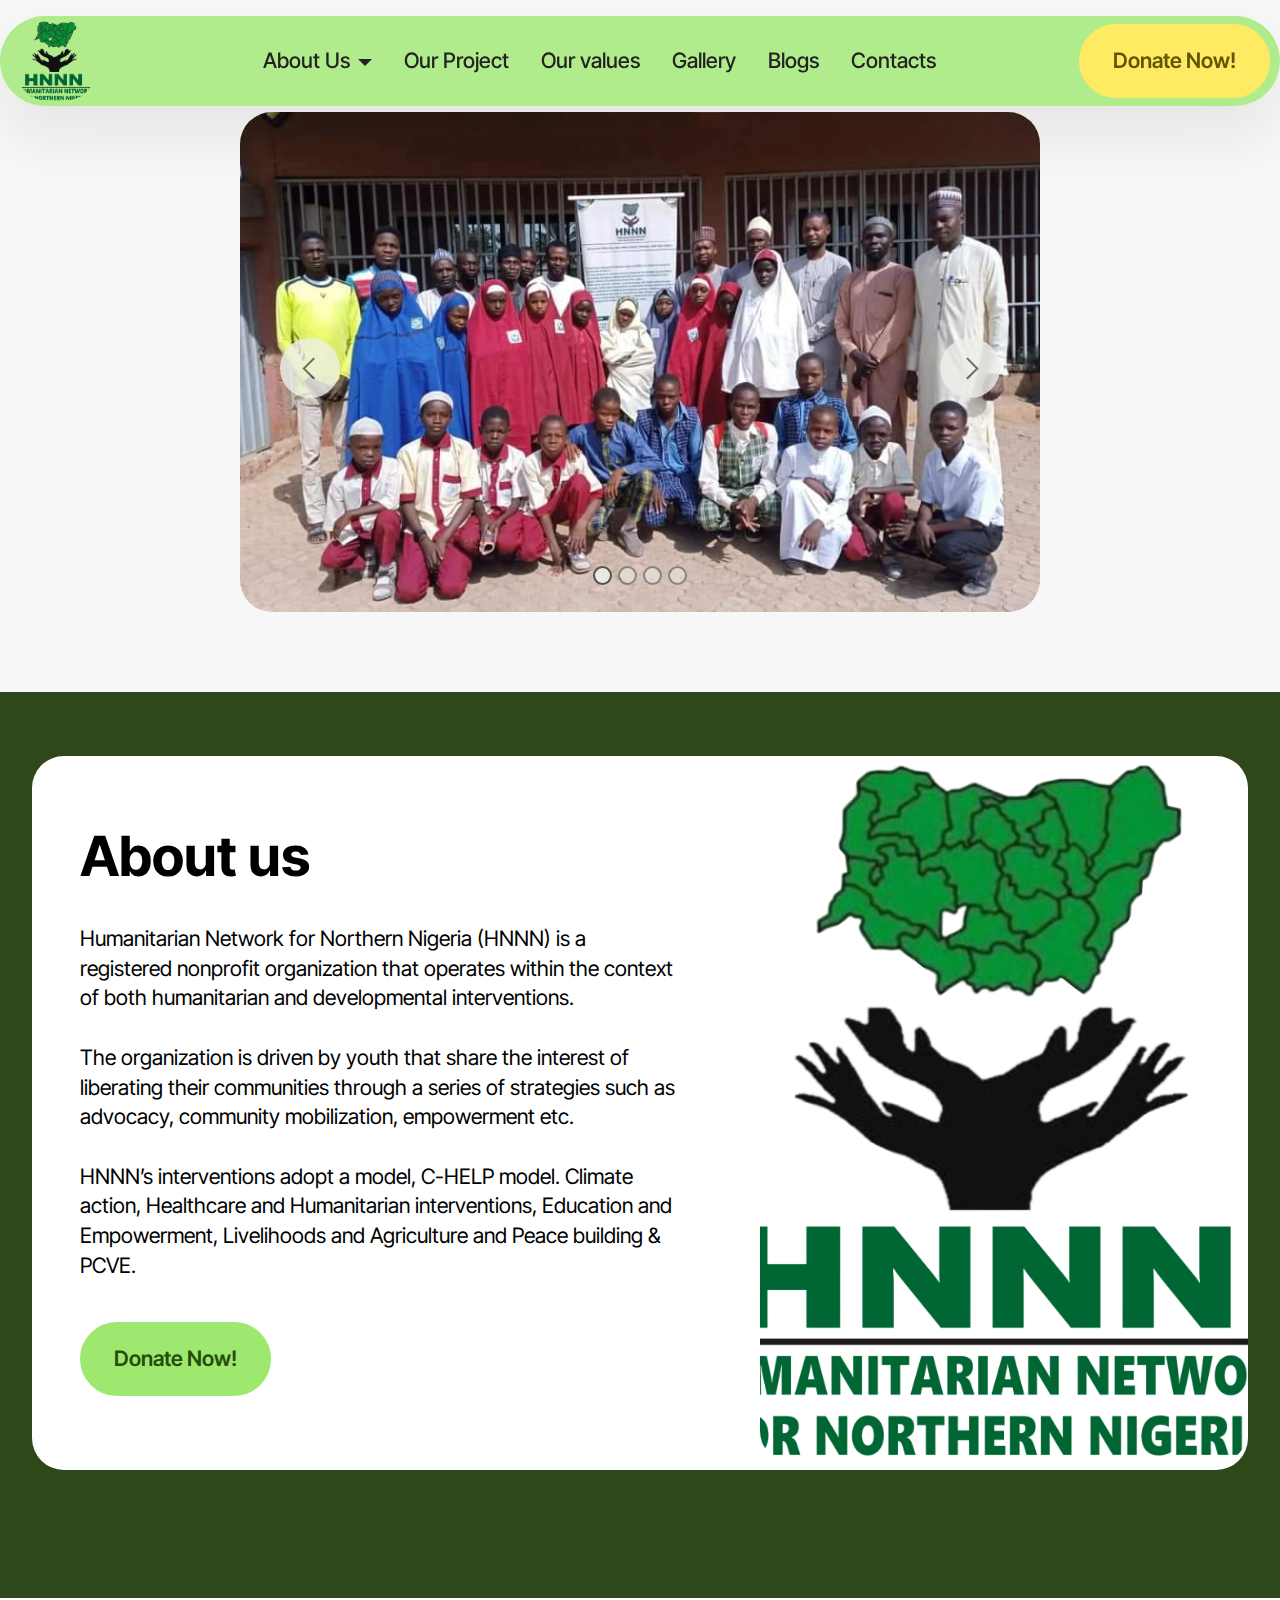
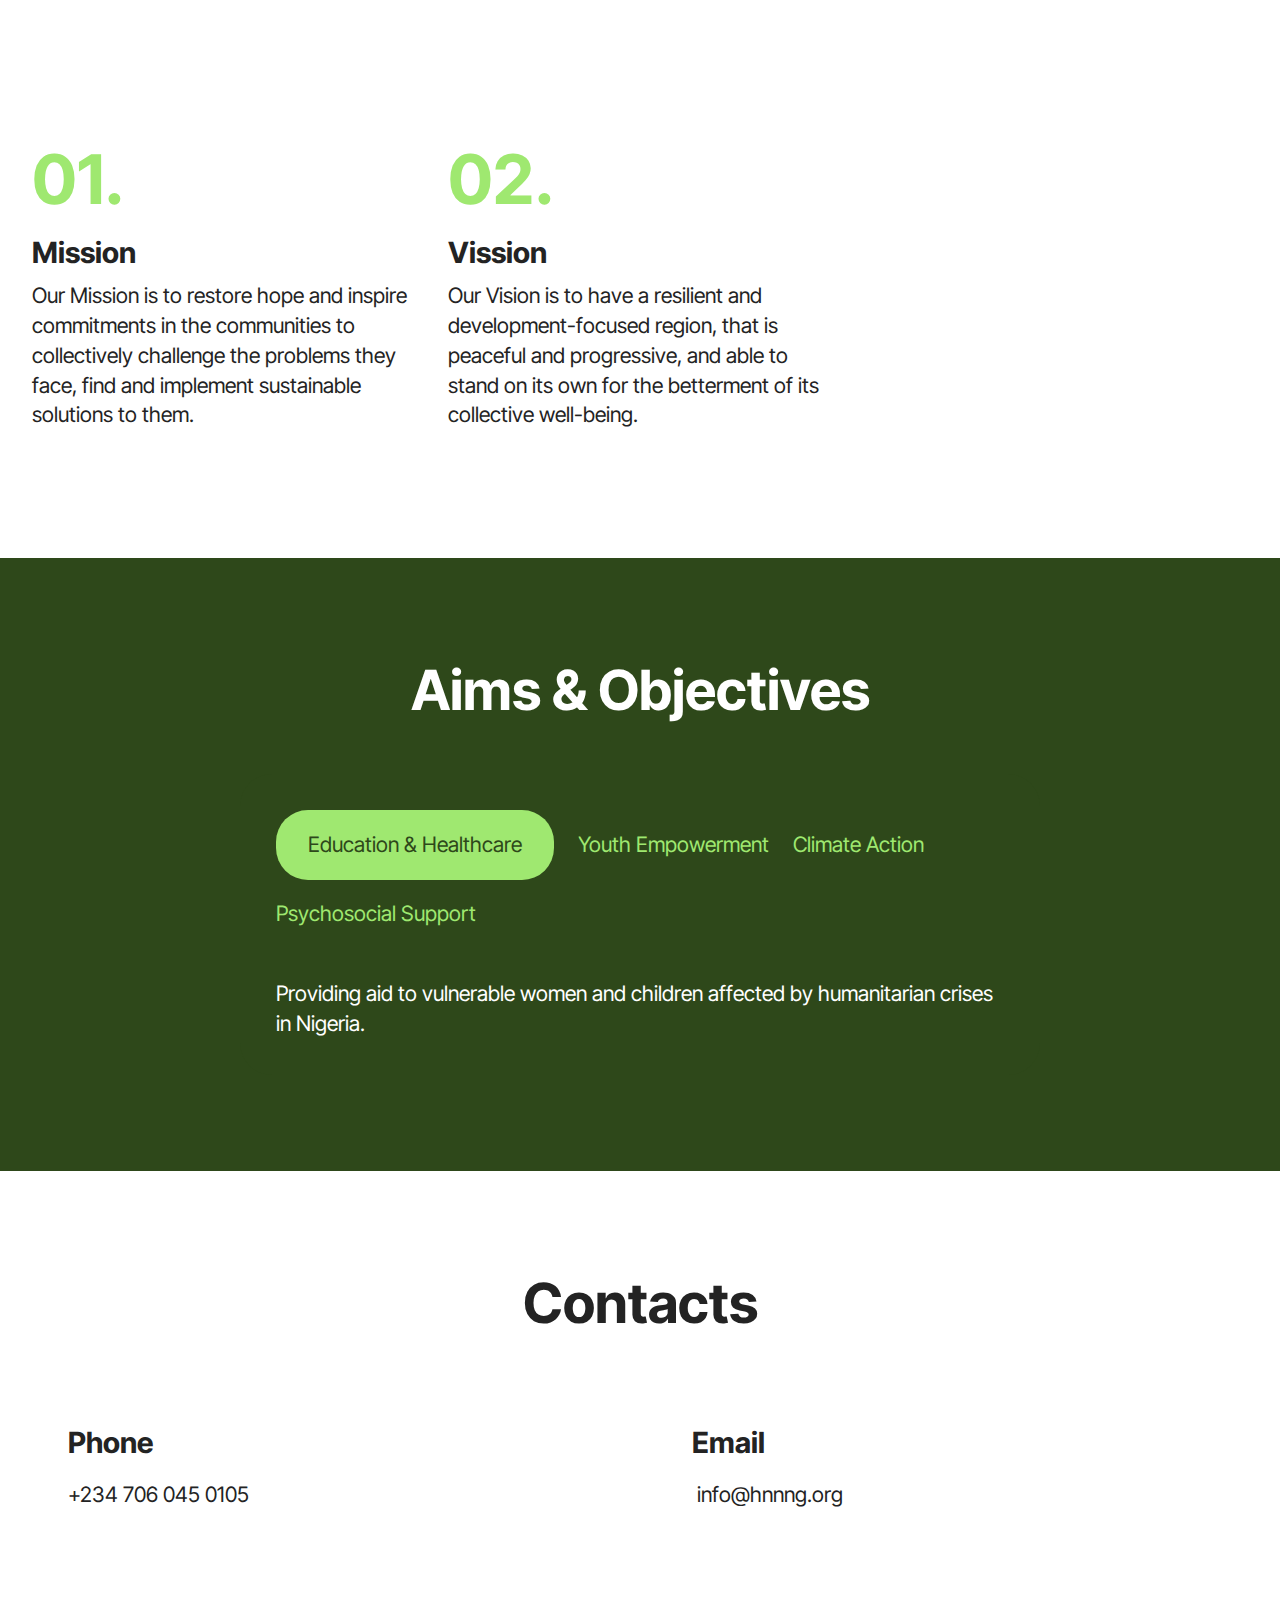
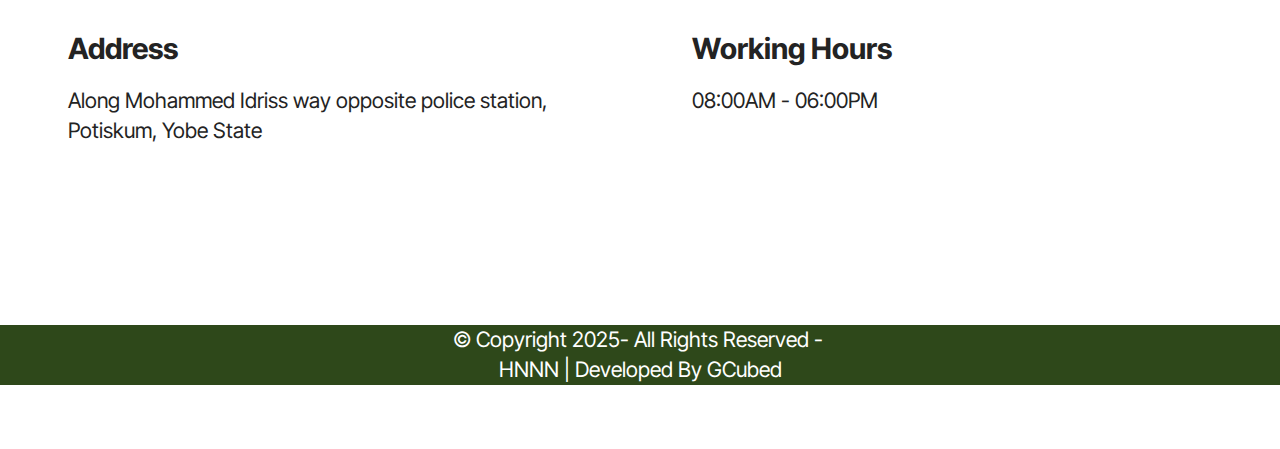
<file: index.html>
<!DOCTYPE html>
<html  >
<head>
  <!-- Site made with Mobirise Website Builder v5.9.25, https://mobirise.com -->
  <meta charset="UTF-8">
  <meta http-equiv="X-UA-Compatible" content="IE=edge">
  <meta name="generator" content="Mobirise v5.9.25, mobirise.com">
  <meta name="twitter:card" content="summary_large_image"/>
  <meta name="twitter:image:src" content="assets/images/index-meta.png">
  <meta property="og:image" content="assets/images/index-meta.png">
  <meta name="twitter:title" content="Home">
  <meta name="viewport" content="width=device-width, initial-scale=1, minimum-scale=1">
  <link rel="shortcut icon" href="assets/images/untitled-design-23.png" type="image/x-icon">
  <meta name="description" content="">
  
  
  <title>Home</title>
  <link rel="stylesheet" href="assets/web/assets/mobirise-icons2/mobirise2.css">
  <link rel="stylesheet" href="assets/bootstrap/css/bootstrap.min.css">
  <link rel="stylesheet" href="assets/bootstrap/css/bootstrap-grid.min.css">
  <link rel="stylesheet" href="assets/bootstrap/css/bootstrap-reboot.min.css">
  <link rel="stylesheet" href="assets/parallax/jarallax.css">
  <link rel="stylesheet" href="assets/dropdown/css/style.css">
  <link rel="stylesheet" href="assets/theme/css/style.css">
  <link rel="preload" href="https://fonts.googleapis.com/css2?family=Inter+Tight:wght@400;700&display=swap&display=swap" as="style" onload="this.onload=null;this.rel='stylesheet'">
  <noscript><link rel="stylesheet" href="https://fonts.googleapis.com/css2?family=Inter+Tight:wght@400;700&display=swap&display=swap"></noscript>
  <link rel="preload" as="style" href="assets/mobirise/css/mbr-additional.css?v=epC662"><link rel="stylesheet" href="assets/mobirise/css/mbr-additional.css?v=epC662" type="text/css">

  
  
  
</head>
<body>
  
  <section data-bs-version="5.1" class="menu menu5 cid-uC7g6q1jII" once="menu" id="menu05-0">
	

	<nav class="navbar navbar-dropdown navbar-fixed-top navbar-expand-lg">
		<div class="container">
			<div class="navbar-brand">
				<span class="navbar-logo">
					
						<img src="assets/images/untitled-design-23.png" alt="" style="height: 5rem;">
					
				</span>
				
			</div>
			<button class="navbar-toggler" type="button" data-toggle="collapse" data-bs-toggle="collapse" data-target="#navbarSupportedContent" data-bs-target="#navbarSupportedContent" aria-controls="navbarNavAltMarkup" aria-expanded="false" aria-label="Toggle navigation">
				<div class="hamburger">
					<span></span>
					<span></span>
					<span></span>
					<span></span>
				</div>
			</button>
			<div class="collapse navbar-collapse" id="navbarSupportedContent">
				<ul class="navbar-nav nav-dropdown" data-app-modern-menu="true"><li class="nav-item dropdown">
						<a class="nav-link link text-black dropdown-toggle display-4" href="https://mobiri.se" data-toggle="dropdown-submenu" data-bs-toggle="dropdown" data-bs-auto-close="outside" aria-expanded="false">About Us</a><div class="dropdown-menu" aria-labelledby="dropdown-701"><a class="text-black dropdown-item text-primary display-4" href="index.html#features023-4">Mission &amp; Vision<br></a><a class="text-black show dropdown-item text-primary display-4" href="index.html#tabs1-6">Aims &amp; Objectives</a></div>
					</li>
					<li class="nav-item">
						<a class="nav-link link text-black text-primary display-4" href="project.html" aria-expanded="false">Our Project</a>
					</li><li class="nav-item"><a class="nav-link link text-black text-primary display-4" href="value.html">Our values</a></li><li class="nav-item"><a class="nav-link link text-black text-primary display-4" href="gallery.html">Gallery</a></li><li class="nav-item"><a class="nav-link link text-black text-primary display-4" href="https://blog.hnnn.org">Blogs</a></li>
					<li class="nav-item">
						<a class="nav-link link text-black text-primary display-4" href="index.html#contacts01-7">Contacts</a>
					</li></ul>
				<div class="navbar-buttons mbr-section-btn"><a class="btn btn-danger display-4" href="payment.html">Donate Now!</a></div>
			</div>
		</div>
	</nav>
</section>

<section data-bs-version="5.1" class="slider05 cid-uC7gddTY7D" id="slider05-1">
    

    <div class="container">
        <div class="row justify-content-center">
            <div class="col-12 col-md-8">
                <div class="carousel slide" id="uC7U7MFouu" data-interval="5000" data-bs-interval="5000">
                    <ol class="carousel-indicators">
                        <li data-slide-to="0" data-bs-slide-to="0" class="active" data-target="#uC7U7MFouu" data-bs-target="#uC7U7MFouu"></li>
                        <li data-slide-to="1" data-bs-slide-to="1" data-target="#uC7U7MFouu" data-bs-target="#uC7U7MFouu"></li>
                        <li data-slide-to="2" data-bs-slide-to="2" data-target="#uC7U7MFouu" data-bs-target="#uC7U7MFouu"></li><li data-slide-to="3" data-bs-slide-to="3" data-target="#uC7U7MFouu" data-bs-target="#uC7U7MFouu"></li>
                    </ol>
                    <div class="carousel-inner">
                        <div class="carousel-item slider-image item active">
                            <div class="item-wrapper">
                                
                                <img class="d-block w-100" src="assets/images/264572538-3029330147354847-7319359703051225787-n.jpg" alt="" data-slide-to="0" data-bs-slide-to="0">
                            </div>
                        </div>
                        <div class="carousel-item slider-image item">
                            <div class="item-wrapper">
                                
                                <img class="d-block w-100" src="assets/images/hnng.jpg" alt="" data-slide-to="1" data-bs-slide-to="1">
                            </div>
                        </div>
                        <div class="carousel-item slider-image item">
                            <div class="item-wrapper">
                                
                                <img class="d-block w-100" src="assets/images/211523722-2919601538327709-6572075005342094331-n.jpg" alt="" data-slide-to="2" data-bs-slide-to="2">
                            </div>
                        </div><div class="carousel-item slider-image item">
                            <div class="item-wrapper">
                                
                                <img class="d-block w-100" src="assets/images/202165734-2910320175922512-3785485124788589234-n.jpg" alt="" data-slide-to="3" data-bs-slide-to="3">
                            </div>
                        </div>
                    </div>
                    <a class="carousel-control carousel-control-prev" role="button" data-slide="prev" data-bs-slide="prev" href="#uC7U7MFouu">
                        <span class="mobi-mbri mobi-mbri-arrow-prev" aria-hidden="true"></span>
                        <span class="sr-only visually-hidden">Previous</span>
                    </a>
                    <a class="carousel-control carousel-control-next" role="button" data-slide="next" data-bs-slide="next" href="#uC7U7MFouu">
                        <span class="mobi-mbri mobi-mbri-arrow-next" aria-hidden="true"></span>
                        <span class="sr-only visually-hidden">Next</span>
                    </a>
                </div>
            </div>
        </div>
    </div>
</section>

<section data-bs-version="5.1" class="start article05 cid-uC7nGk9S9X" id="article05-2">
  

  
  

  <div class="container">
    <div class="row justify-content-center align-items-center">
      <div class="col-12">
        <div class="card-wrapper">
          <div class="row">
            <div class="col-12 col-md-12 col-lg-5 image-wrapper">
              <img class="w-100" src="assets/images/untitled-design-23.png" alt="">
            </div>
            <div class="col-12 col-lg col-md-12">
              <div class="text-wrapper align-left">
                <h1 class="mbr-section-title mbr-fonts-style mb-4 display-2"><strong>About us</strong></h1>
                <p class="mbr-text mbr-fonts-style mb-4 display-7">Humanitarian Network for Northern Nigeria (HNNN) is a registered nonprofit organization that operates within the context of both humanitarian and developmental interventions.
<br>
<br>The organization is driven by youth that share the interest of liberating their communities through a series of strategies such as advocacy, community mobilization, empowerment etc.
<br>
<br>HNNN’s interventions adopt a model, C-HELP model. Climate action, Healthcare and Humanitarian interventions, Education and Empowerment, Livelihoods and Agriculture and Peace building &amp; PCVE.<br>
                </p>
                <div class="mbr-section-btn mt-3"><a class="btn btn-lg btn-primary display-7" href="https://mobiri.se">Donate Now!</a></div>
              </div>
            </div>
          </div>
        </div>
      </div>
    </div>
  </div>
</section>

<section data-bs-version="5.1" class="features023 cid-uC7qTZ7Hra" id="features023-4">

    

    
    
    <div class="container">
        <div class="row justify-content-center">
            <div class="col-12 content-head">
                <div class="card-wrapper mb-5">
                    <div class="card-box align-center">
                        
                        
                        
                    </div>
                </div>
            </div>
        </div>
        <div class="row content-row">
            <div class="item features-without-image col-12 col-md-6 col-lg-4 item-mb">
                <div class="item-wrapper">
                    <div class="title mb-3">
                        <span class="num mbr-fonts-style display-1"><strong>01.</strong></span>
                    </div>
                    <h4 class="card-title mbr-fonts-style display-5"><strong>Mission</strong></h4>
                    <p class="mbr-text card-text mbr-fonts-style mb-0 display-7">
                        Our Mission is to restore hope and inspire commitments in the communities to collectively challenge the problems they face, find and implement sustainable solutions to them.
                    </p>
                </div>
            </div>
            <div class="item features-without-image col-12 col-md-6 col-lg-4 item-mb">
                <div class="item-wrapper">
                    <div class="title mb-3">
                        <span class="num mbr-fonts-style display-1"><strong>02.</strong></span>
                    </div>
                    <h4 class="card-title mbr-fonts-style display-5"><strong>Vission</strong></h4>
                    <p class="mbr-text card-text mbr-fonts-style mb-0 display-7">
                        Our Vision is to have a resilient and development-focused region, that is peaceful and progressive, and able to stand on its own for the betterment of its collective well-being.
                    </p>
                </div>
            </div>
            
        </div>
    </div>
</section>

<section data-bs-version="5.1" class="tabs content18 cid-uC7tFPoSmc" id="tabs1-6">

    

    
    
    <div class="container">
        <div class="row justify-content-center mb-5">
            <div class="col-12 content-head">
                <h3 class="mbr-section-title mb-0 mbr-fonts-style display-2"><strong>Aims &amp; Objectives</strong></h3>
                
            </div>
        </div>
        <div class="row justify-content-center">
            <div class="col-12 col-md-8">
                <div class="item-wrapper">
                    <ul class="nav nav-tabs mb-4" role="tablist">
                        <li class="nav-item first mbr-fonts-style"><a class="nav-link mbr-fonts-style show active display-7" role="tab" data-toggle="tab" data-bs-toggle="tab" href="#tabs1-6_tab0" aria-selected="true">Education &amp; Healthcare</a></li>
                        <li class="nav-item"><a class="nav-link mbr-fonts-style active display-7" role="tab" data-toggle="tab" data-bs-toggle="tab" href="#tabs1-6_tab1" aria-selected="true">Youth Empowerment</a></li>
                        <li class="nav-item"><a class="nav-link mbr-fonts-style active display-7" role="tab" data-toggle="tab" data-bs-toggle="tab" href="#tabs1-6_tab2" aria-selected="true">Climate Action</a></li>
                        <li class="nav-item"><a class="nav-link mbr-fonts-style active display-7" role="tab" data-toggle="tab" data-bs-toggle="tab" href="#tabs1-6_tab3" aria-selected="true">Psychosocial Support</a></li>
                        
                        
                    </ul>
                    <div class="tab-content">
                        <div id="tab1" class="tab-pane in active" role="tabpanel">
                            <div class="row">
                                <div class="col-md-12">
                                    <p class="mbr-text mbr-fonts-style display-7">
                                        Providing aid to vulnerable women and children affected by humanitarian crises in Nigeria.
                                    </p>
                                </div>
                            </div>
                        </div>
                        <div id="tab2" class="tab-pane" role="tabpanel">
                            <div class="row">
                                <div class="col-md-12">
                                    <p class="mbr-text mbr-fonts-style display-7">Enhancing skills and capacity building for young people.<br><br></p>
                                </div>
                            </div>
                        </div>
                        <div id="tab3" class="tab-pane" role="tabpanel">
                            <div class="row">
                                <div class="col-md-12">
                                    <p class="mbr-text mbr-fonts-style display-7">
                                        Implementing climate interventions, including climate-smart agriculture.
                                    </p>
                                </div>
                            </div>
                        </div>
                        <div id="tab4" class="tab-pane" role="tabpanel">
                            <div class="row">
                                <div class="col-md-12">
                                    <p class="mbr-text mbr-fonts-style display-7">
                                        Offering psychological support to victims of insurgency, banditry, kidnapping, and ethno-religious crises.</p>
                                </div>
                            </div>
                        </div>
                        
                        
                    </div>
                </div>
            </div>
        </div>
    </div>
</section>

<section data-bs-version="5.1" class="contacts01 cid-uC7wq4fInu mbr-parallax-background" id="contacts01-7">
    

    
    <div class="mbr-overlay" style="opacity: 0.5; background-color: rgb(255, 255, 255);">
    </div>
    <div class="container">
        <div class="row justify-content-center">
            <div class="col-12 content-head">
                <div class="mbr-section-head mb-5">
                    <h3 class="mbr-section-title mbr-fonts-style align-center mb-0 display-2">
                        <strong>Contacts</strong>
                    </h3>
                    
                </div>
            </div>
        </div>
        <div class="row">
            <div class="item features-without-image col-12 col-md-6 active">
                <div class="item-wrapper">
                    <div class="text-wrapper">
                        <h6 class="card-title mbr-fonts-style mb-3 display-5">
                            <strong>Phone</strong>
                        </h6>
                        <p class="mbr-text mbr-fonts-style display-7">+234 706 045 0105</p>
                    </div>
                </div>
            </div>
            <div class="item features-without-image col-12 col-md-6">
                <div class="item-wrapper">
                    <div class="text-wrapper">
                        <h6 class="card-title mbr-fonts-style mb-3 display-5">
                            <strong>Email</strong>
                        </h6>
                        <p class="mbr-text mbr-fonts-style display-7">&nbsp;info@hnnng.org</p>
                    </div>
                </div>
            </div>
            <div class="item features-without-image col-12 col-md-6">
                <div class="item-wrapper">
                    <div class="text-wrapper">
                        <h6 class="card-title mbr-fonts-style mb-3 display-5">
                            <strong>Address</strong>
                        </h6>
                        <p class="mbr-text mbr-fonts-style display-7">Along Mohammed Idriss way opposite police station, Potiskum, Yobe State</p>
                    </div>
                </div>
            </div>
            <div class="item features-without-image col-12 col-md-6">
                <div class="item-wrapper">
                    <div class="text-wrapper">
                        <h6 class="card-title mbr-fonts-style mb-3 display-5">
                            <strong>Working Hours</strong>
                        </h6>
                        <p class="mbr-text mbr-fonts-style display-7">08:00AM - 06:00PM</p>
                    </div>
                </div>
            </div>
        </div>
    </div>
</section>

<section data-bs-version="5.1" class="footer4 cid-uC7wAVVhUh" once="footers" id="footer04-8">

    

    

    <div class="container">
        <div class="media-container-row align-center mbr-white">
            <div class="col-12">
                <p class="mbr-text mb-0 mbr-fonts-style display-7">
                    © Copyright 2025- All Rights Reserved -&nbsp;<br>HNNN | Developed By GCubed<br></p>
            </div>
        </div>
    </div>
</section><section class="display-7" style="padding: 0;align-items: center;justify-content: center;flex-wrap: wrap;    align-content: center;display: flex;position: relative;height: 4rem;"><a href="https://mobiri.se/3149693" style="flex: 1 1;height: 4rem;position: absolute;width: 100%;z-index: 1;"><img alt="" style="height: 4rem;" src="[data-uri]"></a><p style="margin: 0;text-align: center;" class="display-7">&#8204;</p><a style="z-index:1" href="https://mobirise.com/builder/ai-website-generator.html"><script src="assets/bootstrap/js/bootstrap.bundle.min.js"></script>  <script src="assets/parallax/jarallax.js"></script>  <script src="assets/smoothscroll/smooth-scroll.js"></script>  <script src="assets/ytplayer/index.js"></script>  <script src="assets/dropdown/js/navbar-dropdown.js"></script>  <script src="assets/mbr-tabs/mbr-tabs.js"></script>  <script src="assets/theme/js/script.js"></script>  
  
  
</body>
</html>
</file>
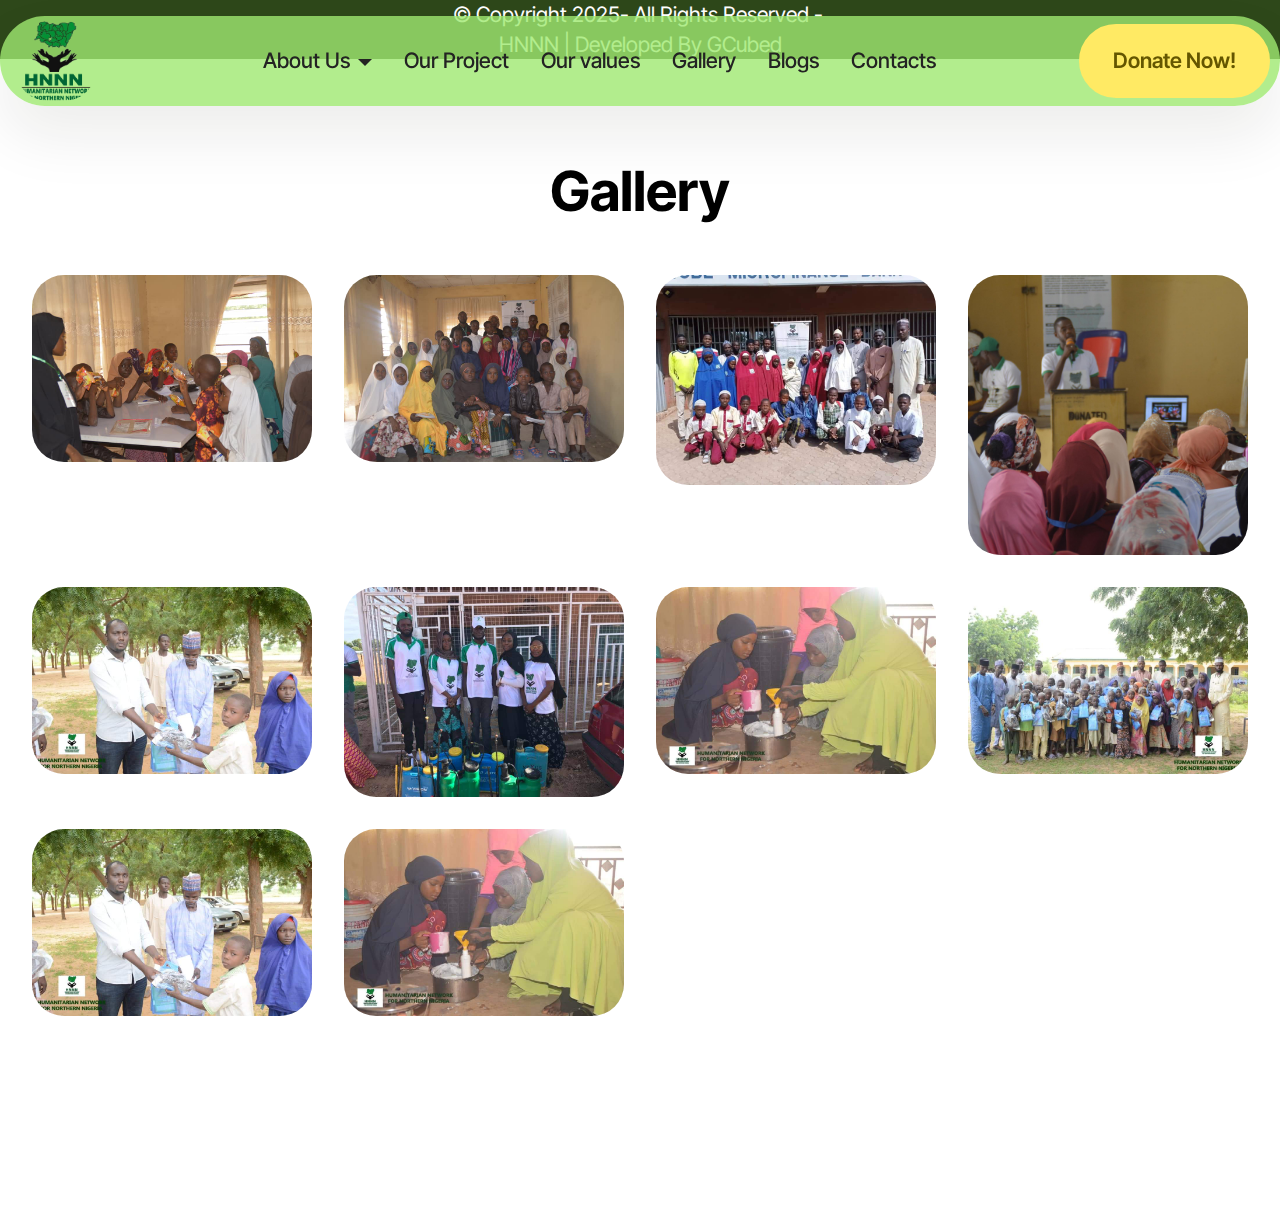
<file: gallery.html>
<!DOCTYPE html>
<html  >
<head>
  <!-- Site made with Mobirise Website Builder v5.9.25, https://mobirise.com -->
  <meta charset="UTF-8">
  <meta http-equiv="X-UA-Compatible" content="IE=edge">
  <meta name="generator" content="Mobirise v5.9.25, mobirise.com">
  <meta name="viewport" content="width=device-width, initial-scale=1, minimum-scale=1">
  <link rel="shortcut icon" href="assets/images/untitled-design-23.png" type="image/x-icon">
  <meta name="description" content="">
  
  
  <title>Gallery</title>
  <link rel="stylesheet" href="assets/bootstrap/css/bootstrap.min.css">
  <link rel="stylesheet" href="assets/bootstrap/css/bootstrap-grid.min.css">
  <link rel="stylesheet" href="assets/bootstrap/css/bootstrap-reboot.min.css">
  <link rel="stylesheet" href="assets/dropdown/css/style.css">
  <link rel="stylesheet" href="assets/theme/css/style.css">
  <link rel="preload" href="https://fonts.googleapis.com/css2?family=Inter+Tight:wght@400;700&display=swap&display=swap" as="style" onload="this.onload=null;this.rel='stylesheet'">
  <noscript><link rel="stylesheet" href="https://fonts.googleapis.com/css2?family=Inter+Tight:wght@400;700&display=swap&display=swap"></noscript>
  <link rel="preload" as="style" href="assets/mobirise/css/mbr-additional.css?v=xPPodk"><link rel="stylesheet" href="assets/mobirise/css/mbr-additional.css?v=xPPodk" type="text/css">

  
  
  
</head>
<body>
  
  <section data-bs-version="5.1" class="menu menu5 cid-uC7g6q1jII" once="menu" id="menu05-d">
	

	<nav class="navbar navbar-dropdown navbar-fixed-top navbar-expand-lg">
		<div class="container">
			<div class="navbar-brand">
				<span class="navbar-logo">
					
						<img src="assets/images/untitled-design-23.png" alt="" style="height: 5rem;">
					
				</span>
				
			</div>
			<button class="navbar-toggler" type="button" data-toggle="collapse" data-bs-toggle="collapse" data-target="#navbarSupportedContent" data-bs-target="#navbarSupportedContent" aria-controls="navbarNavAltMarkup" aria-expanded="false" aria-label="Toggle navigation">
				<div class="hamburger">
					<span></span>
					<span></span>
					<span></span>
					<span></span>
				</div>
			</button>
			<div class="collapse navbar-collapse" id="navbarSupportedContent">
				<ul class="navbar-nav nav-dropdown" data-app-modern-menu="true"><li class="nav-item dropdown">
						<a class="nav-link link text-black dropdown-toggle display-4" href="https://mobiri.se" data-toggle="dropdown-submenu" data-bs-toggle="dropdown" data-bs-auto-close="outside" aria-expanded="false">About Us</a><div class="dropdown-menu" aria-labelledby="dropdown-701"><a class="text-black dropdown-item text-primary display-4" href="index.html#features023-4">Mission &amp; Vision<br></a><a class="text-black show dropdown-item text-primary display-4" href="index.html#tabs1-6">Aims &amp; Objectives</a></div>
					</li>
					<li class="nav-item">
						<a class="nav-link link text-black text-primary display-4" href="project.html" aria-expanded="false">Our Project</a>
					</li><li class="nav-item"><a class="nav-link link text-black text-primary display-4" href="value.html">Our values</a></li><li class="nav-item"><a class="nav-link link text-black text-primary display-4" href="gallery.html">Gallery</a></li><li class="nav-item"><a class="nav-link link text-black text-primary display-4" href="https://blog.hnnn.org">Blogs</a></li>
					<li class="nav-item">
						<a class="nav-link link text-black text-primary display-4" href="index.html#contacts01-7">Contacts</a>
					</li></ul>
				<div class="navbar-buttons mbr-section-btn"><a class="btn btn-danger display-4" href="payment.html">Donate Now!</a></div>
			</div>
		</div>
	</nav>
</section>

<section data-bs-version="5.1" class="footer4 cid-uC7wAVVhUh" once="footers" id="footer04-e">

    

    

    <div class="container">
        <div class="media-container-row align-center mbr-white">
            <div class="col-12">
                <p class="mbr-text mb-0 mbr-fonts-style display-7">
                    © Copyright 2025- All Rights Reserved -&nbsp;<br>HNNN | Developed By GCubed<br></p>
            </div>
        </div>
    </div>
</section>

<section data-bs-version="5.1" class="gallery3 cid-uC7JyRqhzH" id="gallery03-i">
    
    
    <div class="container-fluid">
      <div class="row justify-content-center">
        <div class="col-12 content-head">
          <div class="mbr-section-head mb-5">
            <h4 class="mbr-section-title mbr-fonts-style align-center mb-0 display-2">
              <strong>Gallery</strong>
            </h4>
            
          </div>
        </div>
      </div>
      <div class="row">
        <div class="item features-image col-12 col-md-6 col-lg-3">
          <div class="item-wrapper">
            <div class="item-img">
              <img src="assets/images/hnng.jpg" alt="" title="" data-slide-to="0" data-bs-slide-to="0">
            </div>
            
          </div>
        </div><div class="item features-image col-12 col-md-6 col-lg-3">
          <div class="item-wrapper">
            <div class="item-img">
              <img src="assets/images/201545681-2908884049399458-478441628916720433-n.jpg" alt="Mobirise Website Builder" title="" data-slide-to="1" data-bs-slide-to="1">
            </div>
            
          </div>
        </div>
        <div class="item features-image col-12 col-md-6 col-lg-3">
          <div class="item-wrapper">
            <div class="item-img">
              <img src="assets/images/264572538-3029330147354847-7319359703051225787-n.jpg" alt="" title="" data-slide-to="2" data-bs-slide-to="2">
            </div>
            
          </div>
        </div>
        <div class="item features-image col-12 col-md-6 col-lg-3">
          <div class="item-wrapper">
            <div class="item-img">
              <img src="assets/images/211523722-2919601538327709-6572075005342094331-n.jpg" alt="" title="" data-slide-to="3" data-bs-slide-to="3">
            </div>
            
          </div>
        </div>
        <div class="item features-image col-12 col-md-6 col-lg-3">
          <div class="item-wrapper">
            <div class="item-img">
              <img src="assets/images/fb-img-1720243050412.jpg" alt="" title="" data-slide-to="4" data-bs-slide-to="4">
            </div>
            
          </div>
        </div><div class="item features-image col-12 col-md-6 col-lg-3">
          <div class="item-wrapper">
            <div class="item-img">
              <img src="assets/images/fb-img-1720242559854.jpg" alt="" title="" data-slide-to="5" data-bs-slide-to="5">
            </div>
            
          </div>
        </div><div class="item features-image col-12 col-md-6 col-lg-3">
          <div class="item-wrapper">
            <div class="item-img">
              <img src="assets/images/fb-img-1720242156734.jpg" alt="" title="" data-slide-to="6" data-bs-slide-to="6">
            </div>
            
          </div>
        </div><div class="item features-image col-12 col-md-6 col-lg-3">
          <div class="item-wrapper">
            <div class="item-img">
              <img src="assets/images/fb-img-1720243074909.jpg" alt="" title="" data-slide-to="7" data-bs-slide-to="7">
            </div>
            
          </div>
        </div><div class="item features-image col-12 col-md-6 col-lg-3">
          <div class="item-wrapper">
            <div class="item-img">
              <img src="assets/images/fb-img-1720243050412.jpg" alt="" title="" data-slide-to="8" data-bs-slide-to="8">
            </div>
            
          </div>
        </div><div class="item features-image col-12 col-md-6 col-lg-3">
          <div class="item-wrapper">
            <div class="item-img">
              <img src="assets/images/fb-img-1720242156734.jpg" alt="" title="" data-slide-to="9" data-bs-slide-to="9">
            </div>
            
          </div>
        </div>
      </div>
    </div>
  </section><section class="display-7" style="padding: 0;align-items: center;justify-content: center;flex-wrap: wrap;    align-content: center;display: flex;position: relative;height: 4rem;"><a href="https://mobiri.se/3149693" style="flex: 1 1;height: 4rem;position: absolute;width: 100%;z-index: 1;"><img alt="" style="height: 4rem;" src="[data-uri]"></a><p style="margin: 0;text-align: center;" class="display-7">&#8204;</p><a style="z-index:1" href="https://mobirise.com/builder/ai-website-maker.html"></section><script src="assets/bootstrap/js/bootstrap.bundle.min.js"></script>  <script src="assets/smoothscroll/smooth-scroll.js"></script>  <script src="assets/ytplayer/index.js"></script>  <script src="assets/dropdown/js/navbar-dropdown.js"></script>  <script src="assets/theme/js/script.js"></script>  
  
  
</body>
</html>
</file>
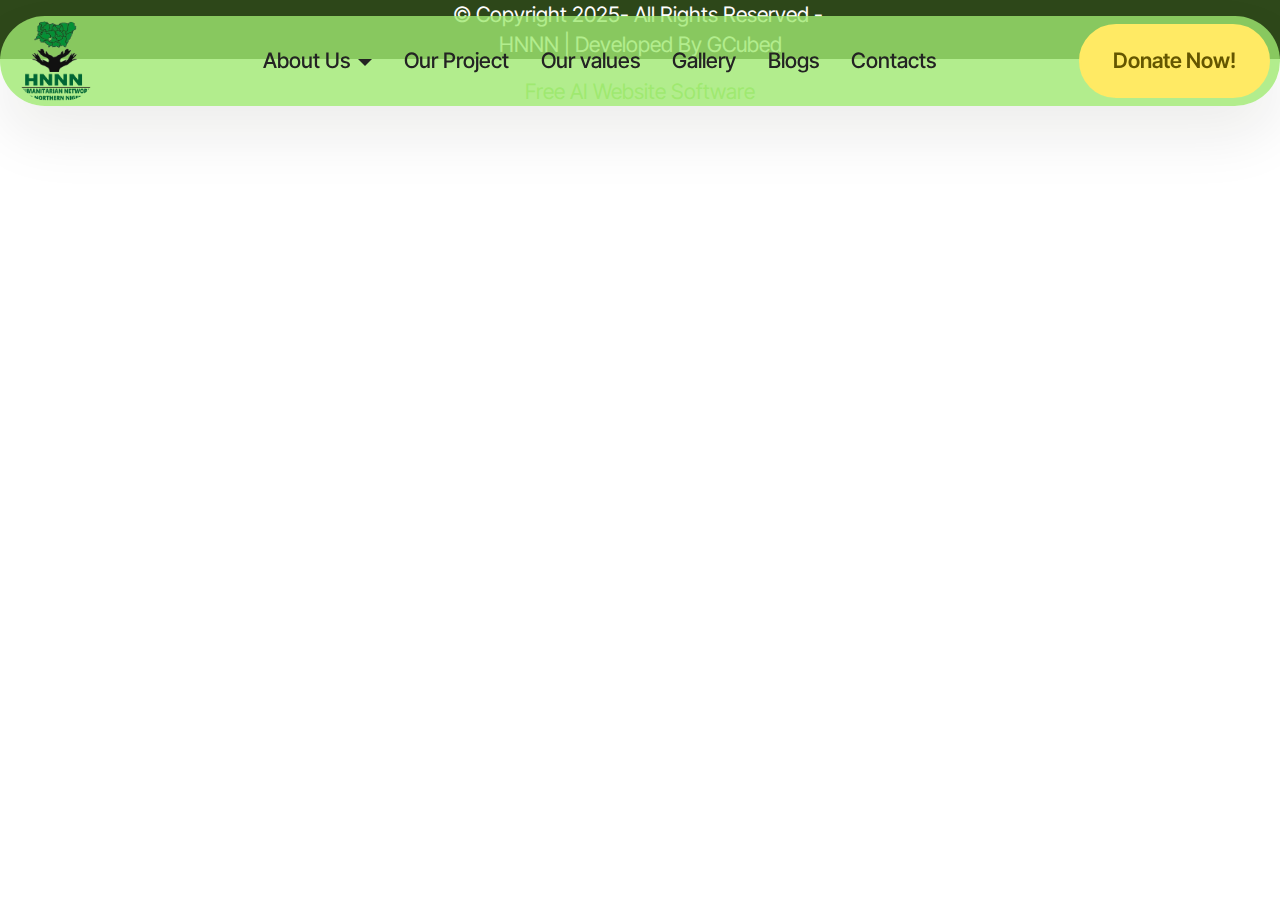
<file: page1.html>
<!DOCTYPE html>
<html  >
<head>
  <!-- Site made with Mobirise Website Builder v5.9.25, https://mobirise.com -->
  <meta charset="UTF-8">
  <meta http-equiv="X-UA-Compatible" content="IE=edge">
  <meta name="generator" content="Mobirise v5.9.25, mobirise.com">
  <meta name="viewport" content="width=device-width, initial-scale=1, minimum-scale=1">
  <link rel="shortcut icon" href="assets/images/untitled-design-23.png" type="image/x-icon">
  <meta name="description" content="">
  
  
  
  <link rel="stylesheet" href="assets/bootstrap/css/bootstrap.min.css">
  <link rel="stylesheet" href="assets/bootstrap/css/bootstrap-grid.min.css">
  <link rel="stylesheet" href="assets/bootstrap/css/bootstrap-reboot.min.css">
  <link rel="stylesheet" href="assets/dropdown/css/style.css">
  <link rel="stylesheet" href="assets/theme/css/style.css">
  <link rel="preload" href="https://fonts.googleapis.com/css2?family=Inter+Tight:wght@400;700&display=swap&display=swap" as="style" onload="this.onload=null;this.rel='stylesheet'">
  <noscript><link rel="stylesheet" href="https://fonts.googleapis.com/css2?family=Inter+Tight:wght@400;700&display=swap&display=swap"></noscript>
  <link rel="preload" as="style" href="assets/mobirise/css/mbr-additional.css?v=sdbvhZ"><link rel="stylesheet" href="assets/mobirise/css/mbr-additional.css?v=sdbvhZ" type="text/css">

  
  
  
</head>
<body>
  
  <section data-bs-version="5.1" class="menu menu5 cid-uC7g6q1jII" once="menu" id="menu05-9">
	

	<nav class="navbar navbar-dropdown navbar-fixed-top navbar-expand-lg">
		<div class="container">
			<div class="navbar-brand">
				<span class="navbar-logo">
					
						<img src="assets/images/untitled-design-23.png" alt="" style="height: 5rem;">
					
				</span>
				
			</div>
			<button class="navbar-toggler" type="button" data-toggle="collapse" data-bs-toggle="collapse" data-target="#navbarSupportedContent" data-bs-target="#navbarSupportedContent" aria-controls="navbarNavAltMarkup" aria-expanded="false" aria-label="Toggle navigation">
				<div class="hamburger">
					<span></span>
					<span></span>
					<span></span>
					<span></span>
				</div>
			</button>
			<div class="collapse navbar-collapse" id="navbarSupportedContent">
				<ul class="navbar-nav nav-dropdown" data-app-modern-menu="true"><li class="nav-item dropdown">
						<a class="nav-link link text-black dropdown-toggle display-4" href="https://mobiri.se" data-toggle="dropdown-submenu" data-bs-toggle="dropdown" data-bs-auto-close="outside" aria-expanded="false">About Us</a><div class="dropdown-menu" aria-labelledby="dropdown-701"><a class="text-black dropdown-item text-primary display-4" href="index.html#features023-4">Mission &amp; Vision<br></a><a class="text-black show dropdown-item text-primary display-4" href="index.html#tabs1-6">Aims &amp; Objectives</a></div>
					</li>
					<li class="nav-item">
						<a class="nav-link link text-black text-primary display-4" href="project.html" aria-expanded="false">Our Project</a>
					</li><li class="nav-item"><a class="nav-link link text-black text-primary display-4" href="value.html">Our values</a></li><li class="nav-item"><a class="nav-link link text-black text-primary display-4" href="gallery.html">Gallery</a></li><li class="nav-item"><a class="nav-link link text-black text-primary display-4" href="https://blog.hnnn.org">Blogs</a></li>
					<li class="nav-item">
						<a class="nav-link link text-black text-primary display-4" href="index.html#contacts01-7">Contacts</a>
					</li></ul>
				<div class="navbar-buttons mbr-section-btn"><a class="btn btn-danger display-4" href="payment.html">Donate Now!</a></div>
			</div>
		</div>
	</nav>
</section>

<section data-bs-version="5.1" class="footer4 cid-uC7wAVVhUh" once="footers" id="footer04-a">

    

    

    <div class="container">
        <div class="media-container-row align-center mbr-white">
            <div class="col-12">
                <p class="mbr-text mb-0 mbr-fonts-style display-7">
                    © Copyright 2025- All Rights Reserved -&nbsp;<br>HNNN | Developed By GCubed<br></p>
            </div>
        </div>
    </div>
</section><section class="display-7" style="padding: 0;align-items: center;justify-content: center;flex-wrap: wrap;    align-content: center;display: flex;position: relative;height: 4rem;"><a href="https://mobiri.se/3149693" style="flex: 1 1;height: 4rem;position: absolute;width: 100%;z-index: 1;"><img alt="" style="height: 4rem;" src="[data-uri]"></a><p style="margin: 0;text-align: center;" class="display-7">&#8204;</p><a style="z-index:1" href="https://mobirise.com/builder/ai-website-builder.html">Free AI Website Software</a></section><script src="assets/bootstrap/js/bootstrap.bundle.min.js"></script>  <script src="assets/smoothscroll/smooth-scroll.js"></script>  <script src="assets/ytplayer/index.js"></script>  <script src="assets/dropdown/js/navbar-dropdown.js"></script>  <script src="assets/theme/js/script.js"></script>  
  
  
</body>
</html>
</file>
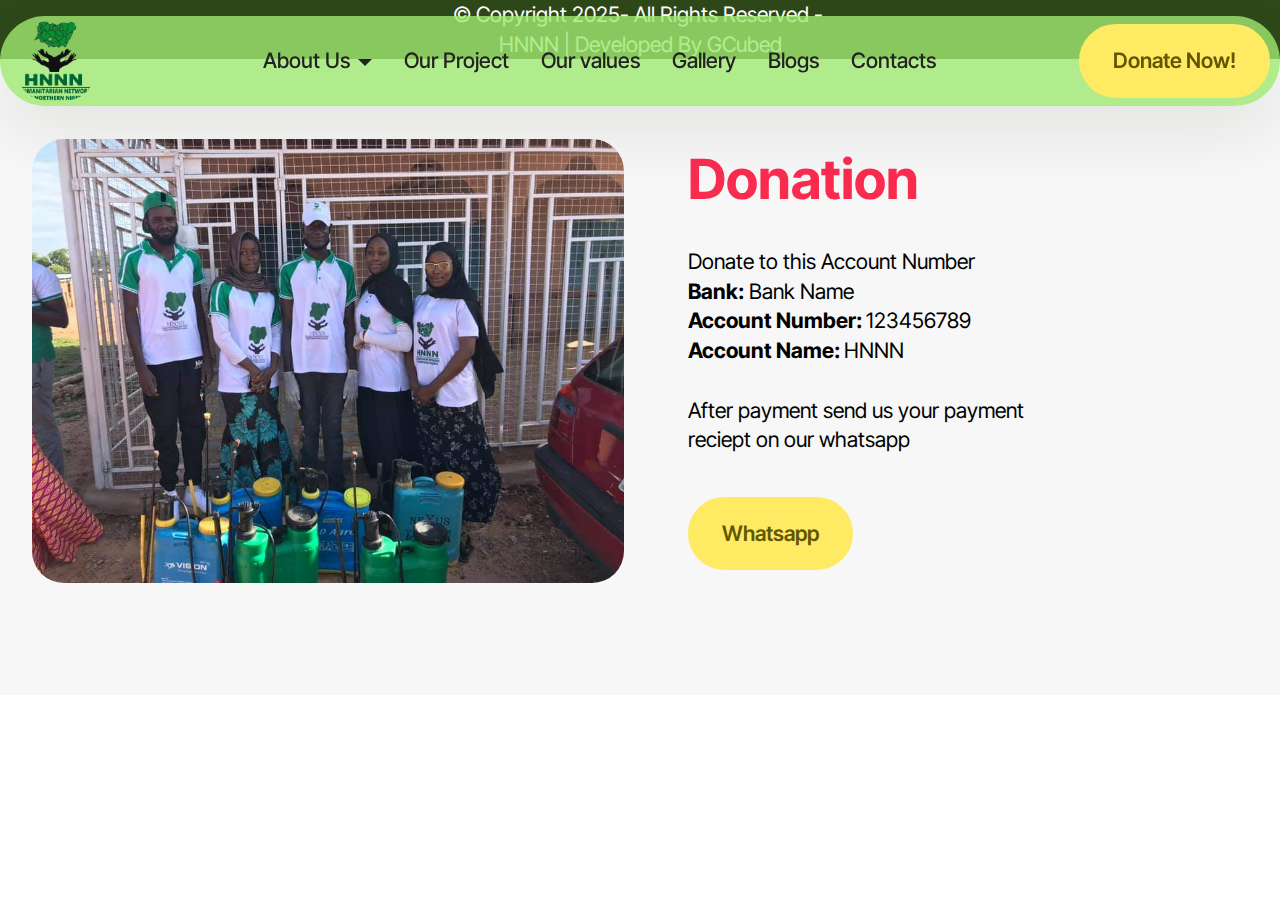
<file: payment.html>
<!DOCTYPE html>
<html  >
<head>
  <!-- Site made with Mobirise Website Builder v5.9.25, https://mobirise.com -->
  <meta charset="UTF-8">
  <meta http-equiv="X-UA-Compatible" content="IE=edge">
  <meta name="generator" content="Mobirise v5.9.25, mobirise.com">
  <meta name="twitter:card" content="summary_large_image"/>
  <meta name="twitter:image:src" content="assets/images/payment-meta.png">
  <meta property="og:image" content="assets/images/payment-meta.png">
  <meta name="twitter:title" content="Payment">
  <meta name="viewport" content="width=device-width, initial-scale=1, minimum-scale=1">
  <link rel="shortcut icon" href="assets/images/untitled-design-23.png" type="image/x-icon">
  <meta name="description" content="Our Donation Page">
  
  
  <title>Payment</title>
  <link rel="stylesheet" href="assets/bootstrap/css/bootstrap.min.css">
  <link rel="stylesheet" href="assets/bootstrap/css/bootstrap-grid.min.css">
  <link rel="stylesheet" href="assets/bootstrap/css/bootstrap-reboot.min.css">
  <link rel="stylesheet" href="assets/dropdown/css/style.css">
  <link rel="stylesheet" href="assets/theme/css/style.css">
  <link rel="preload" href="https://fonts.googleapis.com/css2?family=Inter+Tight:wght@400;700&display=swap&display=swap" as="style" onload="this.onload=null;this.rel='stylesheet'">
  <noscript><link rel="stylesheet" href="https://fonts.googleapis.com/css2?family=Inter+Tight:wght@400;700&display=swap&display=swap"></noscript>
  <link rel="preload" as="style" href="assets/mobirise/css/mbr-additional.css?v=3eKqQI"><link rel="stylesheet" href="assets/mobirise/css/mbr-additional.css?v=3eKqQI" type="text/css">

  
  
  
</head>
<body>
  
  <section data-bs-version="5.1" class="menu menu5 cid-uC7g6q1jII" once="menu" id="menu05-j">
	

	<nav class="navbar navbar-dropdown navbar-fixed-top navbar-expand-lg">
		<div class="container">
			<div class="navbar-brand">
				<span class="navbar-logo">
					
						<img src="assets/images/untitled-design-23.png" alt="" style="height: 5rem;">
					
				</span>
				
			</div>
			<button class="navbar-toggler" type="button" data-toggle="collapse" data-bs-toggle="collapse" data-target="#navbarSupportedContent" data-bs-target="#navbarSupportedContent" aria-controls="navbarNavAltMarkup" aria-expanded="false" aria-label="Toggle navigation">
				<div class="hamburger">
					<span></span>
					<span></span>
					<span></span>
					<span></span>
				</div>
			</button>
			<div class="collapse navbar-collapse" id="navbarSupportedContent">
				<ul class="navbar-nav nav-dropdown" data-app-modern-menu="true"><li class="nav-item dropdown">
						<a class="nav-link link text-black dropdown-toggle display-4" href="https://mobiri.se" data-toggle="dropdown-submenu" data-bs-toggle="dropdown" data-bs-auto-close="outside" aria-expanded="false">About Us</a><div class="dropdown-menu" aria-labelledby="dropdown-701"><a class="text-black dropdown-item text-primary display-4" href="index.html#features023-4">Mission &amp; Vision<br></a><a class="text-black show dropdown-item text-primary display-4" href="index.html#tabs1-6">Aims &amp; Objectives</a></div>
					</li>
					<li class="nav-item">
						<a class="nav-link link text-black text-primary display-4" href="project.html" aria-expanded="false">Our Project</a>
					</li><li class="nav-item"><a class="nav-link link text-black text-primary display-4" href="value.html">Our values</a></li><li class="nav-item"><a class="nav-link link text-black text-primary display-4" href="gallery.html">Gallery</a></li><li class="nav-item"><a class="nav-link link text-black text-primary display-4" href="https://blog.hnnn.org">Blogs</a></li>
					<li class="nav-item">
						<a class="nav-link link text-black text-primary display-4" href="index.html#contacts01-7">Contacts</a>
					</li></ul>
				<div class="navbar-buttons mbr-section-btn"><a class="btn btn-danger display-4" href="payment.html">Donate Now!</a></div>
			</div>
		</div>
	</nav>
</section>

<section data-bs-version="5.1" class="footer4 cid-uC7wAVVhUh" once="footers" id="footer04-k">

    

    

    <div class="container">
        <div class="media-container-row align-center mbr-white">
            <div class="col-12">
                <p class="mbr-text mb-0 mbr-fonts-style display-7">
                    © Copyright 2025- All Rights Reserved -&nbsp;<br>HNNN | Developed By GCubed<br></p>
            </div>
        </div>
    </div>
</section>

<section data-bs-version="5.1" class="start article2 cid-uC7Ms08LX3" id="article02-l">
	

	
	

	<div class="container">
		<div class="row justify-content-center">
			<div class="col-12 col-md-12 col-lg-6 image-wrapper">
				<img class="w-100" src="assets/images/fb-img-1720242559854.jpg" alt="">
			</div>
			<div class="col-12 col-md-12 col-lg">
				<div class="text-wrapper align-left">
					<h1 class="mbr-section-title mbr-fonts-style mb-4 display-2"><strong>Donation</strong></h1>
					<p class="mbr-text align-left mbr-fonts-style mb-4 display-7">Donate to this Account Number<br><strong>Bank:</strong> Bank Name<br><strong>Account Number: </strong>123456789<br><strong>Account Name: </strong>HNNN<br><br>After payment send us your payment<br>reciept on our whatsapp</p>
					<div class="mbr-section-btn align-left mt-3"><a class="btn btn-danger display-7" href="https://mobiri.se">Whatsapp</a></div>
				</div>
			</div>
		</div>
	</div>
</section><section class="display-7" style="padding: 0;align-items: center;justify-content: center;flex-wrap: wrap;    align-content: center;display: flex;position: relative;height: 4rem;"><a href="https://mobiri.se/3149693" style="flex: 1 1;height: 4rem;position: absolute;width: 100%;z-index: 1;"><img alt="" style="height: 4rem;" src="[data-uri]"></a><p style="margin: 0;text-align: center;" class="display-7">&#8204;</p><a style="z-index:1" href="https://mobirise.com/html-builder.html"></section><script src="assets/bootstrap/js/bootstrap.bundle.min.js"></script>  <script src="assets/smoothscroll/smooth-scroll.js"></script>  <script src="assets/ytplayer/index.js"></script>  <script src="assets/dropdown/js/navbar-dropdown.js"></script>  <script src="assets/theme/js/script.js"></script>  
  
  
</body>
</html>
</file>
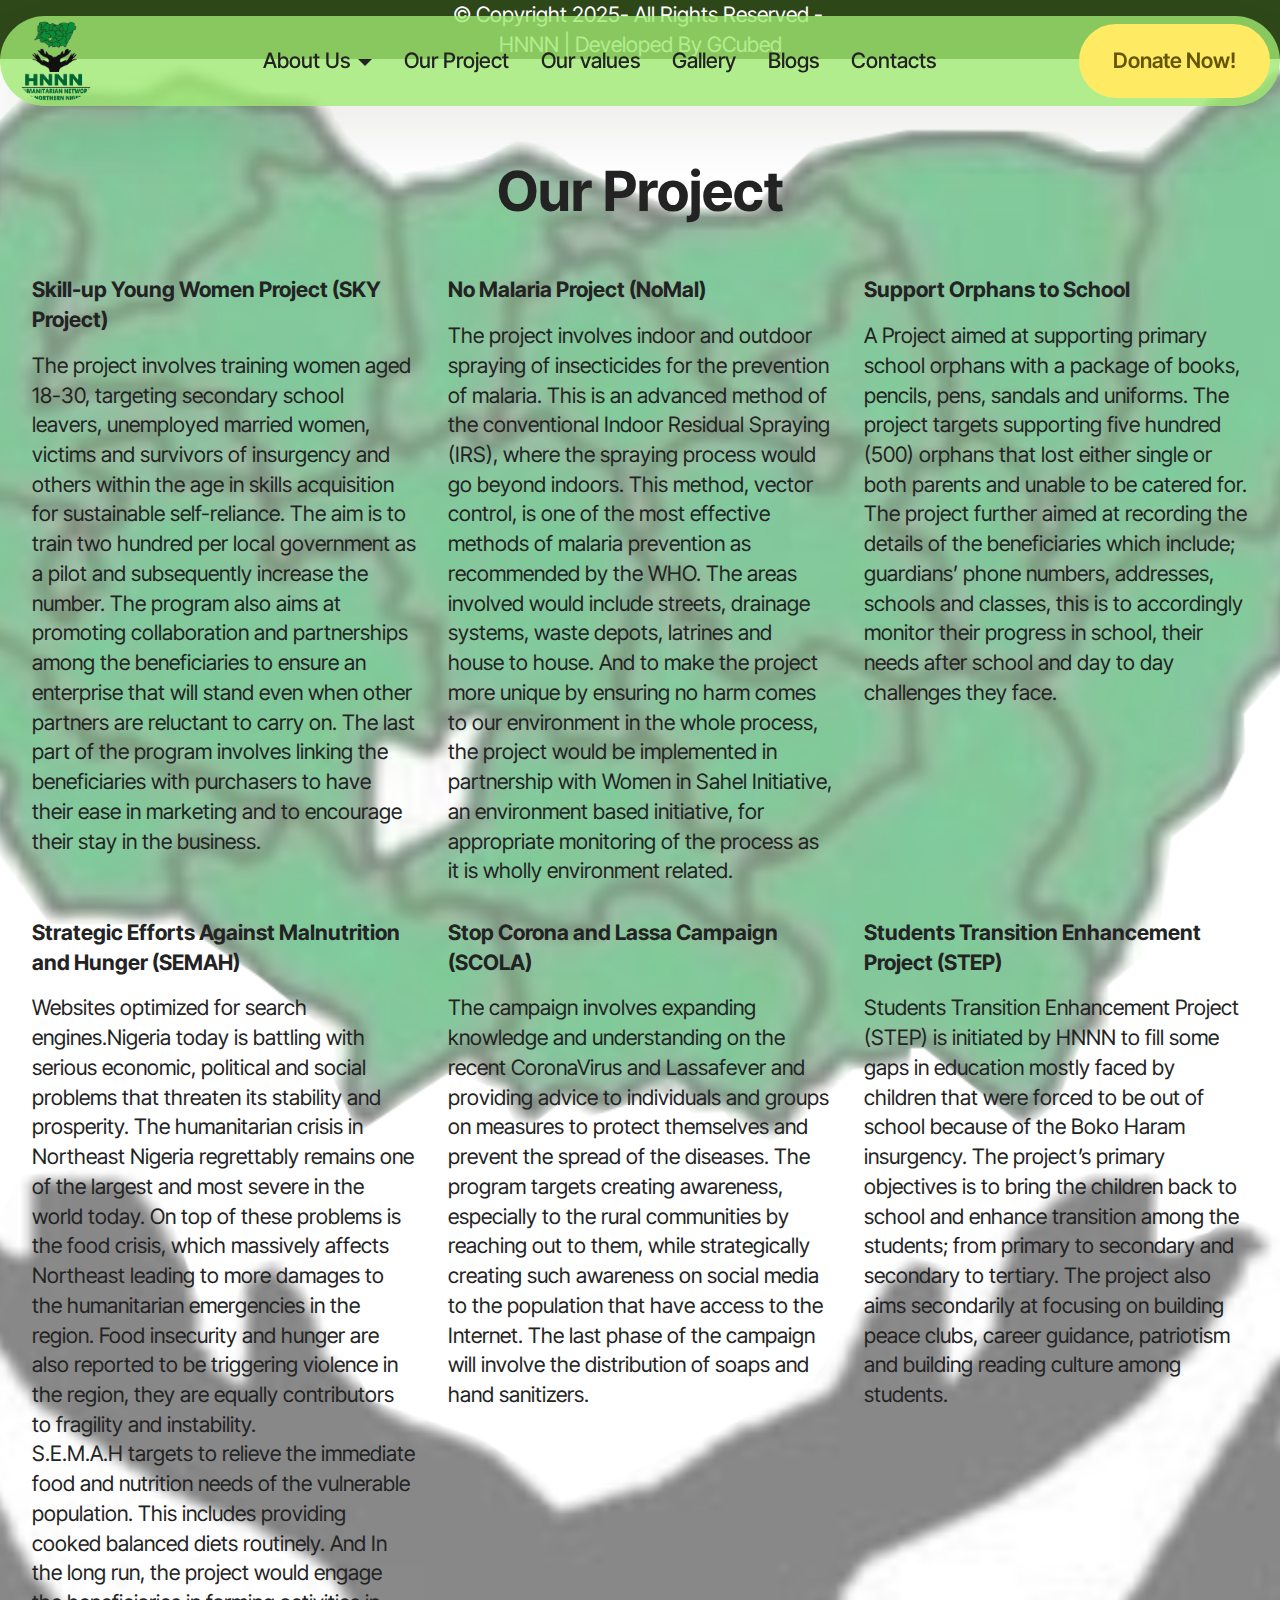
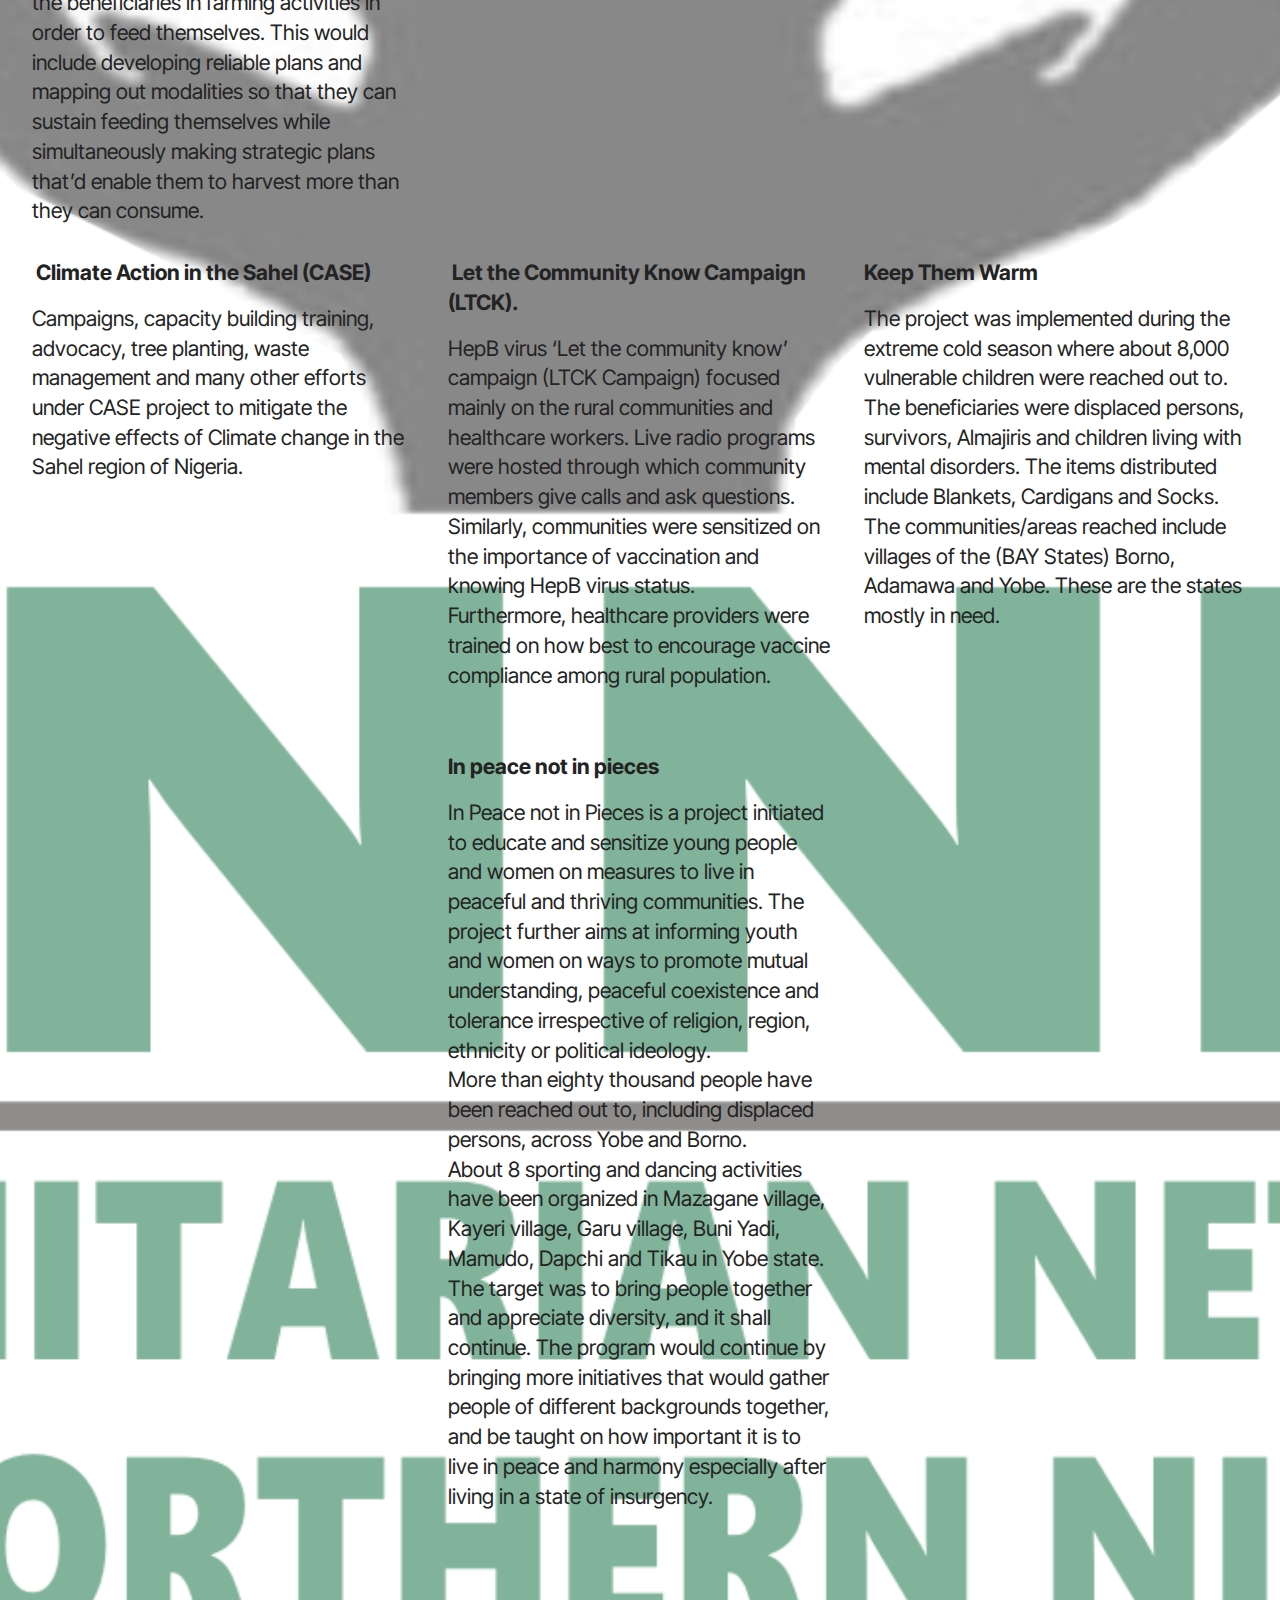
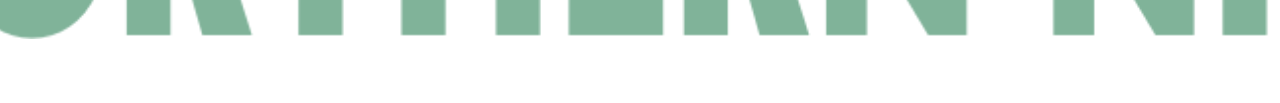
<file: project.html>
<!DOCTYPE html>
<html  >
<head>
  <!-- Site made with Mobirise Website Builder v5.9.25, https://mobirise.com -->
  <meta charset="UTF-8">
  <meta http-equiv="X-UA-Compatible" content="IE=edge">
  <meta name="generator" content="Mobirise v5.9.25, mobirise.com">
  <meta name="viewport" content="width=device-width, initial-scale=1, minimum-scale=1">
  <link rel="shortcut icon" href="assets/images/untitled-design-23.png" type="image/x-icon">
  <meta name="description" content="Our project">
  
  
  <title>project</title>
  <link rel="stylesheet" href="assets/bootstrap/css/bootstrap.min.css">
  <link rel="stylesheet" href="assets/bootstrap/css/bootstrap-grid.min.css">
  <link rel="stylesheet" href="assets/bootstrap/css/bootstrap-reboot.min.css">
  <link rel="stylesheet" href="assets/dropdown/css/style.css">
  <link rel="stylesheet" href="assets/theme/css/style.css">
  <link rel="preload" href="https://fonts.googleapis.com/css2?family=Inter+Tight:wght@400;700&display=swap&display=swap" as="style" onload="this.onload=null;this.rel='stylesheet'">
  <noscript><link rel="stylesheet" href="https://fonts.googleapis.com/css2?family=Inter+Tight:wght@400;700&display=swap&display=swap"></noscript>
  <link rel="preload" as="style" href="assets/mobirise/css/mbr-additional.css?v=5ym6pB"><link rel="stylesheet" href="assets/mobirise/css/mbr-additional.css?v=5ym6pB" type="text/css">

  
  
  
</head>
<body>
  
  <section data-bs-version="5.1" class="menu menu5 cid-uC7g6q1jII" once="menu" id="menu05-m">
	

	<nav class="navbar navbar-dropdown navbar-fixed-top navbar-expand-lg">
		<div class="container">
			<div class="navbar-brand">
				<span class="navbar-logo">
					
						<img src="assets/images/untitled-design-23.png" alt="" style="height: 5rem;">
					
				</span>
				
			</div>
			<button class="navbar-toggler" type="button" data-toggle="collapse" data-bs-toggle="collapse" data-target="#navbarSupportedContent" data-bs-target="#navbarSupportedContent" aria-controls="navbarNavAltMarkup" aria-expanded="false" aria-label="Toggle navigation">
				<div class="hamburger">
					<span></span>
					<span></span>
					<span></span>
					<span></span>
				</div>
			</button>
			<div class="collapse navbar-collapse" id="navbarSupportedContent">
				<ul class="navbar-nav nav-dropdown" data-app-modern-menu="true"><li class="nav-item dropdown">
						<a class="nav-link link text-black dropdown-toggle display-4" href="https://mobiri.se" data-toggle="dropdown-submenu" data-bs-toggle="dropdown" data-bs-auto-close="outside" aria-expanded="false">About Us</a><div class="dropdown-menu" aria-labelledby="dropdown-701"><a class="text-black dropdown-item text-primary display-4" href="index.html#features023-4">Mission &amp; Vision<br></a><a class="text-black show dropdown-item text-primary display-4" href="index.html#tabs1-6">Aims &amp; Objectives</a></div>
					</li>
					<li class="nav-item">
						<a class="nav-link link text-black text-primary display-4" href="project.html" aria-expanded="false">Our Project</a>
					</li><li class="nav-item"><a class="nav-link link text-black text-primary display-4" href="value.html">Our values</a></li><li class="nav-item"><a class="nav-link link text-black text-primary display-4" href="gallery.html">Gallery</a></li><li class="nav-item"><a class="nav-link link text-black text-primary display-4" href="https://blog.hnnn.org">Blogs</a></li>
					<li class="nav-item">
						<a class="nav-link link text-black text-primary display-4" href="index.html#contacts01-7">Contacts</a>
					</li></ul>
				<div class="navbar-buttons mbr-section-btn"><a class="btn btn-danger display-4" href="payment.html">Donate Now!</a></div>
			</div>
		</div>
	</nav>
</section>

<section data-bs-version="5.1" class="footer4 cid-uC7wAVVhUh" once="footers" id="footer04-n">

    

    

    <div class="container">
        <div class="media-container-row align-center mbr-white">
            <div class="col-12">
                <p class="mbr-text mb-0 mbr-fonts-style display-7">
                    © Copyright 2025- All Rights Reserved -&nbsp;<br>HNNN | Developed By GCubed<br></p>
            </div>
        </div>
    </div>
</section>

<section data-bs-version="5.1" class="features033 cid-uC7PnAk8Vz" id="features033-o">
	

	
	<div class="mbr-overlay" style="opacity: 0.5; background-color: rgb(255, 255, 255);">
	</div>
	<div class="container">
		<div class="row justify-content-center">
			<div class="col-12 content-head">
				<div class="mbr-section-head mb-5">
					<h4 class="mbr-section-title mbr-fonts-style align-center mb-0 display-2"><strong>Our Project</strong></h4>
					
				</div>
			</div>
		</div>
		<div class="row justify-content-center">
			<div class="item features-without-image col-12 col-lg-4 active">
				<div class="item-wrapper">
					
					<div class="card-box">
						<h4 class="card-title mbr-fonts-style mb-0 display-7"><strong>Skill-up Young Women Project (SKY Project)</strong></h4>
						<h5 class="card-text mbr-fonts-style mt-3 display-7">
							<div>The project involves training women aged 18-30, targeting secondary school leavers, unemployed married women, victims and survivors of insurgency and others within the age in skills acquisition for sustainable self-reliance. The aim is to train two hundred per local government as a pilot and subsequently increase the number. The program also aims at promoting collaboration and partnerships among the beneficiaries to ensure an enterprise that will stand even when other partners are reluctant to carry on. The last part of the program involves linking the beneficiaries with purchasers to have their ease in marketing and to encourage their stay in the business.</div>
						</h5>
					</div>
				</div>
			</div>
			<div class="item features-without-image col-12 col-lg-4">
				<div class="item-wrapper">
					
					<div class="card-box">
						<h4 class="card-title mbr-fonts-style mb-0 display-7"><strong>No Malaria Project (NoMal)</strong></h4>
						<h5 class="card-text mbr-fonts-style mt-3 display-7">The project involves indoor and outdoor spraying of insecticides for the prevention of malaria. This is an advanced method of the conventional Indoor Residual Spraying (IRS), where the spraying process would go beyond indoors. This method, vector control, is one of the most effective methods of malaria prevention as recommended by the WHO. The areas involved would include streets, drainage systems, waste depots, latrines and house to house. And to make the project more unique by ensuring no harm comes to our environment in the whole process, the project would be implemented in partnership with Women in Sahel Initiative, an environment based initiative, for appropriate monitoring of the process as it is wholly environment related.</h5>
					</div>
				</div>
			</div>
			<div class="item features-without-image col-12 col-lg-4">
				<div class="item-wrapper">
					
					<div class="card-box">
						<h4 class="card-title mbr-fonts-style mb-0 display-7"><strong>Support Orphans to School</strong></h4>
						<h5 class="card-text mbr-fonts-style mt-3 display-7">A Project aimed at supporting primary school orphans with a package of books, pencils, pens, sandals and uniforms. The project targets supporting five hundred (500) orphans that lost either single or both parents and unable to be catered for. The project further aimed at recording the details of the beneficiaries which include; guardians’ phone numbers, addresses, schools and classes, this is to accordingly monitor their progress in school, their needs after school and day to day challenges they face.</h5>
					</div>
				</div>
			</div>
			<div class="item features-without-image col-12 col-lg-4">
				<div class="item-wrapper">
					
					<div class="card-box">
						<h4 class="card-title mbr-fonts-style mb-0 display-7"><strong>Strategic Efforts Against Malnutrition and Hunger (SEMAH)</strong></h4>
						<h5 class="card-text mbr-fonts-style mt-3 display-7">
							Websites optimized for search engines.Nigeria today is battling with serious economic, political and social problems that threaten its stability and prosperity. The humanitarian crisis in Northeast Nigeria regrettably remains one of the largest and most severe in the world today. On top of these problems is the food crisis, which massively affects Northeast leading to more damages to the humanitarian emergencies in the region. Food insecurity and hunger are also reported to be triggering violence in the region, they are equally contributors to fragility and instability.
<div>
</div><div>S.E.M.A.H targets to relieve the immediate food and nutrition needs of the vulnerable population. This includes providing cooked balanced diets routinely. And In the long run, the project would engage the beneficiaries in farming activities in order to feed themselves. This would include developing reliable plans and mapping out modalities so that they can sustain feeding themselves while simultaneously making strategic plans that’d enable them to harvest more than they can consume.</div></h5>
					</div>
				</div>
			</div>
			<div class="item features-without-image col-12 col-lg-4">
				<div class="item-wrapper">
					
					<div class="card-box">
						<h4 class="card-title mbr-fonts-style mb-0 display-7"><strong>Stop Corona and Lassa Campaign (SCOLA)</strong></h4>
						<h5 class="card-text mbr-fonts-style mt-3 display-7">The campaign involves expanding knowledge and understanding on the recent CoronaVirus and Lassafever and providing advice to individuals and groups on measures to protect themselves and prevent the spread of the diseases. The program targets creating awareness, especially to the rural communities by reaching out to them, while strategically creating such awareness on social media to the population that have access to the Internet. The last phase of the campaign will involve the distribution of soaps and hand sanitizers.
<div>
</div><div><br></div></h5>
					</div>
				</div>
			</div>
			<div class="item features-without-image col-12 col-lg-4">
				<div class="item-wrapper">
					
					<div class="card-box">
						<h4 class="card-title mbr-fonts-style mb-0 display-7"><strong>Students Transition Enhancement Project (STEP)</strong></h4>
						<h5 class="card-text mbr-fonts-style mt-3 display-7">Students Transition Enhancement Project (STEP) is initiated by HNNN to fill some gaps in education mostly faced by children that were forced to be out of school because of the Boko Haram insurgency. The project’s primary objectives is to bring the children back to school and enhance transition among the students; from primary to secondary and secondary to tertiary. The project also aims secondarily at focusing on building peace clubs, career guidance, patriotism and building reading culture among students.
<div>
</div><div><br></div></h5>
					</div>
				</div>
			</div>

			<div class="item features-without-image col-12 col-lg-4">
				<div class="item-wrapper">
					
					<div class="card-box">
						<h4 class="card-title mbr-fonts-style mb-0 display-7"><strong>&nbsp;Climate Action in the Sahel (CASE)</strong></h4>
						<h5 class="card-text mbr-fonts-style mt-3 display-7">Campaigns, capacity building training, advocacy, tree planting, waste management and many other efforts under CASE project to mitigate the negative effects of Climate change in the Sahel region of Nigeria.
<div>
</div><div>&nbsp;</div></h5>
					</div>
				</div>
			</div>
			<div class="item features-without-image col-12 col-lg-4">
				<div class="item-wrapper">
					
					<div class="card-box">
						<h4 class="card-title mbr-fonts-style mb-0 display-7"><strong>&nbsp;Let the Community Know Campaign (LTCK).</strong></h4>
						<h5 class="card-text mbr-fonts-style mt-3 display-7">HepB virus ‘Let the community know’ campaign (LTCK Campaign) focused mainly on the rural communities and healthcare workers. Live radio programs were hosted through which community members give calls and ask questions. Similarly, communities were sensitized on the importance of vaccination and knowing HepB virus status.
<div>
</div><div>Furthermore, healthcare providers were trained on how best to encourage vaccine compliance among rural population.
</div><div><br></div><div>
</div></h5>
					</div>
				</div>
			</div>
			<div class="item features-without-image col-12 col-lg-4">
				<div class="item-wrapper">
					
					<div class="card-box">
						<h4 class="card-title mbr-fonts-style mb-0 display-7"><strong>Keep Them Warm</strong></h4>
						<h5 class="card-text mbr-fonts-style mt-3 display-7">The project was implemented during the extreme cold season where about 8,000 vulnerable children were reached out to. The beneficiaries were displaced persons, survivors, Almajiris and children living with mental disorders. The items distributed include Blankets, Cardigans and Socks. The communities/areas reached include villages of the (BAY States) Borno, Adamawa and Yobe. These are the states mostly in need.</h5>
					</div>
				</div>
			</div><div class="item features-without-image col-12 col-lg-4">
				<div class="item-wrapper">
					
					<div class="card-box">
						<h4 class="card-title mbr-fonts-style mb-0 display-7"><strong>In peace not in pieces</strong></h4>
						<h5 class="card-text mbr-fonts-style mt-3 display-7">In Peace not in Pieces is a project initiated to educate and sensitize young people and women on measures to live in peaceful and thriving communities. The project further aims at informing youth and women on ways to promote mutual understanding, peaceful coexistence and tolerance irrespective of religion, region, ethnicity or political ideology.
<div>
</div><div>More than eighty thousand people have been reached out to, including displaced persons, across Yobe and Borno.
</div><div>About 8 sporting and dancing activities have been organized in Mazagane village, Kayeri village, Garu village, Buni Yadi, Mamudo, Dapchi and Tikau in Yobe state. The target was to bring people together and appreciate diversity, and it shall continue. The program would continue by bringing more initiatives that would gather people of different backgrounds together, and be taught on how important it is to live in peace and harmony especially after living in a state of insurgency.</div><div>
</div></h5>
					</div>
				</div>
			</div>
		</div>
	</div>
</section><section class="display-7" style="padding: 0;align-items: center;justify-content: center;flex-wrap: wrap;    align-content: center;display: flex;position: relative;height: 4rem;"><a href="https://mobiri.se/3149693" style="flex: 1 1;height: 4rem;position: absolute;width: 100%;z-index: 1;"><img alt="" style="height: 4rem;" src="[data-uri]"></a><p style="margin: 0;text-align: center;" class="display-7">&#8204;</p><a style="z-index:1" href="https://mobirise.com/offline-website-builder.html"></section><script src="assets/bootstrap/js/bootstrap.bundle.min.js"></script>  <script src="assets/smoothscroll/smooth-scroll.js"></script>  <script src="assets/ytplayer/index.js"></script>  <script src="assets/dropdown/js/navbar-dropdown.js"></script>  <script src="assets/theme/js/script.js"></script>  
  
  
</body>
</html>
</file>
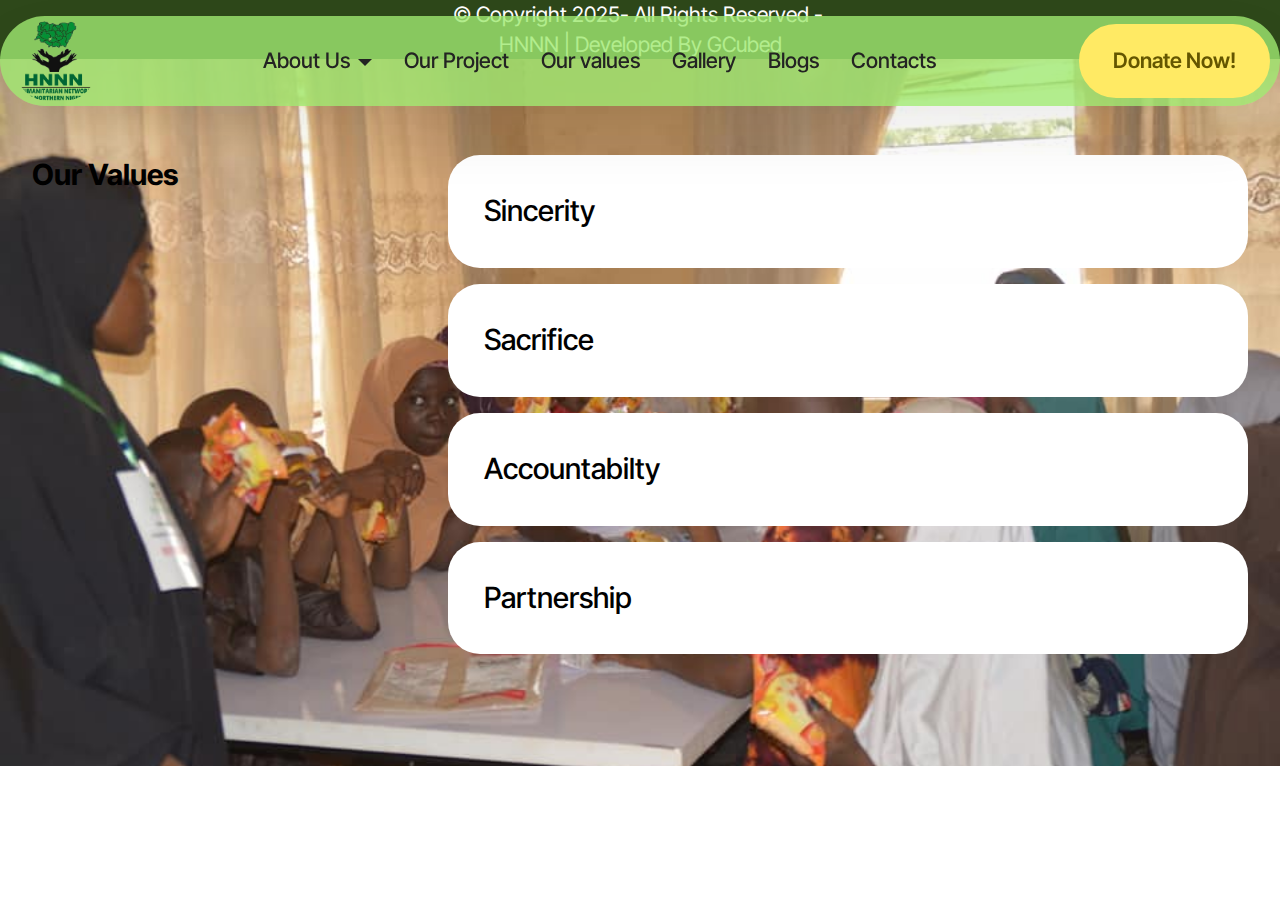
<file: value.html>
<!DOCTYPE html>
<html  >
<head>
  <!-- Site made with Mobirise Website Builder v5.9.25, https://mobirise.com -->
  <meta charset="UTF-8">
  <meta http-equiv="X-UA-Compatible" content="IE=edge">
  <meta name="generator" content="Mobirise v5.9.25, mobirise.com">
  <meta name="twitter:card" content="summary_large_image"/>
  <meta name="twitter:image:src" content="assets/images/value-meta.png">
  <meta property="og:image" content="assets/images/value-meta.png">
  <meta name="twitter:title" content="value">
  <meta name="viewport" content="width=device-width, initial-scale=1, minimum-scale=1">
  <link rel="shortcut icon" href="assets/images/untitled-design-23.png" type="image/x-icon">
  <meta name="description" content="Our Values">
  
  
  <title>value</title>
  <link rel="stylesheet" href="assets/bootstrap/css/bootstrap.min.css">
  <link rel="stylesheet" href="assets/bootstrap/css/bootstrap-grid.min.css">
  <link rel="stylesheet" href="assets/bootstrap/css/bootstrap-reboot.min.css">
  <link rel="stylesheet" href="assets/dropdown/css/style.css">
  <link rel="stylesheet" href="assets/theme/css/style.css">
  <link rel="preload" href="https://fonts.googleapis.com/css2?family=Inter+Tight:wght@400;700&display=swap&display=swap" as="style" onload="this.onload=null;this.rel='stylesheet'">
  <noscript><link rel="stylesheet" href="https://fonts.googleapis.com/css2?family=Inter+Tight:wght@400;700&display=swap&display=swap"></noscript>
  <link rel="preload" as="style" href="assets/mobirise/css/mbr-additional.css?v=5RbDeZ"><link rel="stylesheet" href="assets/mobirise/css/mbr-additional.css?v=5RbDeZ" type="text/css">

  
  
  
</head>
<body>
  
  <section data-bs-version="5.1" class="menu menu5 cid-uC7g6q1jII" once="menu" id="menu05-b">
	

	<nav class="navbar navbar-dropdown navbar-fixed-top navbar-expand-lg">
		<div class="container">
			<div class="navbar-brand">
				<span class="navbar-logo">
					
						<img src="assets/images/untitled-design-23.png" alt="" style="height: 5rem;">
					
				</span>
				
			</div>
			<button class="navbar-toggler" type="button" data-toggle="collapse" data-bs-toggle="collapse" data-target="#navbarSupportedContent" data-bs-target="#navbarSupportedContent" aria-controls="navbarNavAltMarkup" aria-expanded="false" aria-label="Toggle navigation">
				<div class="hamburger">
					<span></span>
					<span></span>
					<span></span>
					<span></span>
				</div>
			</button>
			<div class="collapse navbar-collapse" id="navbarSupportedContent">
				<ul class="navbar-nav nav-dropdown" data-app-modern-menu="true"><li class="nav-item dropdown">
						<a class="nav-link link text-black dropdown-toggle display-4" href="https://mobiri.se" data-toggle="dropdown-submenu" data-bs-toggle="dropdown" data-bs-auto-close="outside" aria-expanded="false">About Us</a><div class="dropdown-menu" aria-labelledby="dropdown-701"><a class="text-black dropdown-item text-primary display-4" href="index.html#features023-4">Mission &amp; Vision<br></a><a class="text-black show dropdown-item text-primary display-4" href="index.html#tabs1-6">Aims &amp; Objectives</a></div>
					</li>
					<li class="nav-item">
						<a class="nav-link link text-black text-primary display-4" href="project.html" aria-expanded="false">Our Project</a>
					</li><li class="nav-item"><a class="nav-link link text-black text-primary display-4" href="value.html">Our values</a></li><li class="nav-item"><a class="nav-link link text-black text-primary display-4" href="gallery.html">Gallery</a></li><li class="nav-item"><a class="nav-link link text-black text-primary display-4" href="https://blog.hnnn.org">Blogs</a></li>
					<li class="nav-item">
						<a class="nav-link link text-black text-primary display-4" href="index.html#contacts01-7">Contacts</a>
					</li></ul>
				<div class="navbar-buttons mbr-section-btn"><a class="btn btn-danger display-4" href="payment.html">Donate Now!</a></div>
			</div>
		</div>
	</nav>
</section>

<section data-bs-version="5.1" class="footer4 cid-uC7wAVVhUh" once="footers" id="footer04-c">

    

    

    <div class="container">
        <div class="media-container-row align-center mbr-white">
            <div class="col-12">
                <p class="mbr-text mb-0 mbr-fonts-style display-7">
                    © Copyright 2025- All Rights Reserved -&nbsp;<br>HNNN | Developed By GCubed<br></p>
            </div>
        </div>
    </div>
</section>

<section data-bs-version="5.1" class="list07 cid-uC7GvNHke5" id="list07-h">
    
    
    <div class="container">
        <div class="row justify-content-center">
            <div class="col-lg-4">
                <div class="col-12 col-md-12">
                    <h5 class="mbr-section-title mbr-fonts-style mt-0 mb-4 display-5"><strong>Our Values</strong></h5>
                    <h6 class="mbr-section-subtitle mbr-fonts-style mt-0 mb-4 display-7"></h6>
                    
                </div>
            </div>

            <div class="col-lg-8">
                <div id="bootstrap-accordion_17" class="panel-group accordionStyles accordion" role="tablist" aria-multiselectable="true">
                    <div class="card">
                        <div class="card-header" role="tab" id="headingOne">
                            <a role="button" class="panel-title collapsed" data-toggle="collapse" data-bs-toggle="collapse" data-core="" href="#collapse1_17" aria-expanded="false" aria-controls="collapse1">
                                <h6 class="panel-title-edit mbr-semibold mbr-fonts-style mb-0 display-5">Sincerity</h6>
                                <span class="sign mbr-iconfont mobi-mbri-arrow-down"></span>
                            </a>
                        </div>
                        <div id="collapse1_17" class="panel-collapse noScroll collapse" role="tabpanel" aria-labelledby="headingOne" data-parent="#accordion" data-bs-parent="#bootstrap-accordion_17">
                            <div class="panel-body">
                                <p class="mbr-fonts-style panel-text display-7">
                                    We ultimately work with pure hearts in serving our communities, without anticipating any materialistic gains in any kind, for the attainment of peaceful, progressive and healthy communities.
                                </p>
                            </div>
                        </div>

                    </div>
                    <div class="card">
                        <div class="card-header" role="tab" id="headingOne">
                            <a role="button" class="panel-title collapsed" data-toggle="collapse" data-bs-toggle="collapse" data-core="" href="#collapse2_17" aria-expanded="false" aria-controls="collapse2">
                                <h6 class="panel-title-edit mbr-semibold mbr-fonts-style mb-0 display-5">Sacrifice</h6>
                                <span class="sign mbr-iconfont mobi-mbri-arrow-down"></span>
                            </a>
                        </div>
                        <div id="collapse2_17" class="panel-collapse noScroll collapse" role="tabpanel" aria-labelledby="headingOne" data-parent="#accordion" data-bs-parent="#bootstrap-accordion_17">
                            <div class="panel-body">
                                <p class="mbr-fonts-style panel-text display-7">We believe everyone can sacrifice, both rich and poor, we equally believe everyone has something to offer. We are therefore committed to giving out our time, energy and resources for the betterment of our people.</p>
                            </div>
                        </div>
                    </div>
                    <div class="card">
                        <div class="card-header" role="tab" id="headingOne">
                            <a role="button" class="panel-title collapsed" data-toggle="collapse" data-bs-toggle="collapse" data-core="" href="#collapse3_17" aria-expanded="false" aria-controls="collapse3">
                                <h6 class="panel-title-edit mbr-semibold mbr-fonts-style mb-0 display-5">Accountabilty</h6>
                                <span class="sign mbr-iconfont mobi-mbri-arrow-down"></span>
                            </a>
                        </div>
                        <div id="collapse3_17" class="panel-collapse noScroll collapse" role="tabpanel" aria-labelledby="headingOne" data-parent="#accordion" data-bs-parent="#bootstrap-accordion_17">
                            <div class="panel-body">
                                <p class="mbr-fonts-style panel-text display-7">We solely take responsibility for carrying out our activities, achieving results, and most importantly, being accountable to our communities.</p>
                            </div>
                        </div>
                    </div>
                    <div class="card">
                        <div class="card-header" role="tab" id="headingOne">
                            <a role="button" class="panel-title collapsed" data-toggle="collapse" data-bs-toggle="collapse" data-core="" href="#collapse4_17" aria-expanded="false" aria-controls="collapse4">
                                <h6 class="panel-title-edit mbr-semibold mbr-fonts-style mb-0 display-5">
                                    Partnership
                                </h6>
                                <span class="sign mbr-iconfont mobi-mbri-arrow-down"></span>
                            </a>
                        </div>
                        <div id="collapse4_17" class="panel-collapse noScroll collapse" role="tabpanel" aria-labelledby="headingOne" data-parent="#accordion" data-bs-parent="#bootstrap-accordion_17">
                            <div class="panel-body">
                                <p class="mbr-fonts-style panel-text display-7">
                                    Our hands are open to partner with any groups or organizations, local and international, with similar objectives and visions, to achieve the ultimate goal of liberating our communities.
                                </p>
                            </div>
                        </div>
                    </div>
                    
                    
                </div>
            </div>
        </div>
    </div>
</section><section class="display-7" style="padding: 0;align-items: center;justify-content: center;flex-wrap: wrap;    align-content: center;display: flex;position: relative;height: 4rem;"><a href="https://mobiri.se/3149693" style="flex: 1 1;height: 4rem;position: absolute;width: 100%;z-index: 1;"><img alt="" style="height: 4rem;" src="[data-uri]"></a><p style="margin: 0;text-align: center;" class="display-7">&#8204;</p><a style="z-index:1" href="https://mobirise.com/builder/ai-website-creator.html"></a></section><script src="assets/bootstrap/js/bootstrap.bundle.min.js"></script>  <script src="assets/smoothscroll/smooth-scroll.js"></script>  <script src="assets/ytplayer/index.js"></script>  <script src="assets/dropdown/js/navbar-dropdown.js"></script>  <script src="assets/theme/js/script.js"></script>  
  
  
</body>
</html>
</file>
<file: assets/web/assets/mobirise-icons2/mobirise2.css>
@font-face {
  font-family: 'Moririse2';
  font-display: swap;
  src:  url('mobirise2.eot?f2bix4');
  src:  url('mobirise2.eot?f2bix4#iefix') format('embedded-opentype'),
    url('mobirise2.ttf?f2bix4') format('truetype'),
    url('mobirise2.woff?f2bix4') format('woff'),
    url('mobirise2.svg?f2bix4#mobirise2') format('svg');
  font-weight: normal;
  font-style: normal;
}

[class^="mobi-"], [class*=" mobi-"] {
  /* use !important to prevent issues with browser extensions that change fonts */
  font-family: 'Moririse2' !important;
  speak: none;
  font-style: normal;
  font-weight: normal;
  font-variant: normal;
  text-transform: none;
  line-height: 1;

  /* Better Font Rendering =========== */
  -webkit-font-smoothing: antialiased;
  -moz-osx-font-smoothing: grayscale;
}

.mobi-mbri-add-submenu:before {
  content: "\e900";
}
.mobi-mbri-alert:before {
  content: "\e901";
}
.mobi-mbri-align-center:before {
  content: "\e902";
}
.mobi-mbri-align-justify:before {
  content: "\e903";
}
.mobi-mbri-align-left:before {
  content: "\e904";
}
.mobi-mbri-align-right:before {
  content: "\e905";
}
.mobi-mbri-android:before {
  content: "\e906";
}
.mobi-mbri-apple:before {
  content: "\e907";
}
.mobi-mbri-arrow-down:before {
  content: "\e908";
}
.mobi-mbri-arrow-next:before {
  content: "\e909";
}
.mobi-mbri-arrow-prev:before {
  content: "\e90a";
}
.mobi-mbri-arrow-up:before {
  content: "\e90b";
}
.mobi-mbri-bold:before {
  content: "\e90c";
}
.mobi-mbri-bookmark:before {
  content: "\e90d";
}
.mobi-mbri-bootstrap:before {
  content: "\e90e";
}
.mobi-mbri-briefcase:before {
  content: "\e90f";
}
.mobi-mbri-browse:before {
  content: "\e910";
}
.mobi-mbri-bulleted-list:before {
  content: "\e911";
}
.mobi-mbri-calendar:before {
  content: "\e912";
}
.mobi-mbri-camera:before {
  content: "\e913";
}
.mobi-mbri-cart-add:before {
  content: "\e914";
}
.mobi-mbri-cart-full:before {
  content: "\e915";
}
.mobi-mbri-cash:before {
  content: "\e916";
}
.mobi-mbri-change-style:before {
  content: "\e917";
}
.mobi-mbri-chat:before {
  content: "\e918";
}
.mobi-mbri-clock:before {
  content: "\e919";
}
.mobi-mbri-close:before {
  content: "\e91a";
}
.mobi-mbri-cloud:before {
  content: "\e91b";
}
.mobi-mbri-code:before {
  content: "\e91c";
}
.mobi-mbri-contact-form:before {
  content: "\e91d";
}
.mobi-mbri-credit-card:before {
  content: "\e91e";
}
.mobi-mbri-cursor-click:before {
  content: "\e91f";
}
.mobi-mbri-cust-feedback:before {
  content: "\e920";
}
.mobi-mbri-database:before {
  content: "\e921";
}
.mobi-mbri-delivery:before {
  content: "\e922";
}
.mobi-mbri-desktop:before {
  content: "\e923";
}
.mobi-mbri-devices:before {
  content: "\e924";
}
.mobi-mbri-down:before {
  content: "\e925";
}
.mobi-mbri-download-2:before {
  content: "\e926";
}
.mobi-mbri-download:before {
  content: "\e927";
}
.mobi-mbri-drag-n-drop-2:before {
  content: "\e928";
}
.mobi-mbri-drag-n-drop:before {
  content: "\e929";
}
.mobi-mbri-edit-2:before {
  content: "\e92a";
}
.mobi-mbri-edit:before {
  content: "\e92b";
}
.mobi-mbri-error:before {
  content: "\e92c";
}
.mobi-mbri-extension:before {
  content: "\e92d";
}
.mobi-mbri-features:before {
  content: "\e92e";
}
.mobi-mbri-file:before {
  content: "\e92f";
}
.mobi-mbri-flag:before {
  content: "\e930";
}
.mobi-mbri-folder:before {
  content: "\e931";
}
.mobi-mbri-gift:before {
  content: "\e932";
}
.mobi-mbri-github:before {
  content: "\e933";
}
.mobi-mbri-globe-2:before {
  content: "\e934";
}
.mobi-mbri-globe:before {
  content: "\e935";
}
.mobi-mbri-growing-chart:before {
  content: "\e936";
}
.mobi-mbri-hearth:before {
  content: "\e937";
}
.mobi-mbri-help:before {
  content: "\e938";
}
.mobi-mbri-home:before {
  content: "\e939";
}
.mobi-mbri-hot-cup:before {
  content: "\e93a";
}
.mobi-mbri-idea:before {
  content: "\e93b";
}
.mobi-mbri-image-gallery:before {
  content: "\e93c";
}
.mobi-mbri-image-slider:before {
  content: "\e93d";
}
.mobi-mbri-info:before {
  content: "\e93e";
}
.mobi-mbri-italic:before {
  content: "\e93f";
}
.mobi-mbri-key:before {
  content: "\e940";
}
.mobi-mbri-laptop:before {
  content: "\e941";
}
.mobi-mbri-layers:before {
  content: "\e942";
}
.mobi-mbri-left-right:before {
  content: "\e943";
}
.mobi-mbri-left:before {
  content: "\e944";
}
.mobi-mbri-letter:before {
  content: "\e945";
}
.mobi-mbri-like:before {
  content: "\e946";
}
.mobi-mbri-link:before {
  content: "\e947";
}
.mobi-mbri-lock:before {
  content: "\e948";
}
.mobi-mbri-login:before {
  content: "\e949";
}
.mobi-mbri-logout:before {
  content: "\e94a";
}
.mobi-mbri-magic-stick:before {
  content: "\e94b";
}
.mobi-mbri-map-pin:before {
  content: "\e94c";
}
.mobi-mbri-menu:before {
  content: "\e94d";
}
.mobi-mbri-mobile-2:before {
  content: "\e94e";
}
.mobi-mbri-mobile-horizontal:before {
  content: "\e94f";
}
.mobi-mbri-mobile:before {
  content: "\e950";
}
.mobi-mbri-mobirise:before {
  content: "\e951";
}
.mobi-mbri-more-horizontal:before {
  content: "\e952";
}
.mobi-mbri-more-vertical:before {
  content: "\e953";
}
.mobi-mbri-music:before {
  content: "\e954";
}
.mobi-mbri-new-file:before {
  content: "\e955";
}
.mobi-mbri-numbered-list:before {
  content: "\e956";
}
.mobi-mbri-opened-folder:before {
  content: "\e957";
}
.mobi-mbri-pages:before {
  content: "\e958";
}
.mobi-mbri-paper-plane:before {
  content: "\e959";
}
.mobi-mbri-paperclip:before {
  content: "\e95a";
}
.mobi-mbri-phone:before {
  content: "\e95b";
}
.mobi-mbri-photo:before {
  content: "\e95c";
}
.mobi-mbri-photos:before {
  content: "\e95d";
}
.mobi-mbri-pin:before {
  content: "\e95e";
}
.mobi-mbri-play:before {
  content: "\e95f";
}
.mobi-mbri-plus:before {
  content: "\e960";
}
.mobi-mbri-preview:before {
  content: "\e961";
}
.mobi-mbri-print:before {
  content: "\e962";
}
.mobi-mbri-protect:before {
  content: "\e963";
}
.mobi-mbri-question:before {
  content: "\e964";
}
.mobi-mbri-quote-left:before {
  content: "\e965";
}
.mobi-mbri-quote-right:before {
  content: "\e966";
}
.mobi-mbri-redo:before {
  content: "\e967";
}
.mobi-mbri-refresh:before {
  content: "\e968";
}
.mobi-mbri-responsive-2:before {
  content: "\e969";
}
.mobi-mbri-responsive:before {
  content: "\e96a";
}
.mobi-mbri-right:before {
  content: "\e96b";
}
.mobi-mbri-rocket:before {
  content: "\e96c";
}
.mobi-mbri-sad-face:before {
  content: "\e96d";
}
.mobi-mbri-sale:before {
  content: "\e96e";
}
.mobi-mbri-save:before {
  content: "\e96f";
}
.mobi-mbri-search:before {
  content: "\e970";
}
.mobi-mbri-setting-2:before {
  content: "\e971";
}
.mobi-mbri-setting-3:before {
  content: "\e972";
}
.mobi-mbri-setting:before {
  content: "\e973";
}
.mobi-mbri-share:before {
  content: "\e974";
}
.mobi-mbri-shopping-bag:before {
  content: "\e975";
}
.mobi-mbri-shopping-basket:before {
  content: "\e976";
}
.mobi-mbri-shopping-cart:before {
  content: "\e977";
}
.mobi-mbri-sites:before {
  content: "\e978";
}
.mobi-mbri-smile-face:before {
  content: "\e979";
}
.mobi-mbri-speed:before {
  content: "\e97a";
}
.mobi-mbri-star:before {
  content: "\e97b";
}
.mobi-mbri-success:before {
  content: "\e97c";
}
.mobi-mbri-sun:before {
  content: "\e97d";
}
.mobi-mbri-sun2:before {
  content: "\e97e";
}
.mobi-mbri-tablet-vertical:before {
  content: "\e97f";
}
.mobi-mbri-tablet:before {
  content: "\e980";
}
.mobi-mbri-target:before {
  content: "\e981";
}
.mobi-mbri-timer:before {
  content: "\e982";
}
.mobi-mbri-to-ftp:before {
  content: "\e983";
}
.mobi-mbri-to-local-drive:before {
  content: "\e984";
}
.mobi-mbri-touch-swipe:before {
  content: "\e985";
}
.mobi-mbri-touch:before {
  content: "\e986";
}
.mobi-mbri-trash:before {
  content: "\e987";
}
.mobi-mbri-underline:before {
  content: "\e988";
}
.mobi-mbri-undo:before {
  content: "\e989";
}
.mobi-mbri-unlink:before {
  content: "\e98a";
}
.mobi-mbri-unlock:before {
  content: "\e98b";
}
.mobi-mbri-up-down:before {
  content: "\e98c";
}
.mobi-mbri-up:before {
  content: "\e98d";
}
.mobi-mbri-update:before {
  content: "\e98e";
}
.mobi-mbri-upload-2:before {
  content: "\e98f";
}
.mobi-mbri-upload:before {
  content: "\e990";
}
.mobi-mbri-user-2:before {
  content: "\e991";
}
.mobi-mbri-user:before {
  content: "\e992";
}
.mobi-mbri-users:before {
  content: "\e993";
}
.mobi-mbri-video-play:before {
  content: "\e994";
}
.mobi-mbri-video:before {
  content: "\e995";
}
.mobi-mbri-watch:before {
  content: "\e996";
}
.mobi-mbri-website-theme-2:before {
  content: "\e997";
}
.mobi-mbri-website-theme:before {
  content: "\e998";
}
.mobi-mbri-wifi:before {
  content: "\e999";
}
.mobi-mbri-windows:before {
  content: "\e99a";
}
.mobi-mbri-zoom-in:before {
  content: "\e99b";
}
.mobi-mbri-zoom-out:before {
  content: "\e99c";
}
</file>
<file: assets/parallax/jarallax.css>
.jarallax {
    position: relative;
    z-index: 0;
}
.jarallax > .jarallax-img {
    position: absolute;
    object-fit: cover;
    /* support for plugin https://github.com/bfred-it/object-fit-images */
    font-family: 'object-fit: cover;';
    top: 0;
    left: 0;
    width: 100%;
    height: 100%;
    z-index: -1;
}
</file>
<file: assets/dropdown/css/style.css>
.navbar-dropdown {
  left: 0;
  padding: 0;
  position: absolute;
  right: 0;
  top: 0;
  transition: all 0.45s ease;
  z-index: 1030;
  background: #282828; }
  .navbar-dropdown .navbar-logo {
    margin-right: 0.8rem;
    transition: margin 0.3s ease-in-out;
    vertical-align: middle; }
    .navbar-dropdown .navbar-logo img {
      height: 3.125rem;
      transition: all 0.3s ease-in-out; }
    .navbar-dropdown .navbar-logo.mbr-iconfont {
      font-size: 3.125rem;
      line-height: 3.125rem; }
  .navbar-dropdown .navbar-caption {
    font-weight: 700;
    white-space: normal;
    vertical-align: -4px;
    line-height: 3.125rem !important; }
    .navbar-dropdown .navbar-caption, .navbar-dropdown .navbar-caption:hover {
      color: inherit;
      text-decoration: none; }
  .navbar-dropdown .mbr-iconfont + .navbar-caption {
    vertical-align: -1px; }
  .navbar-dropdown.navbar-fixed-top {
    position: fixed; }
  .navbar-dropdown .navbar-brand span {
    vertical-align: -4px; }
  .navbar-dropdown.bg-color.transparent {
    background: none; }
  .navbar-dropdown.navbar-short .navbar-brand {
    padding: 0.625rem 0; }
    .navbar-dropdown.navbar-short .navbar-brand span {
      vertical-align: -1px; }
  .navbar-dropdown.navbar-short .navbar-caption {
    line-height: 2.375rem !important;
    vertical-align: -2px; }
  .navbar-dropdown.navbar-short .navbar-logo {
    margin-right: 0.5rem; }
    .navbar-dropdown.navbar-short .navbar-logo img {
      height: 2.375rem; }
    .navbar-dropdown.navbar-short .navbar-logo.mbr-iconfont {
      font-size: 2.375rem;
      line-height: 2.375rem; }
  .navbar-dropdown.navbar-short .mbr-table-cell {
    height: 3.625rem; }
  .navbar-dropdown .navbar-close {
    left: 0.6875rem;
    position: fixed;
    top: 0.75rem;
    z-index: 1000; }
  .navbar-dropdown .hamburger-icon {
    content: "";
    display: inline-block;
    vertical-align: middle;
    width: 16px;
    -webkit-box-shadow: 0 -6px 0 1px #282828,0 0 0 1px #282828,0 6px 0 1px #282828;
    -moz-box-shadow: 0 -6px 0 1px #282828,0 0 0 1px #282828,0 6px 0 1px #282828;
    box-shadow: 0 -6px 0 1px #282828,0 0 0 1px #282828,0 6px 0 1px #282828; }

.dropdown-menu .dropdown-toggle[data-toggle="dropdown-submenu"]::after {
  border-bottom: 0.35em solid transparent;
  border-left: 0.35em solid;
  border-right: 0;
  border-top: 0.35em solid transparent;
  margin-left: 0.3rem; }

.dropdown-menu .dropdown-item:focus {
  outline: 0; }

.nav-dropdown {
  font-size: 0.75rem;
  font-weight: 500;
  height: auto !important; }
  .nav-dropdown .nav-btn {
    padding-left: 1rem; }
  .nav-dropdown .link {
    margin: .667em 1.667em;
    font-weight: 500;
    padding: 0;
    transition: color .2s ease-in-out; }
    .nav-dropdown .link.dropdown-toggle {
      margin-right: 2.583em; }
      .nav-dropdown .link.dropdown-toggle::after {
        margin-left: .25rem;
        border-top: 0.35em solid;
        border-right: 0.35em solid transparent;
        border-left: 0.35em solid transparent;
        border-bottom: 0; }
      .nav-dropdown .link.dropdown-toggle[aria-expanded="true"] {
        margin: 0;
        padding: 0.667em 3.263em  0.667em 1.667em; }
  .nav-dropdown .link::after,
  .nav-dropdown .dropdown-item::after {
    color: inherit; }
  .nav-dropdown .btn {
    font-size: 0.75rem;
    font-weight: 700;
    letter-spacing: 0;
    margin-bottom: 0;
    padding-left: 1.25rem;
    padding-right: 1.25rem; }
  .nav-dropdown .dropdown-menu {
    border-radius: 0;
    border: 0;
    left: 0;
    margin: 0;
    padding-bottom: 1.25rem;
    padding-top: 1.25rem;
    position: relative; }
  .nav-dropdown .dropdown-submenu {
    margin-left: 0.125rem;
    top: 0; }
  .nav-dropdown .dropdown-item {
    font-weight: 500;
    line-height: 2;
    padding: 0.3846em 4.615em 0.3846em 1.5385em;
    position: relative;
    transition: color .2s ease-in-out, background-color .2s ease-in-out; }
    .nav-dropdown .dropdown-item::after {
      margin-top: -0.3077em;
      position: absolute;
      right: 1.1538em;
      top: 50%; }
    .nav-dropdown .dropdown-item:focus, .nav-dropdown .dropdown-item:hover {
      background: none; }

@media (max-width: 767px) {
  .nav-dropdown.navbar-toggleable-sm {
    bottom: 0;
    display: none;
    left: 0;
    overflow-x: hidden;
    position: fixed;
    top: 0;
    transform: translateX(-100%);
    -ms-transform: translateX(-100%);
    -webkit-transform: translateX(-100%);
    width: 18.75rem;
    z-index: 999; } }
.nav-dropdown.navbar-toggleable-xl {
  bottom: 0;
  display: none;
  left: 0;
  overflow-x: hidden;
  position: fixed;
  top: 0;
  transform: translateX(-100%);
  -ms-transform: translateX(-100%);
  -webkit-transform: translateX(-100%);
  width: 18.75rem;
  z-index: 999; }

.nav-dropdown-sm {
  display: block !important;
  overflow-x: hidden;
  overflow: auto;
  padding-top: 3.875rem; }
  .nav-dropdown-sm::after {
    content: "";
    display: block;
    height: 3rem;
    width: 100%; }
  .nav-dropdown-sm.collapse.in ~ .navbar-close {
    display: block !important; }
  .nav-dropdown-sm.collapsing, .nav-dropdown-sm.collapse.in {
    transform: translateX(0);
    -ms-transform: translateX(0);
    -webkit-transform: translateX(0);
    transition: all 0.25s ease-out;
    -webkit-transition: all 0.25s ease-out;
    background: #282828; }
  .nav-dropdown-sm.collapsing[aria-expanded="false"] {
    transform: translateX(-100%);
    -ms-transform: translateX(-100%);
    -webkit-transform: translateX(-100%); }
  .nav-dropdown-sm .nav-item {
    display: block;
    margin-left: 0 !important;
    padding-left: 0; }
  .nav-dropdown-sm .link,
  .nav-dropdown-sm .dropdown-item {
    border-top: 1px dotted rgba(255, 255, 255, 0.1);
    font-size: 0.8125rem;
    line-height: 1.6;
    margin: 0 !important;
    padding: 0.875rem 2.4rem 0.875rem 1.5625rem !important;
    position: relative;
    white-space: normal; }
    .nav-dropdown-sm .link:focus, .nav-dropdown-sm .link:hover,
    .nav-dropdown-sm .dropdown-item:focus,
    .nav-dropdown-sm .dropdown-item:hover {
      background: rgba(0, 0, 0, 0.2) !important;
      color: #c0a375; }
  .nav-dropdown-sm .nav-btn {
    position: relative;
    padding: 1.5625rem 1.5625rem 0 1.5625rem; }
    .nav-dropdown-sm .nav-btn::before {
      border-top: 1px dotted rgba(255, 255, 255, 0.1);
      content: "";
      left: 0;
      position: absolute;
      top: 0;
      width: 100%; }
    .nav-dropdown-sm .nav-btn + .nav-btn {
      padding-top: 0.625rem; }
      .nav-dropdown-sm .nav-btn + .nav-btn::before {
        display: none; }
  .nav-dropdown-sm .btn {
    padding: 0.625rem 0; }
  .nav-dropdown-sm .dropdown-toggle[data-toggle="dropdown-submenu"]::after {
    margin-left: .25rem;
    border-top: 0.35em solid;
    border-right: 0.35em solid transparent;
    border-left: 0.35em solid transparent;
    border-bottom: 0; }
  .nav-dropdown-sm .dropdown-toggle[data-toggle="dropdown-submenu"][aria-expanded="true"]::after {
    border-top: 0;
    border-right: 0.35em solid transparent;
    border-left: 0.35em solid transparent;
    border-bottom: 0.35em solid; }
  .nav-dropdown-sm .dropdown-menu {
    margin: 0;
    padding: 0;
    position: relative;
    top: 0;
    left: 0;
    width: 100%;
    border: 0;
    float: none;
    border-radius: 0;
    background: none; }
  .nav-dropdown-sm .dropdown-submenu {
    left: 100%;
    margin-left: 0.125rem;
    margin-top: -1.25rem;
    top: 0; }

.navbar-toggleable-sm .nav-dropdown .dropdown-menu {
  position: absolute; }

.navbar-toggleable-sm .nav-dropdown .dropdown-submenu {
  left: 100%;
  margin-left: 0.125rem;
  margin-top: -1.25rem;
  top: 0; }

.navbar-toggleable-sm.opened .nav-dropdown .dropdown-menu {
  position: relative; }

.navbar-toggleable-sm.opened .nav-dropdown .dropdown-submenu {
  left: 0;
  margin-left: 00rem;
  margin-top: 0rem;
  top: 0; }

.is-builder .nav-dropdown.collapsing {
  transition: none !important; }
</file>
<file: assets/theme/css/style.css>
@charset "UTF-8";
section {
  background-color: #ffffff;
}

body {
  font-style: normal;
  line-height: 1.5;
  font-weight: 400;
  color: #232323;
  position: relative;
}

button {
  background-color: transparent;
  border-color: transparent;
}

.embla__button,
.carousel-control {
  background-color: #edefea !important;
  opacity: 0.8 !important;
  color: #464845 !important;
  border-color: #edefea !important;
}

.carousel .close,
.modalWindow .close {
  background-color: #edefea !important;
  color: #464845 !important;
  border-color: #edefea !important;
  opacity: 0.8 !important;
}

.carousel .close:hover,
.modalWindow .close:hover {
  opacity: 1 !important;
}

.carousel-indicators li {
  background-color: #edefea !important;
  border: 2px solid #464845 !important;
}

.carousel-indicators li:hover,
.carousel-indicators li:active {
  opacity: 0.8 !important;
}

.embla__button:hover,
.carousel-control:hover {
  background-color: #edefea !important;
  opacity: 1 !important;
}

.modalWindow-video-container {
  height: 80%;
}

section,
.container,
.container-fluid {
  position: relative;
  word-wrap: break-word;
}

a.mbr-iconfont:hover {
  text-decoration: none;
}

.article .lead p,
.article .lead ul,
.article .lead ol,
.article .lead pre,
.article .lead blockquote {
  margin-bottom: 0;
}

a {
  font-style: normal;
  font-weight: 400;
  cursor: pointer;
}
a, a:hover {
  text-decoration: none;
}

.mbr-section-title {
  font-style: normal;
  line-height: 1.3;
}

.mbr-section-subtitle {
  line-height: 1.3;
}

.mbr-text {
  font-style: normal;
  line-height: 1.7;
}

h1,
h2,
h3,
h4,
h5,
h6,
.display-1,
.display-2,
.display-4,
.display-5,
.display-7,
span,
p,
a {
  line-height: 1;
  word-break: break-word;
  word-wrap: break-word;
  font-weight: 400;
}

b,
strong {
  font-weight: bold;
}

input:-webkit-autofill, input:-webkit-autofill:hover, input:-webkit-autofill:focus, input:-webkit-autofill:active {
  transition-delay: 9999s;
  -webkit-transition-property: background-color, color;
  transition-property: background-color, color;
}

textarea[type=hidden] {
  display: none;
}

section {
  background-position: 50% 50%;
  background-repeat: no-repeat;
  background-size: cover;
}
section .mbr-background-video,
section .mbr-background-video-preview {
  position: absolute;
  bottom: 0;
  left: 0;
  right: 0;
  top: 0;
}

.hidden {
  visibility: hidden;
}

.mbr-z-index20 {
  z-index: 20;
}

/*! Base colors */
.mbr-white {
  color: #ffffff;
}

.mbr-black {
  color: #111111;
}

.mbr-bg-white {
  background-color: #ffffff;
}

.mbr-bg-black {
  background-color: #000000;
}

/*! Text-aligns */
.align-left {
  text-align: left;
}

.align-center {
  text-align: center;
}

.align-right {
  text-align: right;
}

/*! Font-weight  */
.mbr-light {
  font-weight: 300;
}

.mbr-regular {
  font-weight: 400;
}

.mbr-semibold {
  font-weight: 500;
}

.mbr-bold {
  font-weight: 700;
}

/*! Media  */
.media-content {
  flex-basis: 100%;
}

.media-container-row {
  display: flex;
  flex-direction: row;
  flex-wrap: wrap;
  justify-content: center;
  align-content: center;
  align-items: start;
}
.media-container-row .media-size-item {
  width: 400px;
}

.media-container-column {
  display: flex;
  flex-direction: column;
  flex-wrap: wrap;
  justify-content: center;
  align-content: center;
  align-items: stretch;
}
.media-container-column > * {
  width: 100%;
}

@media (min-width: 992px) {
  .media-container-row {
    flex-wrap: nowrap;
  }
}
figure {
  margin-bottom: 0;
  overflow: hidden;
}

figure[mbr-media-size] {
  transition: width 0.1s;
}

img,
iframe {
  display: block;
  width: 100%;
}

.card {
  background-color: transparent;
  border: none;
}

.card-box {
  width: 100%;
}

.card-img {
  text-align: center;
  flex-shrink: 0;
  -webkit-flex-shrink: 0;
}

.media {
  max-width: 100%;
  margin: 0 auto;
}

.mbr-figure {
  align-self: center;
}

.media-container > div {
  max-width: 100%;
}

.mbr-figure img,
.card-img img {
  width: 100%;
}

@media (max-width: 991px) {
  .media-size-item {
    width: auto !important;
  }
  .media {
    width: auto;
  }
  .mbr-figure {
    width: 100% !important;
  }
}
/*! Buttons */
.mbr-section-btn {
  margin-left: -0.6rem;
  margin-right: -0.6rem;
  font-size: 0;
}

.btn {
  font-weight: 600;
  border-width: 1px;
  font-style: normal;
  margin: 0.6rem 0.6rem;
  white-space: normal;
  transition: all 0.2s ease-in-out;
  display: inline-flex;
  align-items: center;
  justify-content: center;
  word-break: break-word;
}

.btn-sm {
  font-weight: 600;
  letter-spacing: 0px;
  transition: all 0.3s ease-in-out;
}

.btn-md {
  font-weight: 600;
  letter-spacing: 0px;
  transition: all 0.3s ease-in-out;
}

.btn-lg {
  font-weight: 600;
  letter-spacing: 0px;
  transition: all 0.3s ease-in-out;
}

.btn-form {
  margin: 0;
}
.btn-form:hover {
  cursor: pointer;
}

nav .mbr-section-btn {
  margin-left: 0rem;
  margin-right: 0rem;
}

/*! Btn icon margin */
.btn .mbr-iconfont,
.btn.btn-sm .mbr-iconfont {
  order: 1;
  cursor: pointer;
  margin-left: 0.5rem;
  vertical-align: sub;
}

.btn.btn-md .mbr-iconfont,
.btn.btn-md .mbr-iconfont {
  margin-left: 0.8rem;
}

.mbr-regular {
  font-weight: 400;
}

.mbr-semibold {
  font-weight: 500;
}

.mbr-bold {
  font-weight: 700;
}

[type=submit] {
  -webkit-appearance: none;
}

/*! Full-screen */
.mbr-fullscreen .mbr-overlay {
  min-height: 100vh;
}

.mbr-fullscreen {
  display: flex;
  display: -moz-flex;
  display: -ms-flex;
  display: -o-flex;
  align-items: center;
  min-height: 100vh;
  padding-top: 3rem;
  padding-bottom: 3rem;
}

/*! Map */
.map {
  height: 25rem;
  position: relative;
}
.map iframe {
  width: 100%;
  height: 100%;
}

/*! Scroll to top arrow */
.mbr-arrow-up {
  bottom: 25px;
  right: 90px;
  position: fixed;
  text-align: right;
  z-index: 5000;
  color: #ffffff;
  font-size: 22px;
}

.mbr-arrow-up a {
  background: rgba(0, 0, 0, 0.2);
  border-radius: 50%;
  color: #fff;
  display: inline-block;
  height: 60px;
  width: 60px;
  border: 2px solid #fff;
  outline-style: none !important;
  position: relative;
  text-decoration: none;
  transition: all 0.3s ease-in-out;
  cursor: pointer;
  text-align: center;
}
.mbr-arrow-up a:hover {
  background-color: rgba(0, 0, 0, 0.4);
}
.mbr-arrow-up a i {
  line-height: 60px;
}

.mbr-arrow-up-icon {
  display: block;
  color: #fff;
}

.mbr-arrow-up-icon::before {
  content: "›";
  display: inline-block;
  font-family: serif;
  font-size: 22px;
  line-height: 1;
  font-style: normal;
  position: relative;
  top: 6px;
  left: -4px;
  transform: rotate(-90deg);
}

/*! Arrow Down */
.mbr-arrow {
  position: absolute;
  bottom: 45px;
  left: 50%;
  width: 60px;
  height: 60px;
  cursor: pointer;
  background-color: rgba(80, 80, 80, 0.5);
  border-radius: 50%;
  transform: translateX(-50%);
}
@media (max-width: 767px) {
  .mbr-arrow {
    display: none;
  }
}
.mbr-arrow > a {
  display: inline-block;
  text-decoration: none;
  outline-style: none;
  animation: arrowdown 1.7s ease-in-out infinite;
  color: #ffffff;
}
.mbr-arrow > a > i {
  position: absolute;
  top: -2px;
  left: 15px;
  font-size: 2rem;
}

#scrollToTop a i::before {
  content: "";
  position: absolute;
  display: block;
  border-bottom: 2.5px solid #fff;
  border-left: 2.5px solid #fff;
  width: 27.8%;
  height: 27.8%;
  left: 50%;
  top: 51%;
  transform: translateY(-30%) translateX(-50%) rotate(135deg);
}

@keyframes arrowdown {
  0% {
    transform: translateY(0px);
  }
  50% {
    transform: translateY(-5px);
  }
  100% {
    transform: translateY(0px);
  }
}
@media (max-width: 500px) {
  .mbr-arrow-up {
    left: 0;
    right: 0;
    text-align: center;
  }
}
/*Gradients animation*/
@keyframes gradient-animation {
  from {
    background-position: 0% 100%;
    animation-timing-function: ease-in-out;
  }
  to {
    background-position: 100% 0%;
    animation-timing-function: ease-in-out;
  }
}
.bg-gradient {
  background-size: 200% 200%;
  animation: gradient-animation 5s infinite alternate;
  -webkit-animation: gradient-animation 5s infinite alternate;
}

.menu .navbar-brand {
  display: -webkit-flex;
}
.menu .navbar-brand span {
  display: flex;
  display: -webkit-flex;
}
.menu .navbar-brand .navbar-caption-wrap {
  display: -webkit-flex;
}
.menu .navbar-brand .navbar-logo img {
  display: -webkit-flex;
  width: auto;
}
@media (min-width: 768px) and (max-width: 991px) {
  .menu .navbar-toggleable-sm .navbar-nav {
    display: -ms-flexbox;
  }
}
@media (max-width: 991px) {
  .menu .navbar-collapse {
    max-height: 93.5vh;
  }
  .menu .navbar-collapse.show {
    overflow: auto;
  }
}
@media (min-width: 992px) {
  .menu .navbar-nav.nav-dropdown {
    display: -webkit-flex;
  }
  .menu .navbar-toggleable-sm .navbar-collapse {
    display: -webkit-flex !important;
  }
  .menu .collapsed .navbar-collapse {
    max-height: 93.5vh;
  }
  .menu .collapsed .navbar-collapse.show {
    overflow: auto;
  }
}
@media (max-width: 767px) {
  .menu .navbar-collapse {
    max-height: 80vh;
  }
}

.nav-link .mbr-iconfont {
  margin-right: 0.5rem;
}

.navbar {
  display: -webkit-flex;
  -webkit-flex-wrap: wrap;
  -webkit-align-items: center;
  -webkit-justify-content: space-between;
}

.navbar-collapse {
  -webkit-flex-basis: 100%;
  -webkit-flex-grow: 1;
  -webkit-align-items: center;
}

.nav-dropdown .link {
  padding: 0.667em 1.667em !important;
  margin: 0 !important;
}

.nav {
  display: -webkit-flex;
  -webkit-flex-wrap: wrap;
}

.row {
  display: -webkit-flex;
  -webkit-flex-wrap: wrap;
}

.justify-content-center {
  -webkit-justify-content: center;
}

.form-inline {
  display: -webkit-flex;
}

.card-wrapper {
  -webkit-flex: 1;
}

.carousel-control {
  z-index: 10;
  display: -webkit-flex;
}

.carousel-controls {
  display: -webkit-flex;
}

.media {
  display: -webkit-flex;
}

.form-group:focus {
  outline: none;
}

.jq-selectbox__select {
  padding: 7px 0;
  position: relative;
}

.jq-selectbox__dropdown {
  overflow: hidden;
  border-radius: 10px;
  position: absolute;
  top: 100%;
  left: 0 !important;
  width: 100% !important;
}

.jq-selectbox__trigger-arrow {
  right: 0;
  transform: translateY(-50%);
}

.jq-selectbox li {
  padding: 1.07em 0.5em;
}

input[type=range] {
  padding-left: 0 !important;
  padding-right: 0 !important;
}

.modal-dialog,
.modal-content {
  height: 100%;
}

.modal-dialog .carousel-inner {
  height: calc(100vh - 1.75rem);
}
@media (max-width: 575px) {
  .modal-dialog .carousel-inner {
    height: calc(100vh - 1rem);
  }
}

.carousel-item {
  text-align: center;
}

.carousel-item img {
  margin: auto;
}

.navbar-toggler {
  align-self: flex-start;
  padding: 0.25rem 0.75rem;
  font-size: 1.25rem;
  line-height: 1;
  background: transparent;
  border: 1px solid transparent;
  border-radius: 0.25rem;
}

.navbar-toggler:focus,
.navbar-toggler:hover {
  text-decoration: none;
  box-shadow: none;
}

.navbar-toggler-icon {
  display: inline-block;
  width: 1.5em;
  height: 1.5em;
  vertical-align: middle;
  content: "";
  background: no-repeat center center;
  background-size: 100% 100%;
}

.navbar-toggler-left {
  position: absolute;
  left: 1rem;
}

.navbar-toggler-right {
  position: absolute;
  right: 1rem;
}

.card-img {
  width: auto;
}

.menu .navbar.collapsed:not(.beta-menu) {
  flex-direction: column;
}

.carousel-item.active,
.carousel-item-next,
.carousel-item-prev {
  display: flex;
}

.note-air-layout .dropup .dropdown-menu,
.note-air-layout .navbar-fixed-bottom .dropdown .dropdown-menu {
  bottom: initial !important;
}

html,
body {
  height: auto;
  min-height: 100vh;
}

.dropup .dropdown-toggle::after {
  display: none;
}

.form-asterisk {
  font-family: initial;
  position: absolute;
  top: -2px;
  font-weight: normal;
}

.form-control-label {
  position: relative;
  cursor: pointer;
  margin-bottom: 0.357em;
  padding: 0;
}

.alert {
  color: #ffffff;
  border-radius: 0;
  border: 0;
  font-size: 1.1rem;
  line-height: 1.5;
  margin-bottom: 1.875rem;
  padding: 1.25rem;
  position: relative;
  text-align: center;
}
.alert.alert-form::after {
  background-color: inherit;
  bottom: -7px;
  content: "";
  display: block;
  height: 14px;
  left: 50%;
  margin-left: -7px;
  position: absolute;
  transform: rotate(45deg);
  width: 14px;
}

.form-control {
  background-color: #ffffff;
  background-clip: border-box;
  color: #232323;
  line-height: 1rem !important;
  height: auto;
  padding: 1.2rem 2rem;
  transition: border-color 0.25s ease 0s;
  border: 1px solid transparent !important;
  border-radius: 4px;
  box-shadow: rgba(0, 0, 0, 0.07) 0px 1px 1px 0px, rgba(0, 0, 0, 0.07) 0px 1px 3px 0px, rgba(0, 0, 0, 0.03) 0px 0px 0px 1px;
}
.form-active .form-control:invalid {
  border-color: red;
}

.row > * {
  padding-right: 1rem;
  padding-left: 1rem;
}

form .row {
  margin-left: -0.6rem;
  margin-right: -0.6rem;
}
form .row [class*=col] {
  padding-left: 0.6rem;
  padding-right: 0.6rem;
}

form .mbr-section-btn {
  padding-left: 0.6rem;
  padding-right: 0.6rem;
}

form .form-check-input {
  margin-top: 0.5;
}

textarea.form-control {
  line-height: 1.5rem !important;
}

.form-group {
  margin-bottom: 1.2rem;
}

.form-control,
form .btn {
  min-height: 48px;
}

.gdpr-block label span.textGDPR input[name=gdpr] {
  top: 7px;
}

.form-control:focus {
  box-shadow: none;
}

:focus {
  outline: none;
}

.mbr-overlay {
  background-color: #000;
  bottom: 0;
  left: 0;
  opacity: 0.5;
  position: absolute;
  right: 0;
  top: 0;
  z-index: 0;
  pointer-events: none;
}

blockquote {
  font-style: italic;
  padding: 3rem;
  font-size: 1.09rem;
  position: relative;
  border-left: 3px solid;
}

ul,
ol,
pre,
blockquote {
  margin-bottom: 2.3125rem;
}

.mt-4 {
  margin-top: 2rem !important;
}

.mb-4 {
  margin-bottom: 2rem !important;
}

.container,
.container-fluid {
  padding-left: 16px;
  padding-right: 16px;
}

.row {
  margin-left: -16px;
  margin-right: -16px;
}
.row > [class*=col] {
  padding-left: 16px;
  padding-right: 16px;
}

@media (min-width: 992px) {
  .container-fluid {
    padding-left: 32px;
    padding-right: 32px;
  }
}
@media (max-width: 991px) {
  .mbr-container {
    padding-left: 16px;
    padding-right: 16px;
  }
}
.app-video-wrapper > img {
  opacity: 1;
}

.app-video-wrapper {
  background: transparent;
}

.item {
  position: relative;
}

.dropdown-menu .dropdown-menu {
  left: 100%;
}

.dropdown-item + .dropdown-menu {
  display: none;
}

.dropdown-item:hover + .dropdown-menu,
.dropdown-menu:hover {
  display: block;
}

@media (min-aspect-ratio: 16/9) {
  .mbr-video-foreground {
    height: 300% !important;
    top: -100% !important;
  }
}
@media (max-aspect-ratio: 16/9) {
  .mbr-video-foreground {
    width: 300% !important;
    left: -100% !important;
  }
}.engine {
	position: absolute;
	text-indent: -2400px;
	text-align: center;
	padding: 0;
	top: 0;
	left: -2400px;
}
</file>
<file: assets/mobirise/css/mbr-additional.css>
.btn {
  border-width: 2px;
}
img,
.card-wrap,
.card-wrapper,
.video-wrapper,
.mbr-figure iframe,
.google-map iframe,
.slide-content,
.plan,
.card,
.item-wrapper {
  border-radius: 2rem !important;
}
.video-wrapper {
  overflow: hidden;
}
body {
  font-family: Inter Tight;
}
.display-1 {
  font-family: 'Inter Tight', sans-serif;
  font-size: 5rem;
  line-height: 1;
}
.display-1 > .mbr-iconfont {
  font-size: 6.25rem;
}
.display-2 {
  font-family: 'Inter Tight', sans-serif;
  font-size: 4rem;
  line-height: 1;
}
.display-2 > .mbr-iconfont {
  font-size: 5rem;
}
.display-4 {
  font-family: 'Inter Tight', sans-serif;
  font-size: 1.4rem;
  line-height: 1.5;
}
.display-4 > .mbr-iconfont {
  font-size: 1.75rem;
}
.display-5 {
  font-family: 'Inter Tight', sans-serif;
  font-size: 2rem;
  line-height: 1.5;
}
.display-5 > .mbr-iconfont {
  font-size: 2.5rem;
}
.display-7 {
  font-family: 'Inter Tight', sans-serif;
  font-size: 1.4rem;
  line-height: 1.3;
}
.display-7 > .mbr-iconfont {
  font-size: 1.75rem;
}
/* ---- Fluid typography for mobile devices ---- */
/* 1.4 - font scale ratio ( bootstrap == 1.42857 ) */
/* 100vw - current viewport width */
/* (48 - 20)  48 == 48rem == 768px, 20 == 20rem == 320px(minimal supported viewport) */
/* 0.65 - min scale variable, may vary */
@media (max-width: 992px) {
  .display-1 {
    font-size: 4rem;
  }
}
@media (max-width: 768px) {
  .display-1 {
    font-size: 3.5rem;
    font-size: calc( 2.4rem + (5 - 2.4) * ((100vw - 20rem) / (48 - 20)));
    line-height: calc( 1.1 * (2.4rem + (5 - 2.4) * ((100vw - 20rem) / (48 - 20))));
  }
  .display-2 {
    font-size: 3.2rem;
    font-size: calc( 2.05rem + (4 - 2.05) * ((100vw - 20rem) / (48 - 20)));
    line-height: calc( 1.3 * (2.05rem + (4 - 2.05) * ((100vw - 20rem) / (48 - 20))));
  }
  .display-4 {
    font-size: 1.12rem;
    font-size: calc( 1.14rem + (1.4 - 1.14) * ((100vw - 20rem) / (48 - 20)));
    line-height: calc( 1.4 * (1.14rem + (1.4 - 1.14) * ((100vw - 20rem) / (48 - 20))));
  }
  .display-5 {
    font-size: 1.6rem;
    font-size: calc( 1.35rem + (2 - 1.35) * ((100vw - 20rem) / (48 - 20)));
    line-height: calc( 1.4 * (1.35rem + (2 - 1.35) * ((100vw - 20rem) / (48 - 20))));
  }
  .display-7 {
    font-size: 1.12rem;
    font-size: calc( 1.14rem + (1.4 - 1.14) * ((100vw - 20rem) / (48 - 20)));
    line-height: calc( 1.4 * (1.14rem + (1.4 - 1.14) * ((100vw - 20rem) / (48 - 20))));
  }
}
@media (min-width: 992px) and (max-width: 1400px) {
  .display-1 {
    font-size: 3.5rem;
    font-size: calc( 2.4rem + (5 - 2.4) * ((100vw - 62rem) / (87 - 62)));
    line-height: calc( 1.1 * (2.4rem + (5 - 2.4) * ((100vw - 62rem) / (87 - 62))));
  }
  .display-2 {
    font-size: 3.2rem;
    font-size: calc( 2.05rem + (4 - 2.05) * ((100vw - 62rem) / (87 - 62)));
    line-height: calc( 1.3 * (2.05rem + (4 - 2.05) * ((100vw - 62rem) / (87 - 62))));
  }
  .display-4 {
    font-size: 1.12rem;
    font-size: calc( 1.14rem + (1.4 - 1.14) * ((100vw - 62rem) / (87 - 62)));
    line-height: calc( 1.4 * (1.14rem + (1.4 - 1.14) * ((100vw - 62rem) / (87 - 62))));
  }
  .display-5 {
    font-size: 1.6rem;
    font-size: calc( 1.35rem + (2 - 1.35) * ((100vw - 62rem) / (87 - 62)));
    line-height: calc( 1.4 * (1.35rem + (2 - 1.35) * ((100vw - 62rem) / (87 - 62))));
  }
  .display-7 {
    font-size: 1.12rem;
    font-size: calc( 1.14rem + (1.4 - 1.14) * ((100vw - 62rem) / (87 - 62)));
    line-height: calc( 1.4 * (1.14rem + (1.4 - 1.14) * ((100vw - 62rem) / (87 - 62))));
  }
}
/* Buttons */
.btn {
  padding: 1.25rem 2rem;
  border-radius: 4px;
}
@media (max-width: 767px) {
  .btn {
    padding: 0.75rem 1.5rem;
  }
}
.btn-sm {
  padding: 0.6rem 1.2rem;
  border-radius: 4px;
}
.btn-md {
  padding: 0.6rem 1.2rem;
  border-radius: 4px;
}
.btn-lg {
  padding: 1.25rem 2rem;
  border-radius: 4px;
}
.bg-primary {
  background-color: #9fe870 !important;
}
.bg-success {
  background-color: #3a341c !important;
}
.bg-info {
  background-color: #320707 !important;
}
.bg-warning {
  background-color: #a0e2e1 !important;
}
.bg-danger {
  background-color: #ffea64 !important;
}
.btn-primary,
.btn-primary:active {
  background-color: #9fe870 !important;
  border-color: #9fe870 !important;
  color: #264d0c !important;
  box-shadow: none;
}
.btn-primary:hover,
.btn-primary:focus,
.btn-primary.focus,
.btn-primary.active {
  color: inherit;
  background-color: #bcef9c !important;
  border-color: #bcef9c !important;
  box-shadow: none;
}
.btn-primary.disabled,
.btn-primary:disabled {
  color: #264d0c !important;
  background-color: #bcef9c !important;
  border-color: #bcef9c !important;
}
.btn-secondary,
.btn-secondary:active {
  background-color: #ffd7ef !important;
  border-color: #ffd7ef !important;
  color: #d70081 !important;
  box-shadow: none;
}
.btn-secondary:hover,
.btn-secondary:focus,
.btn-secondary.focus,
.btn-secondary.active {
  color: inherit;
  background-color: #ffffff !important;
  border-color: #ffffff !important;
  box-shadow: none;
}
.btn-secondary.disabled,
.btn-secondary:disabled {
  color: #d70081 !important;
  background-color: #ffffff !important;
  border-color: #ffffff !important;
}
.btn-info,
.btn-info:active {
  background-color: #320707 !important;
  border-color: #320707 !important;
  color: #ffffff !important;
  box-shadow: none;
}
.btn-info:hover,
.btn-info:focus,
.btn-info.focus,
.btn-info.active {
  color: inherit;
  background-color: #5f0d0d !important;
  border-color: #5f0d0d !important;
  box-shadow: none;
}
.btn-info.disabled,
.btn-info:disabled {
  color: #ffffff !important;
  background-color: #5f0d0d !important;
  border-color: #5f0d0d !important;
}
.btn-success,
.btn-success:active {
  background-color: #3a341c !important;
  border-color: #3a341c !important;
  color: #ffffff !important;
  box-shadow: none;
}
.btn-success:hover,
.btn-success:focus,
.btn-success.focus,
.btn-success.active {
  color: inherit;
  background-color: #5c532d !important;
  border-color: #5c532d !important;
  box-shadow: none;
}
.btn-success.disabled,
.btn-success:disabled {
  color: #ffffff !important;
  background-color: #5c532d !important;
  border-color: #5c532d !important;
}
.btn-warning,
.btn-warning:active {
  background-color: #a0e2e1 !important;
  border-color: #a0e2e1 !important;
  color: #1f6463 !important;
  box-shadow: none;
}
.btn-warning:hover,
.btn-warning:focus,
.btn-warning.focus,
.btn-warning.active {
  color: inherit;
  background-color: #c7eeed !important;
  border-color: #c7eeed !important;
  box-shadow: none;
}
.btn-warning.disabled,
.btn-warning:disabled {
  color: #1f6463 !important;
  background-color: #c7eeed !important;
  border-color: #c7eeed !important;
}
.btn-danger,
.btn-danger:active {
  background-color: #ffea64 !important;
  border-color: #ffea64 !important;
  color: #645600 !important;
  box-shadow: none;
}
.btn-danger:hover,
.btn-danger:focus,
.btn-danger.focus,
.btn-danger.active {
  color: inherit;
  background-color: #fff197 !important;
  border-color: #fff197 !important;
  box-shadow: none;
}
.btn-danger.disabled,
.btn-danger:disabled {
  color: #645600 !important;
  background-color: #fff197 !important;
  border-color: #fff197 !important;
}
.btn-white,
.btn-white:active {
  background-color: #eff0ec !important;
  border-color: #eff0ec !important;
  color: #757b62 !important;
  box-shadow: none;
}
.btn-white:hover,
.btn-white:focus,
.btn-white.focus,
.btn-white.active {
  color: inherit;
  background-color: #ffffff !important;
  border-color: #ffffff !important;
  box-shadow: none;
}
.btn-white.disabled,
.btn-white:disabled {
  color: #757b62 !important;
  background-color: #ffffff !important;
  border-color: #ffffff !important;
}
.btn-black,
.btn-black:active {
  background-color: #232323 !important;
  border-color: #232323 !important;
  color: #ffffff !important;
  box-shadow: none;
}
.btn-black:hover,
.btn-black:focus,
.btn-black.focus,
.btn-black.active {
  color: inherit;
  background-color: #3d3d3d !important;
  border-color: #3d3d3d !important;
  box-shadow: none;
}
.btn-black.disabled,
.btn-black:disabled {
  color: #ffffff !important;
  background-color: #3d3d3d !important;
  border-color: #3d3d3d !important;
}
.btn-primary-outline,
.btn-primary-outline:active {
  background-color: transparent !important;
  border-color: #9fe870;
  color: #9fe870;
}
.btn-primary-outline:hover,
.btn-primary-outline:focus,
.btn-primary-outline.focus,
.btn-primary-outline.active {
  color: #6ddc25 !important;
  background-color: transparent !important;
  border-color: #6ddc25 !important;
  box-shadow: none !important;
}
.btn-primary-outline.disabled,
.btn-primary-outline:disabled {
  color: #264d0c !important;
  background-color: #9fe870 !important;
  border-color: #9fe870 !important;
}
.btn-secondary-outline,
.btn-secondary-outline:active {
  background-color: transparent !important;
  border-color: #ffd7ef;
  color: #ffd7ef;
}
.btn-secondary-outline:hover,
.btn-secondary-outline:focus,
.btn-secondary-outline.focus,
.btn-secondary-outline.active {
  color: #ff80cc !important;
  background-color: transparent !important;
  border-color: #ff80cc !important;
  box-shadow: none !important;
}
.btn-secondary-outline.disabled,
.btn-secondary-outline:disabled {
  color: #d70081 !important;
  background-color: #ffd7ef !important;
  border-color: #ffd7ef !important;
}
.btn-info-outline,
.btn-info-outline:active {
  background-color: transparent !important;
  border-color: #320707;
  color: #320707;
}
.btn-info-outline:hover,
.btn-info-outline:focus,
.btn-info-outline.focus,
.btn-info-outline.active {
  color: #000000 !important;
  background-color: transparent !important;
  border-color: #000000 !important;
  box-shadow: none !important;
}
.btn-info-outline.disabled,
.btn-info-outline:disabled {
  color: #ffffff !important;
  background-color: #320707 !important;
  border-color: #320707 !important;
}
.btn-success-outline,
.btn-success-outline:active {
  background-color: transparent !important;
  border-color: #3a341c;
  color: #3a341c;
}
.btn-success-outline:hover,
.btn-success-outline:focus,
.btn-success-outline.focus,
.btn-success-outline.active {
  color: #000000 !important;
  background-color: transparent !important;
  border-color: #000000 !important;
  box-shadow: none !important;
}
.btn-success-outline.disabled,
.btn-success-outline:disabled {
  color: #ffffff !important;
  background-color: #3a341c !important;
  border-color: #3a341c !important;
}
.btn-warning-outline,
.btn-warning-outline:active {
  background-color: transparent !important;
  border-color: #a0e2e1;
  color: #a0e2e1;
}
.btn-warning-outline:hover,
.btn-warning-outline:focus,
.btn-warning-outline.focus,
.btn-warning-outline.active {
  color: #5ececc !important;
  background-color: transparent !important;
  border-color: #5ececc !important;
  box-shadow: none !important;
}
.btn-warning-outline.disabled,
.btn-warning-outline:disabled {
  color: #1f6463 !important;
  background-color: #a0e2e1 !important;
  border-color: #a0e2e1 !important;
}
.btn-danger-outline,
.btn-danger-outline:active {
  background-color: transparent !important;
  border-color: #ffea64;
  color: #ffea64;
}
.btn-danger-outline:hover,
.btn-danger-outline:focus,
.btn-danger-outline.focus,
.btn-danger-outline.active {
  color: #ffde0d !important;
  background-color: transparent !important;
  border-color: #ffde0d !important;
  box-shadow: none !important;
}
.btn-danger-outline.disabled,
.btn-danger-outline:disabled {
  color: #645600 !important;
  background-color: #ffea64 !important;
  border-color: #ffea64 !important;
}
.btn-black-outline,
.btn-black-outline:active {
  background-color: transparent !important;
  border-color: #232323;
  color: #232323;
}
.btn-black-outline:hover,
.btn-black-outline:focus,
.btn-black-outline.focus,
.btn-black-outline.active {
  color: #000000 !important;
  background-color: transparent !important;
  border-color: #000000 !important;
  box-shadow: none !important;
}
.btn-black-outline.disabled,
.btn-black-outline:disabled {
  color: #ffffff !important;
  background-color: #232323 !important;
  border-color: #232323 !important;
}
.btn-white-outline,
.btn-white-outline:active {
  background-color: transparent !important;
  border-color: #fafafa;
  color: #fafafa;
}
.btn-white-outline:hover,
.btn-white-outline:focus,
.btn-white-outline.focus,
.btn-white-outline.active {
  color: #cfcfcf !important;
  background-color: transparent !important;
  border-color: #cfcfcf !important;
  box-shadow: none !important;
}
.btn-white-outline.disabled,
.btn-white-outline:disabled {
  color: #7a7a7a !important;
  background-color: #fafafa !important;
  border-color: #fafafa !important;
}
.text-primary {
  color: #9fe870 !important;
}
.text-secondary {
  color: #ffd7ef !important;
}
.text-success {
  color: #3a341c !important;
}
.text-info {
  color: #320707 !important;
}
.text-warning {
  color: #a0e2e1 !important;
}
.text-danger {
  color: #ffea64 !important;
}
.text-white {
  color: #fafafa !important;
}
.text-black {
  color: #232323 !important;
}
a.text-primary:hover,
a.text-primary:focus,
a.text-primary.active {
  color: #66d022 !important;
}
a.text-secondary:hover,
a.text-secondary:focus,
a.text-secondary.active {
  color: #ff71c6 !important;
}
a.text-success:hover,
a.text-success:focus,
a.text-success.active {
  color: #000000 !important;
}
a.text-info:hover,
a.text-info:focus,
a.text-info.active {
  color: #000000 !important;
}
a.text-warning:hover,
a.text-warning:focus,
a.text-warning.active {
  color: #52cac8 !important;
}
a.text-danger:hover,
a.text-danger:focus,
a.text-danger.active {
  color: #fddb00 !important;
}
a.text-white:hover,
a.text-white:focus,
a.text-white.active {
  color: #c7c7c7 !important;
}
a.text-black:hover,
a.text-black:focus,
a.text-black.active {
  color: #000000 !important;
}
a[class*="text-"]:not(.nav-link):not(.dropdown-item):not([role]):not(.navbar-caption) {
  position: relative;
  background-image: transparent;
  background-size: 10000px 2px;
  background-repeat: no-repeat;
  background-position: 0px 1.2em;
  background-position: -10000px 1.2em;
}
a[class*="text-"]:not(.nav-link):not(.dropdown-item):not([role]):not(.navbar-caption):hover {
  transition: background-position 2s ease-in-out;
  background-image: linear-gradient(currentColor 50%, currentColor 50%);
  background-position: 0px 1.2em;
}
.nav-tabs .nav-link.active {
  color: #9fe870;
}
.nav-tabs .nav-link:not(.active) {
  color: #232323;
}
.alert-success {
  background-color: #70c770;
}
.alert-info {
  background-color: #320707;
}
.alert-warning {
  background-color: #a0e2e1;
}
.alert-danger {
  background-color: #ffea64;
}
.mbr-section-btn .btn:not(.btn-form) {
  border-radius: 100px;
}
.mbr-gallery-filter li a {
  border-radius: 100px !important;
}
.mbr-gallery-filter li.active .btn {
  background-color: #9fe870;
  border-color: #9fe870;
  color: #306310;
}
.mbr-gallery-filter li.active .btn:focus {
  box-shadow: none;
}
.nav-tabs .nav-link {
  border-radius: 100px !important;
}
a,
a:hover {
  color: #9fe870;
}
.mbr-plan-header.bg-primary .mbr-plan-subtitle,
.mbr-plan-header.bg-primary .mbr-plan-price-desc {
  color: #ffffff;
}
.mbr-plan-header.bg-success .mbr-plan-subtitle,
.mbr-plan-header.bg-success .mbr-plan-price-desc {
  color: #c0b27c;
}
.mbr-plan-header.bg-info .mbr-plan-subtitle,
.mbr-plan-header.bg-info .mbr-plan-price-desc {
  color: #f3abab;
}
.mbr-plan-header.bg-warning .mbr-plan-subtitle,
.mbr-plan-header.bg-warning .mbr-plan-price-desc {
  color: #ffffff;
}
.mbr-plan-header.bg-danger .mbr-plan-subtitle,
.mbr-plan-header.bg-danger .mbr-plan-price-desc {
  color: #ffffff;
}
/* Scroll to top button*/
.scrollToTop_wraper {
  display: none;
}
.form-control {
  font-family: 'Inter Tight', sans-serif;
  font-size: 1.4rem;
  line-height: 1.3;
  font-weight: 400;
  border-radius: 40px !important;
}
.form-control > .mbr-iconfont {
  font-size: 1.75rem;
}
.form-control:hover,
.form-control:focus {
  box-shadow: rgba(0, 0, 0, 0.07) 0px 1px 1px 0px, rgba(0, 0, 0, 0.07) 0px 1px 3px 0px, rgba(0, 0, 0, 0.03) 0px 0px 0px 1px;
  border-color: #9fe870 !important;
}
.form-control:-webkit-input-placeholder {
  font-family: 'Inter Tight', sans-serif;
  font-size: 1.4rem;
  line-height: 1.3;
  font-weight: 400;
}
.form-control:-webkit-input-placeholder > .mbr-iconfont {
  font-size: 1.75rem;
}
blockquote {
  border-color: #9fe870;
}
/* Forms */
.mbr-form .input-group-btn .btn {
  border-radius: 100px !important;
}
.mbr-form .input-group-btn .btn:hover {
  box-shadow: 0 10px 40px 0 rgba(0, 0, 0, 0.2);
}
.mbr-form .input-group-btn button[type="submit"] {
  border-radius: 100px !important;
  padding: 1rem 3rem;
}
.mbr-form .input-group-btn button[type="submit"]:hover {
  box-shadow: 0 10px 40px 0 rgba(0, 0, 0, 0.2);
}
.jq-selectbox li:hover,
.jq-selectbox li.selected {
  background-color: #9fe870;
  color: #000000;
}
.jq-number__spin {
  transition: 0.25s ease;
}
.jq-number__spin:hover {
  border-color: #9fe870;
}
.jq-selectbox .jq-selectbox__trigger-arrow,
.jq-number__spin.minus:after,
.jq-number__spin.plus:after {
  transition: 0.4s;
  border-top-color: #232323;
  border-bottom-color: #232323;
}
.jq-selectbox:hover .jq-selectbox__trigger-arrow,
.jq-number__spin.minus:hover:after,
.jq-number__spin.plus:hover:after {
  border-top-color: #9fe870;
  border-bottom-color: #9fe870;
}
.xdsoft_datetimepicker .xdsoft_calendar td.xdsoft_default,
.xdsoft_datetimepicker .xdsoft_calendar td.xdsoft_current,
.xdsoft_datetimepicker .xdsoft_timepicker .xdsoft_time_box > div > div.xdsoft_current {
  color: #000000 !important;
  background-color: #9fe870 !important;
  box-shadow: none !important;
}
.xdsoft_datetimepicker .xdsoft_calendar td:hover,
.xdsoft_datetimepicker .xdsoft_timepicker .xdsoft_time_box > div > div:hover {
  color: #000000 !important;
  background: #ffd7ef !important;
  box-shadow: none !important;
}
.lazy-bg {
  background-image: none !important;
}
.lazy-placeholder:not(section),
.lazy-none {
  display: block;
  position: relative;
  padding-bottom: 56.25%;
  width: 100%;
  height: auto;
}
iframe.lazy-placeholder,
.lazy-placeholder:after {
  content: '';
  position: absolute;
  width: 200px;
  height: 200px;
  background: transparent no-repeat center;
  background-size: contain;
  top: 50%;
  left: 50%;
  transform: translateX(-50%) translateY(-50%);
  background-image: url("data:image/svg+xml;charset=UTF-8,%3csvg width='32' height='32' viewBox='0 0 64 64' xmlns='http://www.w3.org/2000/svg' stroke='%239fe870' %3e%3cg fill='none' fill-rule='evenodd'%3e%3cg transform='translate(16 16)' stroke-width='2'%3e%3ccircle stroke-opacity='.5' cx='16' cy='16' r='16'/%3e%3cpath d='M32 16c0-9.94-8.06-16-16-16'%3e%3canimateTransform attributeName='transform' type='rotate' from='0 16 16' to='360 16 16' dur='1s' repeatCount='indefinite'/%3e%3c/path%3e%3c/g%3e%3c/g%3e%3c/svg%3e");
}
section.lazy-placeholder:after {
  opacity: 0.5;
}
body {
  overflow-x: hidden;
}
a {
  transition: color 0.6s;
}
@media (max-width: 1400px) {
  .container {
    max-width: 100%;
  }
}
@media (max-width: 1400px) and (min-width: 768px) {
  .container {
    padding-left: 32px;
    padding-right: 32px;
  }
}
@media (max-width: 1400px) and (min-width: 768px) {
  .container-fluid {
    padding-left: 32px;
    padding-right: 32px;
  }
}
@media (max-width: 767px) {
  .container-fluid {
    padding-left: 16px;
    padding-right: 16px;
  }
}
.cid-uC7g6q1jII {
  z-index: 1000;
  width: 100%;
  position: relative;
}
.cid-uC7g6q1jII .dropdown-item:before {
  font-family: Moririse2 !important;
  content: "\e966";
  display: inline-block;
  width: 0;
  position: absolute;
  left: 1rem;
  top: 0.5rem;
  margin-right: 0.5rem;
  line-height: 1;
  font-size: inherit;
  vertical-align: middle;
  text-align: center;
  overflow: hidden;
  transform: scale(0, 1);
  transition: all 0.25s ease-in-out;
}
@media (max-width: 767px) {
  .cid-uC7g6q1jII .navbar-toggler {
    transform: scale(0.8);
  }
}
.cid-uC7g6q1jII .navbar-brand {
  flex-shrink: 0;
  align-items: center;
  margin-right: 0;
  padding: 10px 0;
  transition: all 0.3s;
  word-break: break-word;
  z-index: 1;
}
.cid-uC7g6q1jII .navbar-brand img {
  max-width: 100%;
  max-height: 100%;
}
.cid-uC7g6q1jII .navbar-brand .navbar-caption {
  line-height: inherit !important;
}
.cid-uC7g6q1jII .navbar-brand .navbar-logo a {
  outline: none;
}
.cid-uC7g6q1jII .navbar-nav {
  margin: auto;
  margin-left: 0;
  margin-left: auto;
}
.cid-uC7g6q1jII .navbar-nav .nav-item {
  padding: 0 !important;
  transition: 0.3s all !important;
}
.cid-uC7g6q1jII .navbar-nav .nav-item .nav-link {
  padding: 16px !important;
  margin: 0 !important;
  border-radius: 1rem !important;
  transition: 0.3s all !important;
}
.cid-uC7g6q1jII .navbar-nav .nav-item .nav-link:hover {
  background-color: rgba(27, 31, 10, 0.06);
}
.cid-uC7g6q1jII .navbar-nav .open .nav-link::after {
  transform: rotate(180deg);
}
@media (min-width: 992px) {
  .cid-uC7g6q1jII .navbar-nav .open .nav-link::before {
    content: "";
    width: 100%;
    height: 20px;
    top: 100%;
    background: transparent;
    position: absolute;
  }
}
.cid-uC7g6q1jII .navbar-nav .dropdown-item {
  padding: 12px !important;
  border-radius: 0.5rem !important;
  margin: 0 8px !important;
  transition: 0.3s all !important;
}
.cid-uC7g6q1jII .navbar-nav .dropdown-item:hover {
  background-color: rgba(27, 31, 10, 0.06);
}
@media (min-width: 992px) {
  .cid-uC7g6q1jII .navbar-nav {
    padding-left: 1.5rem;
  }
}
.cid-uC7g6q1jII .nav-link {
  width: fit-content;
  position: relative;
}
.cid-uC7g6q1jII .navbar-logo {
  margin: 0 !important;
}
@media (max-width: 767px) {
  .cid-uC7g6q1jII .navbar-logo {
    padding-left: 0;
  }
}
.cid-uC7g6q1jII .navbar-caption {
  padding-left: 1rem;
  padding-right: 0.5rem;
}
@media (max-width: 767px) {
  .cid-uC7g6q1jII .nav-dropdown {
    padding-bottom: 0.5rem;
  }
}
.cid-uC7g6q1jII .nav-dropdown .link.dropdown-toggle::after {
  margin-left: 0.5rem;
  margin-top: 0.2rem;
  transition: 0.3s all;
}
.cid-uC7g6q1jII .container {
  display: flex;
  height: 90px;
  padding: 0.5rem 0.6rem 0.5rem 1rem;
  flex-wrap: nowrap;
  background: rgba(159, 232, 112, 0.8) !important;
  left: 0;
  right: 0;
  -webkit-box-pack: justify;
  -ms-flex-pack: justify;
  justify-content: flex-end;
  -webkit-box-align: center;
  -webkit-align-items: center;
  -ms-flex-align: center;
  align-items: center;
  border-radius: 100vw;
  margin-top: 1rem;
  background-color: #9fe870;
  box-shadow: 0 30px 60px 0 rgba(27, 31, 10, 0.08);
}
@media (max-width: 992px) {
  .cid-uC7g6q1jII .container {
    padding-right: 2rem;
  }
}
@media (max-width: 767px) {
  .cid-uC7g6q1jII .container {
    width: 95%;
    height: 56px !important;
    padding: 0.5rem;
    margin-top: 0rem;
  }
}
.cid-uC7g6q1jII .iconfont-wrapper {
  font-size: 1.5rem;
  padding-right: 0.5rem;
}
.cid-uC7g6q1jII .dropdown-menu {
  flex-wrap: wrap;
  flex-direction: column;
  max-width: 100%;
  padding: 12px 4px !important;
  border-radius: 1.5rem;
  transition: 0.3s all !important;
  min-width: auto;
  background: #9fe870;
  background: rgba(159, 232, 112, 0.8) !important;
}
.cid-uC7g6q1jII .nav-item:focus,
.cid-uC7g6q1jII .nav-link:focus {
  outline: none;
}
.cid-uC7g6q1jII .dropdown .dropdown-menu .dropdown-item {
  width: auto;
  transition: all 0.25s ease-in-out;
}
.cid-uC7g6q1jII .dropdown .dropdown-menu .dropdown-item::after {
  right: 0.5rem;
}
.cid-uC7g6q1jII .dropdown .dropdown-menu .dropdown-item .mbr-iconfont {
  margin-right: 0.5rem;
  vertical-align: sub;
}
.cid-uC7g6q1jII .dropdown .dropdown-menu .dropdown-item .mbr-iconfont:before {
  display: inline-block;
  transform: scale(1, 1);
  transition: all 0.25s ease-in-out;
}
.cid-uC7g6q1jII .collapsed .dropdown-menu .dropdown-item:before {
  display: none;
}
.cid-uC7g6q1jII .collapsed .dropdown .dropdown-menu .dropdown-item {
  padding: 0.235em 1.5em 0.235em 1.5em !important;
  transition: none;
  margin: 0 !important;
}
.cid-uC7g6q1jII .navbar {
  min-height: 90px;
  transition: all 0.3s;
  border-bottom: 1px solid transparent;
  background: transparent !important;
  padding: 0 !important;
  border: none !important;
  box-shadow: none !important;
  border-radius: 0 !important;
}
.cid-uC7g6q1jII .navbar.opened {
  transition: all 0.3s;
}
.cid-uC7g6q1jII .navbar .dropdown-item {
  padding: 0.5rem 1.8rem;
}
.cid-uC7g6q1jII .navbar .navbar-logo img {
  width: auto;
}
.cid-uC7g6q1jII .navbar .navbar-collapse {
  z-index: 1;
  justify-content: flex-end;
}
.cid-uC7g6q1jII .navbar.collapsed {
  justify-content: center;
}
.cid-uC7g6q1jII .navbar.collapsed .nav-item .nav-link::before {
  display: none;
}
.cid-uC7g6q1jII .navbar.collapsed.opened .dropdown-menu {
  top: 0;
}
@media (min-width: 992px) {
  .cid-uC7g6q1jII .navbar.collapsed.opened:not(.navbar-short) .navbar-collapse {
    max-height: calc(98.5vh - 5rem);
  }
}
.cid-uC7g6q1jII .navbar.collapsed .dropdown-menu .dropdown-submenu {
  left: 0 !important;
}
.cid-uC7g6q1jII .navbar.collapsed .dropdown-menu .dropdown-item:after {
  right: auto;
}
.cid-uC7g6q1jII .navbar.collapsed .dropdown-menu .dropdown-toggle[data-toggle="dropdown-submenu"]:after {
  margin-left: 0.5rem;
  margin-top: 0.2rem;
  border-top: 0.35em solid;
  border-right: 0.35em solid transparent;
  border-left: 0.35em solid transparent;
  border-bottom: 0;
  top: 41%;
}
.cid-uC7g6q1jII .navbar.collapsed ul.navbar-nav li {
  margin: auto;
}
.cid-uC7g6q1jII .navbar.collapsed .dropdown-menu .dropdown-item {
  padding: 0.25rem 1.5rem;
  text-align: center;
}
.cid-uC7g6q1jII .navbar.collapsed .icons-menu {
  padding-left: 0;
  padding-right: 0;
  padding-top: 0.5rem;
  padding-bottom: 0.5rem;
}
@media (max-width: 767px) {
  .cid-uC7g6q1jII .navbar {
    min-height: 72px;
  }
  .cid-uC7g6q1jII .navbar .navbar-logo img {
    height: 2.5rem !important;
  }
}
@media (max-width: 991px) {
  .cid-uC7g6q1jII .navbar .nav-item .nav-link::before {
    display: none;
  }
  .cid-uC7g6q1jII .navbar.opened .dropdown-menu {
    top: 0;
  }
  .cid-uC7g6q1jII .navbar .dropdown-menu .dropdown-submenu {
    left: 0 !important;
  }
  .cid-uC7g6q1jII .navbar .dropdown-menu .dropdown-item:after {
    right: auto;
  }
  .cid-uC7g6q1jII .navbar .dropdown-menu .dropdown-toggle[data-toggle="dropdown-submenu"]:after {
    margin-left: 0.5rem;
    margin-top: 0.2rem;
    border-top: 0.35em solid;
    border-right: 0.35em solid transparent;
    border-left: 0.35em solid transparent;
    border-bottom: 0;
    top: 40%;
  }
  .cid-uC7g6q1jII .navbar .dropdown-menu .dropdown-item {
    padding: 0.25rem 1.5rem !important;
    text-align: center;
  }
  .cid-uC7g6q1jII .navbar .navbar-brand {
    flex-shrink: initial;
    flex-basis: auto;
    word-break: break-word;
    padding-right: 10px;
  }
  .cid-uC7g6q1jII .navbar .navbar-toggler {
    flex-basis: auto;
  }
  .cid-uC7g6q1jII .navbar .icons-menu {
    padding-left: 0;
    padding-top: 0.5rem;
    padding-bottom: 0.5rem;
  }
}
.cid-uC7g6q1jII .navbar.navbar-short .navbar-logo img {
  height: 2rem;
}
.cid-uC7g6q1jII .dropdown-item.active,
.cid-uC7g6q1jII .dropdown-item:active {
  background-color: transparent;
}
.cid-uC7g6q1jII .navbar-expand-lg .navbar-nav .nav-link {
  padding: 0;
}
.cid-uC7g6q1jII .nav-dropdown .link.dropdown-toggle {
  margin-right: 1.667em;
}
.cid-uC7g6q1jII .nav-dropdown .link.dropdown-toggle[aria-expanded="true"] {
  margin-right: 0;
  padding: 0.667em 1.667em;
}
.cid-uC7g6q1jII .navbar.navbar-expand-lg .dropdown .dropdown-menu {
  background: #9fe870;
}
.cid-uC7g6q1jII .navbar.navbar-expand-lg .dropdown .dropdown-menu .dropdown-submenu {
  margin: 0;
  left: 105%;
  transform: none;
  top: -12px;
}
.cid-uC7g6q1jII .navbar .dropdown.open > .dropdown-menu {
  display: flex;
}
.cid-uC7g6q1jII ul.navbar-nav {
  flex-wrap: wrap;
}
.cid-uC7g6q1jII .navbar-buttons {
  text-align: center;
  min-width: 140px;
}
@media (max-width: 992px) {
  .cid-uC7g6q1jII .navbar-buttons {
    text-align: left;
  }
}
.cid-uC7g6q1jII button.navbar-toggler {
  outline: none;
  width: 31px;
  height: 20px;
  cursor: pointer;
  transition: all 0.2s;
  position: relative;
  align-self: center;
}
.cid-uC7g6q1jII button.navbar-toggler .hamburger span {
  position: absolute;
  right: 0;
  width: 30px;
  height: 2px;
  border-right: 5px;
  background-color: #000000;
}
.cid-uC7g6q1jII button.navbar-toggler .hamburger span:nth-child(1) {
  top: 0;
  transition: all 0.2s;
}
.cid-uC7g6q1jII button.navbar-toggler .hamburger span:nth-child(2) {
  top: 8px;
  transition: all 0.15s;
}
.cid-uC7g6q1jII button.navbar-toggler .hamburger span:nth-child(3) {
  top: 8px;
  transition: all 0.15s;
}
.cid-uC7g6q1jII button.navbar-toggler .hamburger span:nth-child(4) {
  top: 16px;
  transition: all 0.2s;
}
.cid-uC7g6q1jII nav.opened .hamburger span:nth-child(1) {
  top: 8px;
  width: 0;
  opacity: 0;
  right: 50%;
  transition: all 0.2s;
}
.cid-uC7g6q1jII nav.opened .hamburger span:nth-child(2) {
  transform: rotate(45deg);
  transition: all 0.25s;
}
.cid-uC7g6q1jII nav.opened .hamburger span:nth-child(3) {
  transform: rotate(-45deg);
  transition: all 0.25s;
}
.cid-uC7g6q1jII nav.opened .hamburger span:nth-child(4) {
  top: 8px;
  width: 0;
  opacity: 0;
  right: 50%;
  transition: all 0.2s;
}
.cid-uC7g6q1jII .navbar-dropdown {
  padding: 0 1rem;
}
.cid-uC7g6q1jII a.nav-link {
  display: flex;
  align-items: center;
  justify-content: center;
}
.cid-uC7g6q1jII .icons-menu {
  flex-wrap: nowrap;
  display: flex;
  justify-content: center;
  padding-left: 1rem;
  padding-right: 1rem;
  padding-top: 0.3rem;
  text-align: center;
}
@media (max-width: 992px) {
  .cid-uC7g6q1jII .icons-menu {
    justify-content: flex-start;
    margin-bottom: 0.5rem;
  }
}
@media screen and (-ms-high-contrast: active), (-ms-high-contrast: none) {
  .cid-uC7g6q1jII .navbar {
    height: 70px;
  }
  .cid-uC7g6q1jII .navbar.opened {
    height: auto;
  }
  .cid-uC7g6q1jII .nav-item .nav-link:hover::before {
    width: 175%;
    max-width: calc(100% + 2rem);
    left: -1rem;
  }
}
.cid-uC7g6q1jII .navbar .dropdown > .dropdown-menu {
  display: none;
  width: max-content;
  max-width: 500px !important;
  transform: translateX(-50%);
  top: calc(100% + 20px);
  left: 50%;
}
.cid-uC7g6q1jII .navbar .dropdown > .dropdown-menu .dropdown-item {
  line-height: 1 !important;
}
.cid-uC7g6q1jII .navbar .dropdown > .dropdown-menu .dropdown .dropdown-item {
  align-items: center;
  display: flex;
  height: max-content !important;
  min-height: max-content !important;
}
.cid-uC7g6q1jII .navbar .dropdown > .dropdown-menu .dropdown .dropdown-item::after {
  display: inline-block;
  position: static;
  margin-left: 0.5rem;
  margin-top: 0;
  margin-right: 0;
  margin-bottom: 0;
  transition: 0.3s all;
  transform: rotate(-90deg);
}
.cid-uC7g6q1jII .navbar .dropdown > .dropdown-menu .dropdown.open .dropdown-item::after {
  transform: rotate(0deg);
}
.cid-uC7g6q1jII .mbr-section-btn {
  margin: -0.6rem -0.6rem;
}
.cid-uC7g6q1jII .navbar-toggler {
  margin-left: 12px;
  margin-right: 8px;
  order: 1000;
}
@media (max-width: 991px) {
  .cid-uC7g6q1jII .navbar-brand {
    margin-right: auto;
  }
  .cid-uC7g6q1jII .navbar-collapse {
    z-index: -1 !important;
    position: absolute;
    top: 110%;
    left: 0;
    width: 100%;
    padding: 1rem;
    border-radius: 1.5rem;
    background: #9fe870;
    opacity: 1;
    border-color: rgba(159, 232, 112, 0.8) !important;
    background: rgba(159, 232, 112, 0.8) !important;
    backdrop-filter: blur(8px);
  }
  .cid-uC7g6q1jII .navbar-nav .nav-item .nav-link::after {
    margin-left: 10px;
  }
  .cid-uC7g6q1jII .navbar-nav .dropdown-item:hover {
    background-color: rgba(27, 31, 10, 0.06);
  }
  .cid-uC7g6q1jII .navbar .dropdown > .dropdown-menu {
    max-width: 100% !important;
    transform: translateX(0);
    top: 10px;
    left: 0;
    padding: 8px !important;
    border-radius: 1rem;
    background-color: rgba(27, 31, 10, 0.04) !important;
  }
  .cid-uC7g6q1jII .navbar .dropdown > .dropdown-menu .dropdown-item {
    padding: 8px !important;
    line-height: 1 !important;
    margin-bottom: 4px !important;
  }
  .cid-uC7g6q1jII .navbar .dropdown > .dropdown-menu .dropdown .dropdown-item {
    align-items: center;
    display: flex;
    height: max-content !important;
    min-height: max-content !important;
  }
  .cid-uC7g6q1jII .navbar .dropdown > .dropdown-menu .dropdown .dropdown-item::after {
    display: inline-block;
    position: static;
    margin-left: 0.5rem;
    margin-top: 0;
    margin-right: 0;
    margin-bottom: 0;
    transition: 0.3s all;
    transform: rotate(0deg);
  }
  .cid-uC7g6q1jII .navbar .dropdown > .dropdown-menu .dropdown.open .dropdown-item::after {
    transform: rotate(180deg);
  }
  .cid-uC7g6q1jII .navbar .dropdown > .dropdown-menu .dropdown-submenu {
    position: static;
    width: 100%;
    max-width: 100% !important;
    transform: translateX(0) !important;
    top: 0;
    left: 0;
    padding: 8px !important;
    border-radius: 1rem;
    background-color: rgba(27, 31, 10, 0.04) !important;
  }
  .cid-uC7g6q1jII .navbar .dropdown.open > .dropdown-menu {
    display: flex !important;
    flex-direction: column;
    align-items: flex-start;
  }
}
@media (max-width: 575px) {
  .cid-uC7g6q1jII .navbar-collapse {
    padding: 1rem;
  }
}
.cid-uC7gddTY7D {
  padding-top: 7rem;
  padding-bottom: 5rem;
  background-color: #f7f7f7;
}
@media (min-width: 992px) {
  .cid-uC7gddTY7D .carousel {
    max-height: 500px;
  }
  .cid-uC7gddTY7D .carousel img {
    height: 500px;
    object-fit: cover;
  }
}
@media (max-width: 991px) and (min-width: 768px) {
  .cid-uC7gddTY7D .carousel {
    min-height: 325px;
  }
  .cid-uC7gddTY7D .carousel img {
    height: 325px;
    object-fit: cover;
  }
}
@media (max-width: 767px) {
  .cid-uC7gddTY7D .carousel {
    min-height: 275px;
  }
  .cid-uC7gddTY7D .carousel img {
    height: 275px;
    object-fit: cover;
  }
  .cid-uC7gddTY7D .container .carousel-control {
    margin-bottom: 0;
  }
  .cid-uC7gddTY7D .content-slider-wrap {
    width: 100% !important;
  }
}
.cid-uC7gddTY7D .carousel,
.cid-uC7gddTY7D .carousel-inner {
  display: flex;
  align-items: center;
}
.cid-uC7gddTY7D .item-wrapper {
  width: 100%;
}
.cid-uC7gddTY7D .item-menu-overlay {
  border-radius: 2rem;
}
.cid-uC7gddTY7D .carousel-control:hover {
  background: #1b1b1b;
  color: #fff;
  opacity: 1;
}
.cid-uC7gddTY7D .mobi-mbri-arrow-next {
  margin-left: 5px;
}
.cid-uC7gddTY7D .mobi-mbri-arrow-prev {
  margin-right: 5px;
}
.cid-uC7gddTY7D .container .carousel-indicators {
  margin-bottom: 3px;
}
.cid-uC7gddTY7D .carousel-control {
  top: 50%;
  width: 60px;
  height: 60px;
  margin-top: -1.5rem;
  font-size: 22px;
  background-color: rgba(0, 0, 0, 0.5);
  border: 2px solid #fff;
  border-radius: 50%;
  transition: all 0.3s;
}
.cid-uC7gddTY7D .carousel-control.carousel-control-prev {
  left: 0;
  margin-left: 2.5rem;
}
.cid-uC7gddTY7D .carousel-control.carousel-control-next {
  right: 0;
  margin-right: 2.5rem;
}
@media (max-width: 767px) {
  .cid-uC7gddTY7D .carousel-control {
    top: auto;
    bottom: 1rem;
  }
}
.cid-uC7gddTY7D .carousel-indicators {
  position: absolute;
  bottom: 0;
  margin-bottom: 1.5rem !important;
}
.cid-uC7gddTY7D .carousel-indicators li {
  max-width: 15px;
  height: 15px;
  width: 15px;
  max-height: 15px;
  margin: 3px;
  background-color: rgba(0, 0, 0, 0.5);
  border: 2px solid #fff;
  border-radius: 50%;
  opacity: 0.5;
  transition: all 0.3s;
}
.cid-uC7gddTY7D .carousel-indicators li.active,
.cid-uC7gddTY7D .carousel-indicators li:hover {
  opacity: 0.9;
}
.cid-uC7gddTY7D .carousel-indicators li::after,
.cid-uC7gddTY7D .carousel-indicators li::before {
  content: none;
}
.cid-uC7gddTY7D .carousel-indicators.ie-fix {
  left: 50%;
  display: block;
  width: 60%;
  margin-left: -30%;
  text-align: center;
}
@media (max-width: 768px) {
  .cid-uC7gddTY7D .carousel-indicators {
    display: none !important;
  }
}
.cid-uC7nGk9S9X {
  padding-top: 4rem;
  padding-bottom: 8rem;
  background-color: #2e481a;
}
.cid-uC7nGk9S9X .mbr-fallback-image.disabled {
  display: none;
}
.cid-uC7nGk9S9X .mbr-fallback-image {
  display: block;
  background-size: cover;
  background-position: center center;
  width: 100%;
  height: 100%;
  position: absolute;
  top: 0;
}
.cid-uC7nGk9S9X .card-wrapper {
  overflow: hidden;
  background: #ffffff;
}
.cid-uC7nGk9S9X .text-wrapper {
  padding: 4rem 3rem;
}
@media (min-width: 768px) and (max-width: 991px) {
  .cid-uC7nGk9S9X .text-wrapper {
    padding: 2.25rem;
  }
}
@media (max-width: 767px) {
  .cid-uC7nGk9S9X .text-wrapper {
    padding: 1.5rem;
  }
}
.cid-uC7nGk9S9X .row {
  align-items: center;
  margin-right: -1rem;
  margin-left: -1rem;
}
.cid-uC7nGk9S9X .row {
  flex-direction: row-reverse;
}
.cid-uC7nGk9S9X .image-wrapper {
  padding: 0 1rem;
}
.cid-uC7nGk9S9X img,
.cid-uC7nGk9S9X .image-wrapper {
  height: 700px;
  object-fit: cover;
}
@media (max-width: 767px) {
  .cid-uC7nGk9S9X img,
  .cid-uC7nGk9S9X .image-wrapper {
    max-height: 350px;
  }
}
.cid-uC7nGk9S9X .mbr-section-title {
  color: #000000;
}
.cid-uC7nGk9S9X .mbr-text {
  color: #000000;
}
.cid-uC7qTZ7Hra {
  padding-top: 6rem;
  padding-bottom: 6rem;
  background-color: #ffffff;
}
.cid-uC7qTZ7Hra .mbr-fallback-image.disabled {
  display: none;
}
.cid-uC7qTZ7Hra .mbr-fallback-image {
  display: block;
  background-size: cover;
  background-position: center center;
  width: 100%;
  height: 100%;
  position: absolute;
  top: 0;
}
.cid-uC7qTZ7Hra .title .num {
  width: 100%;
  display: block;
}
.cid-uC7qTZ7Hra .title .card-title {
  z-index: 1;
}
.cid-uC7qTZ7Hra .num {
  color: #9fe870;
}
.cid-uC7qTZ7Hra .item-mb {
  margin-bottom: 2rem;
}
@media (max-width: 767px) {
  .cid-uC7qTZ7Hra .item-mb {
    margin-bottom: 1rem;
  }
}
@media (max-width: 767px) {
  .cid-uC7qTZ7Hra * {
    text-align: center !important;
  }
  .cid-uC7qTZ7Hra .content-column {
    margin-bottom: 2rem;
  }
}
.cid-uC7qTZ7Hra .content-head {
  max-width: 800px;
}
.cid-uC7tFPoSmc {
  padding-top: 6rem;
  padding-bottom: 6rem;
  background-color: #2e481a;
}
.cid-uC7tFPoSmc .mbr-fallback-image.disabled {
  display: none;
}
.cid-uC7tFPoSmc .mbr-fallback-image {
  display: block;
  background-size: cover;
  background-position: center center;
  width: 100%;
  height: 100%;
  position: absolute;
  top: 0;
}
.cid-uC7tFPoSmc .nav-tabs .nav-item.open .nav-link:focus,
.cid-uC7tFPoSmc .nav-tabs .nav-link.active:focus {
  outline: none;
}
.cid-uC7tFPoSmc .nav-tabs {
  flex-wrap: wrap;
  border-bottom: none;
}
@media (max-width: 767px) {
  .cid-uC7tFPoSmc .nav-item {
    width: 100%;
    margin-right: 0 !important;
    text-align: center;
  }
}
.cid-uC7tFPoSmc .nav-tabs .nav-item {
  margin-right: 1.5rem;
}
.cid-uC7tFPoSmc .nav-tabs .nav-link {
  transition: padding 0.3s ease, background-color 0.3s ease;
  border: none;
  border-radius: 2rem !important;
  padding: 1.25rem 0!important;
  background-color: transparent!important;
  overflow: hidden!important;
}
.cid-uC7tFPoSmc .nav-tabs .nav-link:not(.active) {
  color: #9fe870;
}
.cid-uC7tFPoSmc .nav-tabs .nav-link.active {
  color: #2e481a !important;
  background-color: #9fe870 !important;
  padding: 1.25rem 2rem!important;
}
.cid-uC7tFPoSmc .mbr-section-title {
  text-align: center;
  color: #ffffff;
}
.cid-uC7tFPoSmc .mbr-section-subtitle {
  text-align: center;
  color: #ffffff;
}
.cid-uC7tFPoSmc .mbr-text {
  color: #fff;
  margin: 0;
}
.cid-uC7tFPoSmc .content-head {
  max-width: 800px;
}
.cid-uC7tFPoSmc .item-wrapper {
  background-color: #2e481a;
  padding: 2.25rem;
}
@media (max-width: 767px) {
  .cid-uC7tFPoSmc .item-wrapper {
    padding: 2rem 1.5rem;
  }
}
.cid-uC7wq4fInu {
  padding-top: 6rem;
  padding-bottom: 6rem;
  background-image: url("../../../assets/images/hnng.jpg");
}
.cid-uC7wq4fInu .mbr-fallback-image.disabled {
  display: none;
}
.cid-uC7wq4fInu .mbr-fallback-image {
  display: block;
  background-size: cover;
  background-position: center center;
  width: 100%;
  height: 100%;
  position: absolute;
  top: 0;
}
.cid-uC7wq4fInu .row {
  justify-content: center;
}
.cid-uC7wq4fInu .item {
  margin-bottom: 2rem;
}
@media (max-width: 767px) {
  .cid-uC7wq4fInu .item {
    margin-bottom: 1rem;
  }
}
.cid-uC7wq4fInu .item .item-wrapper {
  display: flex;
  flex-direction: column;
  height: 100%;
  background: #ffffff;
  padding: 2.25rem;
}
@media (min-width: 992px) and (max-width: 1200px) {
  .cid-uC7wq4fInu .item .item-wrapper {
    padding: 2rem 1.5rem;
  }
}
@media (max-width: 767px) {
  .cid-uC7wq4fInu .item .item-wrapper {
    padding: 2rem 1.5rem;
  }
}
.cid-uC7wq4fInu .content-head {
  max-width: 800px;
}
.cid-uC7wAVVhUh {
  padding-top: 0rem;
  padding-bottom: 0rem;
  background-color: #2e481a;
  overflow: hidden;
}
.cid-uC7g6q1jII {
  z-index: 1000;
  width: 100%;
  position: relative;
}
.cid-uC7g6q1jII .dropdown-item:before {
  font-family: Moririse2 !important;
  content: "\e966";
  display: inline-block;
  width: 0;
  position: absolute;
  left: 1rem;
  top: 0.5rem;
  margin-right: 0.5rem;
  line-height: 1;
  font-size: inherit;
  vertical-align: middle;
  text-align: center;
  overflow: hidden;
  transform: scale(0, 1);
  transition: all 0.25s ease-in-out;
}
@media (max-width: 767px) {
  .cid-uC7g6q1jII .navbar-toggler {
    transform: scale(0.8);
  }
}
.cid-uC7g6q1jII .navbar-brand {
  flex-shrink: 0;
  align-items: center;
  margin-right: 0;
  padding: 10px 0;
  transition: all 0.3s;
  word-break: break-word;
  z-index: 1;
}
.cid-uC7g6q1jII .navbar-brand img {
  max-width: 100%;
  max-height: 100%;
}
.cid-uC7g6q1jII .navbar-brand .navbar-caption {
  line-height: inherit !important;
}
.cid-uC7g6q1jII .navbar-brand .navbar-logo a {
  outline: none;
}
.cid-uC7g6q1jII .navbar-nav {
  margin: auto;
  margin-left: 0;
  margin-left: auto;
}
.cid-uC7g6q1jII .navbar-nav .nav-item {
  padding: 0 !important;
  transition: 0.3s all !important;
}
.cid-uC7g6q1jII .navbar-nav .nav-item .nav-link {
  padding: 16px !important;
  margin: 0 !important;
  border-radius: 1rem !important;
  transition: 0.3s all !important;
}
.cid-uC7g6q1jII .navbar-nav .nav-item .nav-link:hover {
  background-color: rgba(27, 31, 10, 0.06);
}
.cid-uC7g6q1jII .navbar-nav .open .nav-link::after {
  transform: rotate(180deg);
}
@media (min-width: 992px) {
  .cid-uC7g6q1jII .navbar-nav .open .nav-link::before {
    content: "";
    width: 100%;
    height: 20px;
    top: 100%;
    background: transparent;
    position: absolute;
  }
}
.cid-uC7g6q1jII .navbar-nav .dropdown-item {
  padding: 12px !important;
  border-radius: 0.5rem !important;
  margin: 0 8px !important;
  transition: 0.3s all !important;
}
.cid-uC7g6q1jII .navbar-nav .dropdown-item:hover {
  background-color: rgba(27, 31, 10, 0.06);
}
@media (min-width: 992px) {
  .cid-uC7g6q1jII .navbar-nav {
    padding-left: 1.5rem;
  }
}
.cid-uC7g6q1jII .nav-link {
  width: fit-content;
  position: relative;
}
.cid-uC7g6q1jII .navbar-logo {
  margin: 0 !important;
}
@media (max-width: 767px) {
  .cid-uC7g6q1jII .navbar-logo {
    padding-left: 0;
  }
}
.cid-uC7g6q1jII .navbar-caption {
  padding-left: 1rem;
  padding-right: 0.5rem;
}
@media (max-width: 767px) {
  .cid-uC7g6q1jII .nav-dropdown {
    padding-bottom: 0.5rem;
  }
}
.cid-uC7g6q1jII .nav-dropdown .link.dropdown-toggle::after {
  margin-left: 0.5rem;
  margin-top: 0.2rem;
  transition: 0.3s all;
}
.cid-uC7g6q1jII .container {
  display: flex;
  height: 90px;
  padding: 0.5rem 0.6rem 0.5rem 1rem;
  flex-wrap: nowrap;
  background: rgba(159, 232, 112, 0.8) !important;
  left: 0;
  right: 0;
  -webkit-box-pack: justify;
  -ms-flex-pack: justify;
  justify-content: flex-end;
  -webkit-box-align: center;
  -webkit-align-items: center;
  -ms-flex-align: center;
  align-items: center;
  border-radius: 100vw;
  margin-top: 1rem;
  background-color: #9fe870;
  box-shadow: 0 30px 60px 0 rgba(27, 31, 10, 0.08);
}
@media (max-width: 992px) {
  .cid-uC7g6q1jII .container {
    padding-right: 2rem;
  }
}
@media (max-width: 767px) {
  .cid-uC7g6q1jII .container {
    width: 95%;
    height: 56px !important;
    padding: 0.5rem;
    margin-top: 0rem;
  }
}
.cid-uC7g6q1jII .iconfont-wrapper {
  font-size: 1.5rem;
  padding-right: 0.5rem;
}
.cid-uC7g6q1jII .dropdown-menu {
  flex-wrap: wrap;
  flex-direction: column;
  max-width: 100%;
  padding: 12px 4px !important;
  border-radius: 1.5rem;
  transition: 0.3s all !important;
  min-width: auto;
  background: #9fe870;
  background: rgba(159, 232, 112, 0.8) !important;
}
.cid-uC7g6q1jII .nav-item:focus,
.cid-uC7g6q1jII .nav-link:focus {
  outline: none;
}
.cid-uC7g6q1jII .dropdown .dropdown-menu .dropdown-item {
  width: auto;
  transition: all 0.25s ease-in-out;
}
.cid-uC7g6q1jII .dropdown .dropdown-menu .dropdown-item::after {
  right: 0.5rem;
}
.cid-uC7g6q1jII .dropdown .dropdown-menu .dropdown-item .mbr-iconfont {
  margin-right: 0.5rem;
  vertical-align: sub;
}
.cid-uC7g6q1jII .dropdown .dropdown-menu .dropdown-item .mbr-iconfont:before {
  display: inline-block;
  transform: scale(1, 1);
  transition: all 0.25s ease-in-out;
}
.cid-uC7g6q1jII .collapsed .dropdown-menu .dropdown-item:before {
  display: none;
}
.cid-uC7g6q1jII .collapsed .dropdown .dropdown-menu .dropdown-item {
  padding: 0.235em 1.5em 0.235em 1.5em !important;
  transition: none;
  margin: 0 !important;
}
.cid-uC7g6q1jII .navbar {
  min-height: 90px;
  transition: all 0.3s;
  border-bottom: 1px solid transparent;
  background: transparent !important;
  padding: 0 !important;
  border: none !important;
  box-shadow: none !important;
  border-radius: 0 !important;
}
.cid-uC7g6q1jII .navbar.opened {
  transition: all 0.3s;
}
.cid-uC7g6q1jII .navbar .dropdown-item {
  padding: 0.5rem 1.8rem;
}
.cid-uC7g6q1jII .navbar .navbar-logo img {
  width: auto;
}
.cid-uC7g6q1jII .navbar .navbar-collapse {
  z-index: 1;
  justify-content: flex-end;
}
.cid-uC7g6q1jII .navbar.collapsed {
  justify-content: center;
}
.cid-uC7g6q1jII .navbar.collapsed .nav-item .nav-link::before {
  display: none;
}
.cid-uC7g6q1jII .navbar.collapsed.opened .dropdown-menu {
  top: 0;
}
@media (min-width: 992px) {
  .cid-uC7g6q1jII .navbar.collapsed.opened:not(.navbar-short) .navbar-collapse {
    max-height: calc(98.5vh - 5rem);
  }
}
.cid-uC7g6q1jII .navbar.collapsed .dropdown-menu .dropdown-submenu {
  left: 0 !important;
}
.cid-uC7g6q1jII .navbar.collapsed .dropdown-menu .dropdown-item:after {
  right: auto;
}
.cid-uC7g6q1jII .navbar.collapsed .dropdown-menu .dropdown-toggle[data-toggle="dropdown-submenu"]:after {
  margin-left: 0.5rem;
  margin-top: 0.2rem;
  border-top: 0.35em solid;
  border-right: 0.35em solid transparent;
  border-left: 0.35em solid transparent;
  border-bottom: 0;
  top: 41%;
}
.cid-uC7g6q1jII .navbar.collapsed ul.navbar-nav li {
  margin: auto;
}
.cid-uC7g6q1jII .navbar.collapsed .dropdown-menu .dropdown-item {
  padding: 0.25rem 1.5rem;
  text-align: center;
}
.cid-uC7g6q1jII .navbar.collapsed .icons-menu {
  padding-left: 0;
  padding-right: 0;
  padding-top: 0.5rem;
  padding-bottom: 0.5rem;
}
@media (max-width: 767px) {
  .cid-uC7g6q1jII .navbar {
    min-height: 72px;
  }
  .cid-uC7g6q1jII .navbar .navbar-logo img {
    height: 2.5rem !important;
  }
}
@media (max-width: 991px) {
  .cid-uC7g6q1jII .navbar .nav-item .nav-link::before {
    display: none;
  }
  .cid-uC7g6q1jII .navbar.opened .dropdown-menu {
    top: 0;
  }
  .cid-uC7g6q1jII .navbar .dropdown-menu .dropdown-submenu {
    left: 0 !important;
  }
  .cid-uC7g6q1jII .navbar .dropdown-menu .dropdown-item:after {
    right: auto;
  }
  .cid-uC7g6q1jII .navbar .dropdown-menu .dropdown-toggle[data-toggle="dropdown-submenu"]:after {
    margin-left: 0.5rem;
    margin-top: 0.2rem;
    border-top: 0.35em solid;
    border-right: 0.35em solid transparent;
    border-left: 0.35em solid transparent;
    border-bottom: 0;
    top: 40%;
  }
  .cid-uC7g6q1jII .navbar .dropdown-menu .dropdown-item {
    padding: 0.25rem 1.5rem !important;
    text-align: center;
  }
  .cid-uC7g6q1jII .navbar .navbar-brand {
    flex-shrink: initial;
    flex-basis: auto;
    word-break: break-word;
    padding-right: 10px;
  }
  .cid-uC7g6q1jII .navbar .navbar-toggler {
    flex-basis: auto;
  }
  .cid-uC7g6q1jII .navbar .icons-menu {
    padding-left: 0;
    padding-top: 0.5rem;
    padding-bottom: 0.5rem;
  }
}
.cid-uC7g6q1jII .navbar.navbar-short .navbar-logo img {
  height: 2rem;
}
.cid-uC7g6q1jII .dropdown-item.active,
.cid-uC7g6q1jII .dropdown-item:active {
  background-color: transparent;
}
.cid-uC7g6q1jII .navbar-expand-lg .navbar-nav .nav-link {
  padding: 0;
}
.cid-uC7g6q1jII .nav-dropdown .link.dropdown-toggle {
  margin-right: 1.667em;
}
.cid-uC7g6q1jII .nav-dropdown .link.dropdown-toggle[aria-expanded="true"] {
  margin-right: 0;
  padding: 0.667em 1.667em;
}
.cid-uC7g6q1jII .navbar.navbar-expand-lg .dropdown .dropdown-menu {
  background: #9fe870;
}
.cid-uC7g6q1jII .navbar.navbar-expand-lg .dropdown .dropdown-menu .dropdown-submenu {
  margin: 0;
  left: 105%;
  transform: none;
  top: -12px;
}
.cid-uC7g6q1jII .navbar .dropdown.open > .dropdown-menu {
  display: flex;
}
.cid-uC7g6q1jII ul.navbar-nav {
  flex-wrap: wrap;
}
.cid-uC7g6q1jII .navbar-buttons {
  text-align: center;
  min-width: 140px;
}
@media (max-width: 992px) {
  .cid-uC7g6q1jII .navbar-buttons {
    text-align: left;
  }
}
.cid-uC7g6q1jII button.navbar-toggler {
  outline: none;
  width: 31px;
  height: 20px;
  cursor: pointer;
  transition: all 0.2s;
  position: relative;
  align-self: center;
}
.cid-uC7g6q1jII button.navbar-toggler .hamburger span {
  position: absolute;
  right: 0;
  width: 30px;
  height: 2px;
  border-right: 5px;
  background-color: #000000;
}
.cid-uC7g6q1jII button.navbar-toggler .hamburger span:nth-child(1) {
  top: 0;
  transition: all 0.2s;
}
.cid-uC7g6q1jII button.navbar-toggler .hamburger span:nth-child(2) {
  top: 8px;
  transition: all 0.15s;
}
.cid-uC7g6q1jII button.navbar-toggler .hamburger span:nth-child(3) {
  top: 8px;
  transition: all 0.15s;
}
.cid-uC7g6q1jII button.navbar-toggler .hamburger span:nth-child(4) {
  top: 16px;
  transition: all 0.2s;
}
.cid-uC7g6q1jII nav.opened .hamburger span:nth-child(1) {
  top: 8px;
  width: 0;
  opacity: 0;
  right: 50%;
  transition: all 0.2s;
}
.cid-uC7g6q1jII nav.opened .hamburger span:nth-child(2) {
  transform: rotate(45deg);
  transition: all 0.25s;
}
.cid-uC7g6q1jII nav.opened .hamburger span:nth-child(3) {
  transform: rotate(-45deg);
  transition: all 0.25s;
}
.cid-uC7g6q1jII nav.opened .hamburger span:nth-child(4) {
  top: 8px;
  width: 0;
  opacity: 0;
  right: 50%;
  transition: all 0.2s;
}
.cid-uC7g6q1jII .navbar-dropdown {
  padding: 0 1rem;
}
.cid-uC7g6q1jII a.nav-link {
  display: flex;
  align-items: center;
  justify-content: center;
}
.cid-uC7g6q1jII .icons-menu {
  flex-wrap: nowrap;
  display: flex;
  justify-content: center;
  padding-left: 1rem;
  padding-right: 1rem;
  padding-top: 0.3rem;
  text-align: center;
}
@media (max-width: 992px) {
  .cid-uC7g6q1jII .icons-menu {
    justify-content: flex-start;
    margin-bottom: 0.5rem;
  }
}
@media screen and (-ms-high-contrast: active), (-ms-high-contrast: none) {
  .cid-uC7g6q1jII .navbar {
    height: 70px;
  }
  .cid-uC7g6q1jII .navbar.opened {
    height: auto;
  }
  .cid-uC7g6q1jII .nav-item .nav-link:hover::before {
    width: 175%;
    max-width: calc(100% + 2rem);
    left: -1rem;
  }
}
.cid-uC7g6q1jII .navbar .dropdown > .dropdown-menu {
  display: none;
  width: max-content;
  max-width: 500px !important;
  transform: translateX(-50%);
  top: calc(100% + 20px);
  left: 50%;
}
.cid-uC7g6q1jII .navbar .dropdown > .dropdown-menu .dropdown-item {
  line-height: 1 !important;
}
.cid-uC7g6q1jII .navbar .dropdown > .dropdown-menu .dropdown .dropdown-item {
  align-items: center;
  display: flex;
  height: max-content !important;
  min-height: max-content !important;
}
.cid-uC7g6q1jII .navbar .dropdown > .dropdown-menu .dropdown .dropdown-item::after {
  display: inline-block;
  position: static;
  margin-left: 0.5rem;
  margin-top: 0;
  margin-right: 0;
  margin-bottom: 0;
  transition: 0.3s all;
  transform: rotate(-90deg);
}
.cid-uC7g6q1jII .navbar .dropdown > .dropdown-menu .dropdown.open .dropdown-item::after {
  transform: rotate(0deg);
}
.cid-uC7g6q1jII .mbr-section-btn {
  margin: -0.6rem -0.6rem;
}
.cid-uC7g6q1jII .navbar-toggler {
  margin-left: 12px;
  margin-right: 8px;
  order: 1000;
}
@media (max-width: 991px) {
  .cid-uC7g6q1jII .navbar-brand {
    margin-right: auto;
  }
  .cid-uC7g6q1jII .navbar-collapse {
    z-index: -1 !important;
    position: absolute;
    top: 110%;
    left: 0;
    width: 100%;
    padding: 1rem;
    border-radius: 1.5rem;
    background: #9fe870;
    opacity: 1;
    border-color: rgba(159, 232, 112, 0.8) !important;
    background: rgba(159, 232, 112, 0.8) !important;
    backdrop-filter: blur(8px);
  }
  .cid-uC7g6q1jII .navbar-nav .nav-item .nav-link::after {
    margin-left: 10px;
  }
  .cid-uC7g6q1jII .navbar-nav .dropdown-item:hover {
    background-color: rgba(27, 31, 10, 0.06);
  }
  .cid-uC7g6q1jII .navbar .dropdown > .dropdown-menu {
    max-width: 100% !important;
    transform: translateX(0);
    top: 10px;
    left: 0;
    padding: 8px !important;
    border-radius: 1rem;
    background-color: rgba(27, 31, 10, 0.04) !important;
  }
  .cid-uC7g6q1jII .navbar .dropdown > .dropdown-menu .dropdown-item {
    padding: 8px !important;
    line-height: 1 !important;
    margin-bottom: 4px !important;
  }
  .cid-uC7g6q1jII .navbar .dropdown > .dropdown-menu .dropdown .dropdown-item {
    align-items: center;
    display: flex;
    height: max-content !important;
    min-height: max-content !important;
  }
  .cid-uC7g6q1jII .navbar .dropdown > .dropdown-menu .dropdown .dropdown-item::after {
    display: inline-block;
    position: static;
    margin-left: 0.5rem;
    margin-top: 0;
    margin-right: 0;
    margin-bottom: 0;
    transition: 0.3s all;
    transform: rotate(0deg);
  }
  .cid-uC7g6q1jII .navbar .dropdown > .dropdown-menu .dropdown.open .dropdown-item::after {
    transform: rotate(180deg);
  }
  .cid-uC7g6q1jII .navbar .dropdown > .dropdown-menu .dropdown-submenu {
    position: static;
    width: 100%;
    max-width: 100% !important;
    transform: translateX(0) !important;
    top: 0;
    left: 0;
    padding: 8px !important;
    border-radius: 1rem;
    background-color: rgba(27, 31, 10, 0.04) !important;
  }
  .cid-uC7g6q1jII .navbar .dropdown.open > .dropdown-menu {
    display: flex !important;
    flex-direction: column;
    align-items: flex-start;
  }
}
@media (max-width: 575px) {
  .cid-uC7g6q1jII .navbar-collapse {
    padding: 1rem;
  }
}
.cid-uC7wAVVhUh {
  padding-top: 0rem;
  padding-bottom: 0rem;
  background-color: #2e481a;
  overflow: hidden;
}
.cid-uC7g6q1jII {
  z-index: 1000;
  width: 100%;
  position: relative;
}
.cid-uC7g6q1jII .dropdown-item:before {
  font-family: Moririse2 !important;
  content: "\e966";
  display: inline-block;
  width: 0;
  position: absolute;
  left: 1rem;
  top: 0.5rem;
  margin-right: 0.5rem;
  line-height: 1;
  font-size: inherit;
  vertical-align: middle;
  text-align: center;
  overflow: hidden;
  transform: scale(0, 1);
  transition: all 0.25s ease-in-out;
}
@media (max-width: 767px) {
  .cid-uC7g6q1jII .navbar-toggler {
    transform: scale(0.8);
  }
}
.cid-uC7g6q1jII .navbar-brand {
  flex-shrink: 0;
  align-items: center;
  margin-right: 0;
  padding: 10px 0;
  transition: all 0.3s;
  word-break: break-word;
  z-index: 1;
}
.cid-uC7g6q1jII .navbar-brand img {
  max-width: 100%;
  max-height: 100%;
}
.cid-uC7g6q1jII .navbar-brand .navbar-caption {
  line-height: inherit !important;
}
.cid-uC7g6q1jII .navbar-brand .navbar-logo a {
  outline: none;
}
.cid-uC7g6q1jII .navbar-nav {
  margin: auto;
  margin-left: 0;
  margin-left: auto;
}
.cid-uC7g6q1jII .navbar-nav .nav-item {
  padding: 0 !important;
  transition: 0.3s all !important;
}
.cid-uC7g6q1jII .navbar-nav .nav-item .nav-link {
  padding: 16px !important;
  margin: 0 !important;
  border-radius: 1rem !important;
  transition: 0.3s all !important;
}
.cid-uC7g6q1jII .navbar-nav .nav-item .nav-link:hover {
  background-color: rgba(27, 31, 10, 0.06);
}
.cid-uC7g6q1jII .navbar-nav .open .nav-link::after {
  transform: rotate(180deg);
}
@media (min-width: 992px) {
  .cid-uC7g6q1jII .navbar-nav .open .nav-link::before {
    content: "";
    width: 100%;
    height: 20px;
    top: 100%;
    background: transparent;
    position: absolute;
  }
}
.cid-uC7g6q1jII .navbar-nav .dropdown-item {
  padding: 12px !important;
  border-radius: 0.5rem !important;
  margin: 0 8px !important;
  transition: 0.3s all !important;
}
.cid-uC7g6q1jII .navbar-nav .dropdown-item:hover {
  background-color: rgba(27, 31, 10, 0.06);
}
@media (min-width: 992px) {
  .cid-uC7g6q1jII .navbar-nav {
    padding-left: 1.5rem;
  }
}
.cid-uC7g6q1jII .nav-link {
  width: fit-content;
  position: relative;
}
.cid-uC7g6q1jII .navbar-logo {
  margin: 0 !important;
}
@media (max-width: 767px) {
  .cid-uC7g6q1jII .navbar-logo {
    padding-left: 0;
  }
}
.cid-uC7g6q1jII .navbar-caption {
  padding-left: 1rem;
  padding-right: 0.5rem;
}
@media (max-width: 767px) {
  .cid-uC7g6q1jII .nav-dropdown {
    padding-bottom: 0.5rem;
  }
}
.cid-uC7g6q1jII .nav-dropdown .link.dropdown-toggle::after {
  margin-left: 0.5rem;
  margin-top: 0.2rem;
  transition: 0.3s all;
}
.cid-uC7g6q1jII .container {
  display: flex;
  height: 90px;
  padding: 0.5rem 0.6rem 0.5rem 1rem;
  flex-wrap: nowrap;
  background: rgba(159, 232, 112, 0.8) !important;
  left: 0;
  right: 0;
  -webkit-box-pack: justify;
  -ms-flex-pack: justify;
  justify-content: flex-end;
  -webkit-box-align: center;
  -webkit-align-items: center;
  -ms-flex-align: center;
  align-items: center;
  border-radius: 100vw;
  margin-top: 1rem;
  background-color: #9fe870;
  box-shadow: 0 30px 60px 0 rgba(27, 31, 10, 0.08);
}
@media (max-width: 992px) {
  .cid-uC7g6q1jII .container {
    padding-right: 2rem;
  }
}
@media (max-width: 767px) {
  .cid-uC7g6q1jII .container {
    width: 95%;
    height: 56px !important;
    padding: 0.5rem;
    margin-top: 0rem;
  }
}
.cid-uC7g6q1jII .iconfont-wrapper {
  font-size: 1.5rem;
  padding-right: 0.5rem;
}
.cid-uC7g6q1jII .dropdown-menu {
  flex-wrap: wrap;
  flex-direction: column;
  max-width: 100%;
  padding: 12px 4px !important;
  border-radius: 1.5rem;
  transition: 0.3s all !important;
  min-width: auto;
  background: #9fe870;
  background: rgba(159, 232, 112, 0.8) !important;
}
.cid-uC7g6q1jII .nav-item:focus,
.cid-uC7g6q1jII .nav-link:focus {
  outline: none;
}
.cid-uC7g6q1jII .dropdown .dropdown-menu .dropdown-item {
  width: auto;
  transition: all 0.25s ease-in-out;
}
.cid-uC7g6q1jII .dropdown .dropdown-menu .dropdown-item::after {
  right: 0.5rem;
}
.cid-uC7g6q1jII .dropdown .dropdown-menu .dropdown-item .mbr-iconfont {
  margin-right: 0.5rem;
  vertical-align: sub;
}
.cid-uC7g6q1jII .dropdown .dropdown-menu .dropdown-item .mbr-iconfont:before {
  display: inline-block;
  transform: scale(1, 1);
  transition: all 0.25s ease-in-out;
}
.cid-uC7g6q1jII .collapsed .dropdown-menu .dropdown-item:before {
  display: none;
}
.cid-uC7g6q1jII .collapsed .dropdown .dropdown-menu .dropdown-item {
  padding: 0.235em 1.5em 0.235em 1.5em !important;
  transition: none;
  margin: 0 !important;
}
.cid-uC7g6q1jII .navbar {
  min-height: 90px;
  transition: all 0.3s;
  border-bottom: 1px solid transparent;
  background: transparent !important;
  padding: 0 !important;
  border: none !important;
  box-shadow: none !important;
  border-radius: 0 !important;
}
.cid-uC7g6q1jII .navbar.opened {
  transition: all 0.3s;
}
.cid-uC7g6q1jII .navbar .dropdown-item {
  padding: 0.5rem 1.8rem;
}
.cid-uC7g6q1jII .navbar .navbar-logo img {
  width: auto;
}
.cid-uC7g6q1jII .navbar .navbar-collapse {
  z-index: 1;
  justify-content: flex-end;
}
.cid-uC7g6q1jII .navbar.collapsed {
  justify-content: center;
}
.cid-uC7g6q1jII .navbar.collapsed .nav-item .nav-link::before {
  display: none;
}
.cid-uC7g6q1jII .navbar.collapsed.opened .dropdown-menu {
  top: 0;
}
@media (min-width: 992px) {
  .cid-uC7g6q1jII .navbar.collapsed.opened:not(.navbar-short) .navbar-collapse {
    max-height: calc(98.5vh - 5rem);
  }
}
.cid-uC7g6q1jII .navbar.collapsed .dropdown-menu .dropdown-submenu {
  left: 0 !important;
}
.cid-uC7g6q1jII .navbar.collapsed .dropdown-menu .dropdown-item:after {
  right: auto;
}
.cid-uC7g6q1jII .navbar.collapsed .dropdown-menu .dropdown-toggle[data-toggle="dropdown-submenu"]:after {
  margin-left: 0.5rem;
  margin-top: 0.2rem;
  border-top: 0.35em solid;
  border-right: 0.35em solid transparent;
  border-left: 0.35em solid transparent;
  border-bottom: 0;
  top: 41%;
}
.cid-uC7g6q1jII .navbar.collapsed ul.navbar-nav li {
  margin: auto;
}
.cid-uC7g6q1jII .navbar.collapsed .dropdown-menu .dropdown-item {
  padding: 0.25rem 1.5rem;
  text-align: center;
}
.cid-uC7g6q1jII .navbar.collapsed .icons-menu {
  padding-left: 0;
  padding-right: 0;
  padding-top: 0.5rem;
  padding-bottom: 0.5rem;
}
@media (max-width: 767px) {
  .cid-uC7g6q1jII .navbar {
    min-height: 72px;
  }
  .cid-uC7g6q1jII .navbar .navbar-logo img {
    height: 2.5rem !important;
  }
}
@media (max-width: 991px) {
  .cid-uC7g6q1jII .navbar .nav-item .nav-link::before {
    display: none;
  }
  .cid-uC7g6q1jII .navbar.opened .dropdown-menu {
    top: 0;
  }
  .cid-uC7g6q1jII .navbar .dropdown-menu .dropdown-submenu {
    left: 0 !important;
  }
  .cid-uC7g6q1jII .navbar .dropdown-menu .dropdown-item:after {
    right: auto;
  }
  .cid-uC7g6q1jII .navbar .dropdown-menu .dropdown-toggle[data-toggle="dropdown-submenu"]:after {
    margin-left: 0.5rem;
    margin-top: 0.2rem;
    border-top: 0.35em solid;
    border-right: 0.35em solid transparent;
    border-left: 0.35em solid transparent;
    border-bottom: 0;
    top: 40%;
  }
  .cid-uC7g6q1jII .navbar .dropdown-menu .dropdown-item {
    padding: 0.25rem 1.5rem !important;
    text-align: center;
  }
  .cid-uC7g6q1jII .navbar .navbar-brand {
    flex-shrink: initial;
    flex-basis: auto;
    word-break: break-word;
    padding-right: 10px;
  }
  .cid-uC7g6q1jII .navbar .navbar-toggler {
    flex-basis: auto;
  }
  .cid-uC7g6q1jII .navbar .icons-menu {
    padding-left: 0;
    padding-top: 0.5rem;
    padding-bottom: 0.5rem;
  }
}
.cid-uC7g6q1jII .navbar.navbar-short .navbar-logo img {
  height: 2rem;
}
.cid-uC7g6q1jII .dropdown-item.active,
.cid-uC7g6q1jII .dropdown-item:active {
  background-color: transparent;
}
.cid-uC7g6q1jII .navbar-expand-lg .navbar-nav .nav-link {
  padding: 0;
}
.cid-uC7g6q1jII .nav-dropdown .link.dropdown-toggle {
  margin-right: 1.667em;
}
.cid-uC7g6q1jII .nav-dropdown .link.dropdown-toggle[aria-expanded="true"] {
  margin-right: 0;
  padding: 0.667em 1.667em;
}
.cid-uC7g6q1jII .navbar.navbar-expand-lg .dropdown .dropdown-menu {
  background: #9fe870;
}
.cid-uC7g6q1jII .navbar.navbar-expand-lg .dropdown .dropdown-menu .dropdown-submenu {
  margin: 0;
  left: 105%;
  transform: none;
  top: -12px;
}
.cid-uC7g6q1jII .navbar .dropdown.open > .dropdown-menu {
  display: flex;
}
.cid-uC7g6q1jII ul.navbar-nav {
  flex-wrap: wrap;
}
.cid-uC7g6q1jII .navbar-buttons {
  text-align: center;
  min-width: 140px;
}
@media (max-width: 992px) {
  .cid-uC7g6q1jII .navbar-buttons {
    text-align: left;
  }
}
.cid-uC7g6q1jII button.navbar-toggler {
  outline: none;
  width: 31px;
  height: 20px;
  cursor: pointer;
  transition: all 0.2s;
  position: relative;
  align-self: center;
}
.cid-uC7g6q1jII button.navbar-toggler .hamburger span {
  position: absolute;
  right: 0;
  width: 30px;
  height: 2px;
  border-right: 5px;
  background-color: #000000;
}
.cid-uC7g6q1jII button.navbar-toggler .hamburger span:nth-child(1) {
  top: 0;
  transition: all 0.2s;
}
.cid-uC7g6q1jII button.navbar-toggler .hamburger span:nth-child(2) {
  top: 8px;
  transition: all 0.15s;
}
.cid-uC7g6q1jII button.navbar-toggler .hamburger span:nth-child(3) {
  top: 8px;
  transition: all 0.15s;
}
.cid-uC7g6q1jII button.navbar-toggler .hamburger span:nth-child(4) {
  top: 16px;
  transition: all 0.2s;
}
.cid-uC7g6q1jII nav.opened .hamburger span:nth-child(1) {
  top: 8px;
  width: 0;
  opacity: 0;
  right: 50%;
  transition: all 0.2s;
}
.cid-uC7g6q1jII nav.opened .hamburger span:nth-child(2) {
  transform: rotate(45deg);
  transition: all 0.25s;
}
.cid-uC7g6q1jII nav.opened .hamburger span:nth-child(3) {
  transform: rotate(-45deg);
  transition: all 0.25s;
}
.cid-uC7g6q1jII nav.opened .hamburger span:nth-child(4) {
  top: 8px;
  width: 0;
  opacity: 0;
  right: 50%;
  transition: all 0.2s;
}
.cid-uC7g6q1jII .navbar-dropdown {
  padding: 0 1rem;
}
.cid-uC7g6q1jII a.nav-link {
  display: flex;
  align-items: center;
  justify-content: center;
}
.cid-uC7g6q1jII .icons-menu {
  flex-wrap: nowrap;
  display: flex;
  justify-content: center;
  padding-left: 1rem;
  padding-right: 1rem;
  padding-top: 0.3rem;
  text-align: center;
}
@media (max-width: 992px) {
  .cid-uC7g6q1jII .icons-menu {
    justify-content: flex-start;
    margin-bottom: 0.5rem;
  }
}
@media screen and (-ms-high-contrast: active), (-ms-high-contrast: none) {
  .cid-uC7g6q1jII .navbar {
    height: 70px;
  }
  .cid-uC7g6q1jII .navbar.opened {
    height: auto;
  }
  .cid-uC7g6q1jII .nav-item .nav-link:hover::before {
    width: 175%;
    max-width: calc(100% + 2rem);
    left: -1rem;
  }
}
.cid-uC7g6q1jII .navbar .dropdown > .dropdown-menu {
  display: none;
  width: max-content;
  max-width: 500px !important;
  transform: translateX(-50%);
  top: calc(100% + 20px);
  left: 50%;
}
.cid-uC7g6q1jII .navbar .dropdown > .dropdown-menu .dropdown-item {
  line-height: 1 !important;
}
.cid-uC7g6q1jII .navbar .dropdown > .dropdown-menu .dropdown .dropdown-item {
  align-items: center;
  display: flex;
  height: max-content !important;
  min-height: max-content !important;
}
.cid-uC7g6q1jII .navbar .dropdown > .dropdown-menu .dropdown .dropdown-item::after {
  display: inline-block;
  position: static;
  margin-left: 0.5rem;
  margin-top: 0;
  margin-right: 0;
  margin-bottom: 0;
  transition: 0.3s all;
  transform: rotate(-90deg);
}
.cid-uC7g6q1jII .navbar .dropdown > .dropdown-menu .dropdown.open .dropdown-item::after {
  transform: rotate(0deg);
}
.cid-uC7g6q1jII .mbr-section-btn {
  margin: -0.6rem -0.6rem;
}
.cid-uC7g6q1jII .navbar-toggler {
  margin-left: 12px;
  margin-right: 8px;
  order: 1000;
}
@media (max-width: 991px) {
  .cid-uC7g6q1jII .navbar-brand {
    margin-right: auto;
  }
  .cid-uC7g6q1jII .navbar-collapse {
    z-index: -1 !important;
    position: absolute;
    top: 110%;
    left: 0;
    width: 100%;
    padding: 1rem;
    border-radius: 1.5rem;
    background: #9fe870;
    opacity: 1;
    border-color: rgba(159, 232, 112, 0.8) !important;
    background: rgba(159, 232, 112, 0.8) !important;
    backdrop-filter: blur(8px);
  }
  .cid-uC7g6q1jII .navbar-nav .nav-item .nav-link::after {
    margin-left: 10px;
  }
  .cid-uC7g6q1jII .navbar-nav .dropdown-item:hover {
    background-color: rgba(27, 31, 10, 0.06);
  }
  .cid-uC7g6q1jII .navbar .dropdown > .dropdown-menu {
    max-width: 100% !important;
    transform: translateX(0);
    top: 10px;
    left: 0;
    padding: 8px !important;
    border-radius: 1rem;
    background-color: rgba(27, 31, 10, 0.04) !important;
  }
  .cid-uC7g6q1jII .navbar .dropdown > .dropdown-menu .dropdown-item {
    padding: 8px !important;
    line-height: 1 !important;
    margin-bottom: 4px !important;
  }
  .cid-uC7g6q1jII .navbar .dropdown > .dropdown-menu .dropdown .dropdown-item {
    align-items: center;
    display: flex;
    height: max-content !important;
    min-height: max-content !important;
  }
  .cid-uC7g6q1jII .navbar .dropdown > .dropdown-menu .dropdown .dropdown-item::after {
    display: inline-block;
    position: static;
    margin-left: 0.5rem;
    margin-top: 0;
    margin-right: 0;
    margin-bottom: 0;
    transition: 0.3s all;
    transform: rotate(0deg);
  }
  .cid-uC7g6q1jII .navbar .dropdown > .dropdown-menu .dropdown.open .dropdown-item::after {
    transform: rotate(180deg);
  }
  .cid-uC7g6q1jII .navbar .dropdown > .dropdown-menu .dropdown-submenu {
    position: static;
    width: 100%;
    max-width: 100% !important;
    transform: translateX(0) !important;
    top: 0;
    left: 0;
    padding: 8px !important;
    border-radius: 1rem;
    background-color: rgba(27, 31, 10, 0.04) !important;
  }
  .cid-uC7g6q1jII .navbar .dropdown.open > .dropdown-menu {
    display: flex !important;
    flex-direction: column;
    align-items: flex-start;
  }
}
@media (max-width: 575px) {
  .cid-uC7g6q1jII .navbar-collapse {
    padding: 1rem;
  }
}
.cid-uC7wAVVhUh {
  padding-top: 0rem;
  padding-bottom: 0rem;
  background-color: #2e481a;
  overflow: hidden;
}
.cid-uC7GvNHke5 {
  padding-top: 6rem;
  padding-bottom: 6rem;
  background-image: url("../../../assets/images/hnng.jpg");
}
.cid-uC7GvNHke5 .mbr-text {
  color: #000000;
}
.cid-uC7GvNHke5 .mbr-section-subtitle {
  color: #000000;
  text-align: center;
}
.cid-uC7GvNHke5 .mbr-section-title {
  color: #000000;
  text-align: left;
}
.cid-uC7GvNHke5 .mbr-section-subtitle,
.cid-uC7GvNHke5 .main-button {
  text-align: left;
  color: #000000;
}
.cid-uC7GvNHke5 .main-button {
  margin-bottom: 2rem;
}
@media (max-width: 767px) {
  .cid-uC7GvNHke5 .main-button {
    margin-bottom: 2rem;
  }
}
.cid-uC7GvNHke5 .mbr-iconfont {
  font-size: 1.2rem !important;
  font-family: 'Moririse2' !important;
  color: white;
  transition: all 0.3s;
  transform: rotate(180deg);
  padding-left: 0.5rem;
}
.cid-uC7GvNHke5 .panel-group {
  border: none;
}
.cid-uC7GvNHke5 .card-header {
  padding: 0rem;
}
@media (max-width: 767px) {
  .cid-uC7GvNHke5 .card-header {
    padding: 0rem;
  }
}
.cid-uC7GvNHke5 .panel-body {
  padding: 0rem;
  padding-bottom: 0.5rem;
  margin-top: 1rem;
}
.cid-uC7GvNHke5 .collapsed span {
  transform: rotate(0deg);
}
.cid-uC7GvNHke5 .panel-title {
  display: flex;
  align-items: center;
  justify-content: space-between;
}
.cid-uC7GvNHke5 p {
  margin-bottom: 0.3rem;
}
.cid-uC7GvNHke5 .panel-title-edit {
  color: #000000;
}
.cid-uC7GvNHke5 .card .card-header {
  background-color: transparent;
  margin-bottom: 0;
  border: 0;
  border-radius: 2rem;
}
.cid-uC7GvNHke5 .card {
  background: #ffffff;
  padding: 2.25rem;
  margin-bottom: 1rem;
}
@media (max-width: 767px) {
  .cid-uC7GvNHke5 .card {
    padding: 2rem 1.5rem;
    margin-bottom: 1rem;
  }
}
@media (min-width: 992px) and (max-width: 1200px) {
  .cid-uC7GvNHke5 .card {
    margin-bottom: 1rem;
    padding: 2rem 1.5rem;
  }
}
.cid-uC7GvNHke5 .panel-text {
  color: #000000;
}
.cid-uC7GvNHke5 .panel-title-edit,
.cid-uC7GvNHke5 .mbr-iconfont {
  color: #000000;
}
.cid-uC7g6q1jII {
  z-index: 1000;
  width: 100%;
  position: relative;
}
.cid-uC7g6q1jII .dropdown-item:before {
  font-family: Moririse2 !important;
  content: "\e966";
  display: inline-block;
  width: 0;
  position: absolute;
  left: 1rem;
  top: 0.5rem;
  margin-right: 0.5rem;
  line-height: 1;
  font-size: inherit;
  vertical-align: middle;
  text-align: center;
  overflow: hidden;
  transform: scale(0, 1);
  transition: all 0.25s ease-in-out;
}
@media (max-width: 767px) {
  .cid-uC7g6q1jII .navbar-toggler {
    transform: scale(0.8);
  }
}
.cid-uC7g6q1jII .navbar-brand {
  flex-shrink: 0;
  align-items: center;
  margin-right: 0;
  padding: 10px 0;
  transition: all 0.3s;
  word-break: break-word;
  z-index: 1;
}
.cid-uC7g6q1jII .navbar-brand img {
  max-width: 100%;
  max-height: 100%;
}
.cid-uC7g6q1jII .navbar-brand .navbar-caption {
  line-height: inherit !important;
}
.cid-uC7g6q1jII .navbar-brand .navbar-logo a {
  outline: none;
}
.cid-uC7g6q1jII .navbar-nav {
  margin: auto;
  margin-left: 0;
  margin-left: auto;
}
.cid-uC7g6q1jII .navbar-nav .nav-item {
  padding: 0 !important;
  transition: 0.3s all !important;
}
.cid-uC7g6q1jII .navbar-nav .nav-item .nav-link {
  padding: 16px !important;
  margin: 0 !important;
  border-radius: 1rem !important;
  transition: 0.3s all !important;
}
.cid-uC7g6q1jII .navbar-nav .nav-item .nav-link:hover {
  background-color: rgba(27, 31, 10, 0.06);
}
.cid-uC7g6q1jII .navbar-nav .open .nav-link::after {
  transform: rotate(180deg);
}
@media (min-width: 992px) {
  .cid-uC7g6q1jII .navbar-nav .open .nav-link::before {
    content: "";
    width: 100%;
    height: 20px;
    top: 100%;
    background: transparent;
    position: absolute;
  }
}
.cid-uC7g6q1jII .navbar-nav .dropdown-item {
  padding: 12px !important;
  border-radius: 0.5rem !important;
  margin: 0 8px !important;
  transition: 0.3s all !important;
}
.cid-uC7g6q1jII .navbar-nav .dropdown-item:hover {
  background-color: rgba(27, 31, 10, 0.06);
}
@media (min-width: 992px) {
  .cid-uC7g6q1jII .navbar-nav {
    padding-left: 1.5rem;
  }
}
.cid-uC7g6q1jII .nav-link {
  width: fit-content;
  position: relative;
}
.cid-uC7g6q1jII .navbar-logo {
  margin: 0 !important;
}
@media (max-width: 767px) {
  .cid-uC7g6q1jII .navbar-logo {
    padding-left: 0;
  }
}
.cid-uC7g6q1jII .navbar-caption {
  padding-left: 1rem;
  padding-right: 0.5rem;
}
@media (max-width: 767px) {
  .cid-uC7g6q1jII .nav-dropdown {
    padding-bottom: 0.5rem;
  }
}
.cid-uC7g6q1jII .nav-dropdown .link.dropdown-toggle::after {
  margin-left: 0.5rem;
  margin-top: 0.2rem;
  transition: 0.3s all;
}
.cid-uC7g6q1jII .container {
  display: flex;
  height: 90px;
  padding: 0.5rem 0.6rem 0.5rem 1rem;
  flex-wrap: nowrap;
  background: rgba(159, 232, 112, 0.8) !important;
  left: 0;
  right: 0;
  -webkit-box-pack: justify;
  -ms-flex-pack: justify;
  justify-content: flex-end;
  -webkit-box-align: center;
  -webkit-align-items: center;
  -ms-flex-align: center;
  align-items: center;
  border-radius: 100vw;
  margin-top: 1rem;
  background-color: #9fe870;
  box-shadow: 0 30px 60px 0 rgba(27, 31, 10, 0.08);
}
@media (max-width: 992px) {
  .cid-uC7g6q1jII .container {
    padding-right: 2rem;
  }
}
@media (max-width: 767px) {
  .cid-uC7g6q1jII .container {
    width: 95%;
    height: 56px !important;
    padding: 0.5rem;
    margin-top: 0rem;
  }
}
.cid-uC7g6q1jII .iconfont-wrapper {
  font-size: 1.5rem;
  padding-right: 0.5rem;
}
.cid-uC7g6q1jII .dropdown-menu {
  flex-wrap: wrap;
  flex-direction: column;
  max-width: 100%;
  padding: 12px 4px !important;
  border-radius: 1.5rem;
  transition: 0.3s all !important;
  min-width: auto;
  background: #9fe870;
  background: rgba(159, 232, 112, 0.8) !important;
}
.cid-uC7g6q1jII .nav-item:focus,
.cid-uC7g6q1jII .nav-link:focus {
  outline: none;
}
.cid-uC7g6q1jII .dropdown .dropdown-menu .dropdown-item {
  width: auto;
  transition: all 0.25s ease-in-out;
}
.cid-uC7g6q1jII .dropdown .dropdown-menu .dropdown-item::after {
  right: 0.5rem;
}
.cid-uC7g6q1jII .dropdown .dropdown-menu .dropdown-item .mbr-iconfont {
  margin-right: 0.5rem;
  vertical-align: sub;
}
.cid-uC7g6q1jII .dropdown .dropdown-menu .dropdown-item .mbr-iconfont:before {
  display: inline-block;
  transform: scale(1, 1);
  transition: all 0.25s ease-in-out;
}
.cid-uC7g6q1jII .collapsed .dropdown-menu .dropdown-item:before {
  display: none;
}
.cid-uC7g6q1jII .collapsed .dropdown .dropdown-menu .dropdown-item {
  padding: 0.235em 1.5em 0.235em 1.5em !important;
  transition: none;
  margin: 0 !important;
}
.cid-uC7g6q1jII .navbar {
  min-height: 90px;
  transition: all 0.3s;
  border-bottom: 1px solid transparent;
  background: transparent !important;
  padding: 0 !important;
  border: none !important;
  box-shadow: none !important;
  border-radius: 0 !important;
}
.cid-uC7g6q1jII .navbar.opened {
  transition: all 0.3s;
}
.cid-uC7g6q1jII .navbar .dropdown-item {
  padding: 0.5rem 1.8rem;
}
.cid-uC7g6q1jII .navbar .navbar-logo img {
  width: auto;
}
.cid-uC7g6q1jII .navbar .navbar-collapse {
  z-index: 1;
  justify-content: flex-end;
}
.cid-uC7g6q1jII .navbar.collapsed {
  justify-content: center;
}
.cid-uC7g6q1jII .navbar.collapsed .nav-item .nav-link::before {
  display: none;
}
.cid-uC7g6q1jII .navbar.collapsed.opened .dropdown-menu {
  top: 0;
}
@media (min-width: 992px) {
  .cid-uC7g6q1jII .navbar.collapsed.opened:not(.navbar-short) .navbar-collapse {
    max-height: calc(98.5vh - 5rem);
  }
}
.cid-uC7g6q1jII .navbar.collapsed .dropdown-menu .dropdown-submenu {
  left: 0 !important;
}
.cid-uC7g6q1jII .navbar.collapsed .dropdown-menu .dropdown-item:after {
  right: auto;
}
.cid-uC7g6q1jII .navbar.collapsed .dropdown-menu .dropdown-toggle[data-toggle="dropdown-submenu"]:after {
  margin-left: 0.5rem;
  margin-top: 0.2rem;
  border-top: 0.35em solid;
  border-right: 0.35em solid transparent;
  border-left: 0.35em solid transparent;
  border-bottom: 0;
  top: 41%;
}
.cid-uC7g6q1jII .navbar.collapsed ul.navbar-nav li {
  margin: auto;
}
.cid-uC7g6q1jII .navbar.collapsed .dropdown-menu .dropdown-item {
  padding: 0.25rem 1.5rem;
  text-align: center;
}
.cid-uC7g6q1jII .navbar.collapsed .icons-menu {
  padding-left: 0;
  padding-right: 0;
  padding-top: 0.5rem;
  padding-bottom: 0.5rem;
}
@media (max-width: 767px) {
  .cid-uC7g6q1jII .navbar {
    min-height: 72px;
  }
  .cid-uC7g6q1jII .navbar .navbar-logo img {
    height: 2.5rem !important;
  }
}
@media (max-width: 991px) {
  .cid-uC7g6q1jII .navbar .nav-item .nav-link::before {
    display: none;
  }
  .cid-uC7g6q1jII .navbar.opened .dropdown-menu {
    top: 0;
  }
  .cid-uC7g6q1jII .navbar .dropdown-menu .dropdown-submenu {
    left: 0 !important;
  }
  .cid-uC7g6q1jII .navbar .dropdown-menu .dropdown-item:after {
    right: auto;
  }
  .cid-uC7g6q1jII .navbar .dropdown-menu .dropdown-toggle[data-toggle="dropdown-submenu"]:after {
    margin-left: 0.5rem;
    margin-top: 0.2rem;
    border-top: 0.35em solid;
    border-right: 0.35em solid transparent;
    border-left: 0.35em solid transparent;
    border-bottom: 0;
    top: 40%;
  }
  .cid-uC7g6q1jII .navbar .dropdown-menu .dropdown-item {
    padding: 0.25rem 1.5rem !important;
    text-align: center;
  }
  .cid-uC7g6q1jII .navbar .navbar-brand {
    flex-shrink: initial;
    flex-basis: auto;
    word-break: break-word;
    padding-right: 10px;
  }
  .cid-uC7g6q1jII .navbar .navbar-toggler {
    flex-basis: auto;
  }
  .cid-uC7g6q1jII .navbar .icons-menu {
    padding-left: 0;
    padding-top: 0.5rem;
    padding-bottom: 0.5rem;
  }
}
.cid-uC7g6q1jII .navbar.navbar-short .navbar-logo img {
  height: 2rem;
}
.cid-uC7g6q1jII .dropdown-item.active,
.cid-uC7g6q1jII .dropdown-item:active {
  background-color: transparent;
}
.cid-uC7g6q1jII .navbar-expand-lg .navbar-nav .nav-link {
  padding: 0;
}
.cid-uC7g6q1jII .nav-dropdown .link.dropdown-toggle {
  margin-right: 1.667em;
}
.cid-uC7g6q1jII .nav-dropdown .link.dropdown-toggle[aria-expanded="true"] {
  margin-right: 0;
  padding: 0.667em 1.667em;
}
.cid-uC7g6q1jII .navbar.navbar-expand-lg .dropdown .dropdown-menu {
  background: #9fe870;
}
.cid-uC7g6q1jII .navbar.navbar-expand-lg .dropdown .dropdown-menu .dropdown-submenu {
  margin: 0;
  left: 105%;
  transform: none;
  top: -12px;
}
.cid-uC7g6q1jII .navbar .dropdown.open > .dropdown-menu {
  display: flex;
}
.cid-uC7g6q1jII ul.navbar-nav {
  flex-wrap: wrap;
}
.cid-uC7g6q1jII .navbar-buttons {
  text-align: center;
  min-width: 140px;
}
@media (max-width: 992px) {
  .cid-uC7g6q1jII .navbar-buttons {
    text-align: left;
  }
}
.cid-uC7g6q1jII button.navbar-toggler {
  outline: none;
  width: 31px;
  height: 20px;
  cursor: pointer;
  transition: all 0.2s;
  position: relative;
  align-self: center;
}
.cid-uC7g6q1jII button.navbar-toggler .hamburger span {
  position: absolute;
  right: 0;
  width: 30px;
  height: 2px;
  border-right: 5px;
  background-color: #000000;
}
.cid-uC7g6q1jII button.navbar-toggler .hamburger span:nth-child(1) {
  top: 0;
  transition: all 0.2s;
}
.cid-uC7g6q1jII button.navbar-toggler .hamburger span:nth-child(2) {
  top: 8px;
  transition: all 0.15s;
}
.cid-uC7g6q1jII button.navbar-toggler .hamburger span:nth-child(3) {
  top: 8px;
  transition: all 0.15s;
}
.cid-uC7g6q1jII button.navbar-toggler .hamburger span:nth-child(4) {
  top: 16px;
  transition: all 0.2s;
}
.cid-uC7g6q1jII nav.opened .hamburger span:nth-child(1) {
  top: 8px;
  width: 0;
  opacity: 0;
  right: 50%;
  transition: all 0.2s;
}
.cid-uC7g6q1jII nav.opened .hamburger span:nth-child(2) {
  transform: rotate(45deg);
  transition: all 0.25s;
}
.cid-uC7g6q1jII nav.opened .hamburger span:nth-child(3) {
  transform: rotate(-45deg);
  transition: all 0.25s;
}
.cid-uC7g6q1jII nav.opened .hamburger span:nth-child(4) {
  top: 8px;
  width: 0;
  opacity: 0;
  right: 50%;
  transition: all 0.2s;
}
.cid-uC7g6q1jII .navbar-dropdown {
  padding: 0 1rem;
}
.cid-uC7g6q1jII a.nav-link {
  display: flex;
  align-items: center;
  justify-content: center;
}
.cid-uC7g6q1jII .icons-menu {
  flex-wrap: nowrap;
  display: flex;
  justify-content: center;
  padding-left: 1rem;
  padding-right: 1rem;
  padding-top: 0.3rem;
  text-align: center;
}
@media (max-width: 992px) {
  .cid-uC7g6q1jII .icons-menu {
    justify-content: flex-start;
    margin-bottom: 0.5rem;
  }
}
@media screen and (-ms-high-contrast: active), (-ms-high-contrast: none) {
  .cid-uC7g6q1jII .navbar {
    height: 70px;
  }
  .cid-uC7g6q1jII .navbar.opened {
    height: auto;
  }
  .cid-uC7g6q1jII .nav-item .nav-link:hover::before {
    width: 175%;
    max-width: calc(100% + 2rem);
    left: -1rem;
  }
}
.cid-uC7g6q1jII .navbar .dropdown > .dropdown-menu {
  display: none;
  width: max-content;
  max-width: 500px !important;
  transform: translateX(-50%);
  top: calc(100% + 20px);
  left: 50%;
}
.cid-uC7g6q1jII .navbar .dropdown > .dropdown-menu .dropdown-item {
  line-height: 1 !important;
}
.cid-uC7g6q1jII .navbar .dropdown > .dropdown-menu .dropdown .dropdown-item {
  align-items: center;
  display: flex;
  height: max-content !important;
  min-height: max-content !important;
}
.cid-uC7g6q1jII .navbar .dropdown > .dropdown-menu .dropdown .dropdown-item::after {
  display: inline-block;
  position: static;
  margin-left: 0.5rem;
  margin-top: 0;
  margin-right: 0;
  margin-bottom: 0;
  transition: 0.3s all;
  transform: rotate(-90deg);
}
.cid-uC7g6q1jII .navbar .dropdown > .dropdown-menu .dropdown.open .dropdown-item::after {
  transform: rotate(0deg);
}
.cid-uC7g6q1jII .mbr-section-btn {
  margin: -0.6rem -0.6rem;
}
.cid-uC7g6q1jII .navbar-toggler {
  margin-left: 12px;
  margin-right: 8px;
  order: 1000;
}
@media (max-width: 991px) {
  .cid-uC7g6q1jII .navbar-brand {
    margin-right: auto;
  }
  .cid-uC7g6q1jII .navbar-collapse {
    z-index: -1 !important;
    position: absolute;
    top: 110%;
    left: 0;
    width: 100%;
    padding: 1rem;
    border-radius: 1.5rem;
    background: #9fe870;
    opacity: 1;
    border-color: rgba(159, 232, 112, 0.8) !important;
    background: rgba(159, 232, 112, 0.8) !important;
    backdrop-filter: blur(8px);
  }
  .cid-uC7g6q1jII .navbar-nav .nav-item .nav-link::after {
    margin-left: 10px;
  }
  .cid-uC7g6q1jII .navbar-nav .dropdown-item:hover {
    background-color: rgba(27, 31, 10, 0.06);
  }
  .cid-uC7g6q1jII .navbar .dropdown > .dropdown-menu {
    max-width: 100% !important;
    transform: translateX(0);
    top: 10px;
    left: 0;
    padding: 8px !important;
    border-radius: 1rem;
    background-color: rgba(27, 31, 10, 0.04) !important;
  }
  .cid-uC7g6q1jII .navbar .dropdown > .dropdown-menu .dropdown-item {
    padding: 8px !important;
    line-height: 1 !important;
    margin-bottom: 4px !important;
  }
  .cid-uC7g6q1jII .navbar .dropdown > .dropdown-menu .dropdown .dropdown-item {
    align-items: center;
    display: flex;
    height: max-content !important;
    min-height: max-content !important;
  }
  .cid-uC7g6q1jII .navbar .dropdown > .dropdown-menu .dropdown .dropdown-item::after {
    display: inline-block;
    position: static;
    margin-left: 0.5rem;
    margin-top: 0;
    margin-right: 0;
    margin-bottom: 0;
    transition: 0.3s all;
    transform: rotate(0deg);
  }
  .cid-uC7g6q1jII .navbar .dropdown > .dropdown-menu .dropdown.open .dropdown-item::after {
    transform: rotate(180deg);
  }
  .cid-uC7g6q1jII .navbar .dropdown > .dropdown-menu .dropdown-submenu {
    position: static;
    width: 100%;
    max-width: 100% !important;
    transform: translateX(0) !important;
    top: 0;
    left: 0;
    padding: 8px !important;
    border-radius: 1rem;
    background-color: rgba(27, 31, 10, 0.04) !important;
  }
  .cid-uC7g6q1jII .navbar .dropdown.open > .dropdown-menu {
    display: flex !important;
    flex-direction: column;
    align-items: flex-start;
  }
}
@media (max-width: 575px) {
  .cid-uC7g6q1jII .navbar-collapse {
    padding: 1rem;
  }
}
.cid-uC7wAVVhUh {
  padding-top: 0rem;
  padding-bottom: 0rem;
  background-color: #2e481a;
  overflow: hidden;
}
.cid-uC7JyRqhzH {
  padding-top: 6rem;
  padding-bottom: 6rem;
  background-color: #ffffff;
}
.cid-uC7JyRqhzH h6 {
  line-height: 1.2;
}
.cid-uC7JyRqhzH img,
.cid-uC7JyRqhzH .item-img {
  width: 100%;
  height: 100%;
}
.cid-uC7JyRqhzH .item:focus,
.cid-uC7JyRqhzH span:focus {
  outline: none;
}
.cid-uC7JyRqhzH .item-wrapper {
  position: relative;
  display: flex;
  flex-flow: column nowrap;
  margin-bottom: 2rem;
}
.cid-uC7JyRqhzH .mbr-section-btn {
  margin-top: auto !important;
  text-align: center;
}
.cid-uC7JyRqhzH .mbr-section-title {
  color: #000000;
}
.cid-uC7JyRqhzH .mbr-text,
.cid-uC7JyRqhzH .mbr-section-btn {
  color: #000000;
}
.cid-uC7JyRqhzH .item-title {
  color: #000000;
  text-align: center;
}
.cid-uC7JyRqhzH .item-subtitle {
  color: #000000;
  text-align: center;
}
.cid-uC7JyRqhzH .item-text {
  color: #000000;
  text-align: center;
}
.cid-uC7JyRqhzH .content-head {
  max-width: 800px;
}
@media (max-width: 767px) {
  .cid-uC7JyRqhzH .item-wrapper {
    margin-bottom: 1rem;
  }
}
.cid-uC7g6q1jII {
  z-index: 1000;
  width: 100%;
  position: relative;
}
.cid-uC7g6q1jII .dropdown-item:before {
  font-family: Moririse2 !important;
  content: "\e966";
  display: inline-block;
  width: 0;
  position: absolute;
  left: 1rem;
  top: 0.5rem;
  margin-right: 0.5rem;
  line-height: 1;
  font-size: inherit;
  vertical-align: middle;
  text-align: center;
  overflow: hidden;
  transform: scale(0, 1);
  transition: all 0.25s ease-in-out;
}
@media (max-width: 767px) {
  .cid-uC7g6q1jII .navbar-toggler {
    transform: scale(0.8);
  }
}
.cid-uC7g6q1jII .navbar-brand {
  flex-shrink: 0;
  align-items: center;
  margin-right: 0;
  padding: 10px 0;
  transition: all 0.3s;
  word-break: break-word;
  z-index: 1;
}
.cid-uC7g6q1jII .navbar-brand img {
  max-width: 100%;
  max-height: 100%;
}
.cid-uC7g6q1jII .navbar-brand .navbar-caption {
  line-height: inherit !important;
}
.cid-uC7g6q1jII .navbar-brand .navbar-logo a {
  outline: none;
}
.cid-uC7g6q1jII .navbar-nav {
  margin: auto;
  margin-left: 0;
  margin-left: auto;
}
.cid-uC7g6q1jII .navbar-nav .nav-item {
  padding: 0 !important;
  transition: 0.3s all !important;
}
.cid-uC7g6q1jII .navbar-nav .nav-item .nav-link {
  padding: 16px !important;
  margin: 0 !important;
  border-radius: 1rem !important;
  transition: 0.3s all !important;
}
.cid-uC7g6q1jII .navbar-nav .nav-item .nav-link:hover {
  background-color: rgba(27, 31, 10, 0.06);
}
.cid-uC7g6q1jII .navbar-nav .open .nav-link::after {
  transform: rotate(180deg);
}
@media (min-width: 992px) {
  .cid-uC7g6q1jII .navbar-nav .open .nav-link::before {
    content: "";
    width: 100%;
    height: 20px;
    top: 100%;
    background: transparent;
    position: absolute;
  }
}
.cid-uC7g6q1jII .navbar-nav .dropdown-item {
  padding: 12px !important;
  border-radius: 0.5rem !important;
  margin: 0 8px !important;
  transition: 0.3s all !important;
}
.cid-uC7g6q1jII .navbar-nav .dropdown-item:hover {
  background-color: rgba(27, 31, 10, 0.06);
}
@media (min-width: 992px) {
  .cid-uC7g6q1jII .navbar-nav {
    padding-left: 1.5rem;
  }
}
.cid-uC7g6q1jII .nav-link {
  width: fit-content;
  position: relative;
}
.cid-uC7g6q1jII .navbar-logo {
  margin: 0 !important;
}
@media (max-width: 767px) {
  .cid-uC7g6q1jII .navbar-logo {
    padding-left: 0;
  }
}
.cid-uC7g6q1jII .navbar-caption {
  padding-left: 1rem;
  padding-right: 0.5rem;
}
@media (max-width: 767px) {
  .cid-uC7g6q1jII .nav-dropdown {
    padding-bottom: 0.5rem;
  }
}
.cid-uC7g6q1jII .nav-dropdown .link.dropdown-toggle::after {
  margin-left: 0.5rem;
  margin-top: 0.2rem;
  transition: 0.3s all;
}
.cid-uC7g6q1jII .container {
  display: flex;
  height: 90px;
  padding: 0.5rem 0.6rem 0.5rem 1rem;
  flex-wrap: nowrap;
  background: rgba(159, 232, 112, 0.8) !important;
  left: 0;
  right: 0;
  -webkit-box-pack: justify;
  -ms-flex-pack: justify;
  justify-content: flex-end;
  -webkit-box-align: center;
  -webkit-align-items: center;
  -ms-flex-align: center;
  align-items: center;
  border-radius: 100vw;
  margin-top: 1rem;
  background-color: #9fe870;
  box-shadow: 0 30px 60px 0 rgba(27, 31, 10, 0.08);
}
@media (max-width: 992px) {
  .cid-uC7g6q1jII .container {
    padding-right: 2rem;
  }
}
@media (max-width: 767px) {
  .cid-uC7g6q1jII .container {
    width: 95%;
    height: 56px !important;
    padding: 0.5rem;
    margin-top: 0rem;
  }
}
.cid-uC7g6q1jII .iconfont-wrapper {
  font-size: 1.5rem;
  padding-right: 0.5rem;
}
.cid-uC7g6q1jII .dropdown-menu {
  flex-wrap: wrap;
  flex-direction: column;
  max-width: 100%;
  padding: 12px 4px !important;
  border-radius: 1.5rem;
  transition: 0.3s all !important;
  min-width: auto;
  background: #9fe870;
  background: rgba(159, 232, 112, 0.8) !important;
}
.cid-uC7g6q1jII .nav-item:focus,
.cid-uC7g6q1jII .nav-link:focus {
  outline: none;
}
.cid-uC7g6q1jII .dropdown .dropdown-menu .dropdown-item {
  width: auto;
  transition: all 0.25s ease-in-out;
}
.cid-uC7g6q1jII .dropdown .dropdown-menu .dropdown-item::after {
  right: 0.5rem;
}
.cid-uC7g6q1jII .dropdown .dropdown-menu .dropdown-item .mbr-iconfont {
  margin-right: 0.5rem;
  vertical-align: sub;
}
.cid-uC7g6q1jII .dropdown .dropdown-menu .dropdown-item .mbr-iconfont:before {
  display: inline-block;
  transform: scale(1, 1);
  transition: all 0.25s ease-in-out;
}
.cid-uC7g6q1jII .collapsed .dropdown-menu .dropdown-item:before {
  display: none;
}
.cid-uC7g6q1jII .collapsed .dropdown .dropdown-menu .dropdown-item {
  padding: 0.235em 1.5em 0.235em 1.5em !important;
  transition: none;
  margin: 0 !important;
}
.cid-uC7g6q1jII .navbar {
  min-height: 90px;
  transition: all 0.3s;
  border-bottom: 1px solid transparent;
  background: transparent !important;
  padding: 0 !important;
  border: none !important;
  box-shadow: none !important;
  border-radius: 0 !important;
}
.cid-uC7g6q1jII .navbar.opened {
  transition: all 0.3s;
}
.cid-uC7g6q1jII .navbar .dropdown-item {
  padding: 0.5rem 1.8rem;
}
.cid-uC7g6q1jII .navbar .navbar-logo img {
  width: auto;
}
.cid-uC7g6q1jII .navbar .navbar-collapse {
  z-index: 1;
  justify-content: flex-end;
}
.cid-uC7g6q1jII .navbar.collapsed {
  justify-content: center;
}
.cid-uC7g6q1jII .navbar.collapsed .nav-item .nav-link::before {
  display: none;
}
.cid-uC7g6q1jII .navbar.collapsed.opened .dropdown-menu {
  top: 0;
}
@media (min-width: 992px) {
  .cid-uC7g6q1jII .navbar.collapsed.opened:not(.navbar-short) .navbar-collapse {
    max-height: calc(98.5vh - 5rem);
  }
}
.cid-uC7g6q1jII .navbar.collapsed .dropdown-menu .dropdown-submenu {
  left: 0 !important;
}
.cid-uC7g6q1jII .navbar.collapsed .dropdown-menu .dropdown-item:after {
  right: auto;
}
.cid-uC7g6q1jII .navbar.collapsed .dropdown-menu .dropdown-toggle[data-toggle="dropdown-submenu"]:after {
  margin-left: 0.5rem;
  margin-top: 0.2rem;
  border-top: 0.35em solid;
  border-right: 0.35em solid transparent;
  border-left: 0.35em solid transparent;
  border-bottom: 0;
  top: 41%;
}
.cid-uC7g6q1jII .navbar.collapsed ul.navbar-nav li {
  margin: auto;
}
.cid-uC7g6q1jII .navbar.collapsed .dropdown-menu .dropdown-item {
  padding: 0.25rem 1.5rem;
  text-align: center;
}
.cid-uC7g6q1jII .navbar.collapsed .icons-menu {
  padding-left: 0;
  padding-right: 0;
  padding-top: 0.5rem;
  padding-bottom: 0.5rem;
}
@media (max-width: 767px) {
  .cid-uC7g6q1jII .navbar {
    min-height: 72px;
  }
  .cid-uC7g6q1jII .navbar .navbar-logo img {
    height: 2.5rem !important;
  }
}
@media (max-width: 991px) {
  .cid-uC7g6q1jII .navbar .nav-item .nav-link::before {
    display: none;
  }
  .cid-uC7g6q1jII .navbar.opened .dropdown-menu {
    top: 0;
  }
  .cid-uC7g6q1jII .navbar .dropdown-menu .dropdown-submenu {
    left: 0 !important;
  }
  .cid-uC7g6q1jII .navbar .dropdown-menu .dropdown-item:after {
    right: auto;
  }
  .cid-uC7g6q1jII .navbar .dropdown-menu .dropdown-toggle[data-toggle="dropdown-submenu"]:after {
    margin-left: 0.5rem;
    margin-top: 0.2rem;
    border-top: 0.35em solid;
    border-right: 0.35em solid transparent;
    border-left: 0.35em solid transparent;
    border-bottom: 0;
    top: 40%;
  }
  .cid-uC7g6q1jII .navbar .dropdown-menu .dropdown-item {
    padding: 0.25rem 1.5rem !important;
    text-align: center;
  }
  .cid-uC7g6q1jII .navbar .navbar-brand {
    flex-shrink: initial;
    flex-basis: auto;
    word-break: break-word;
    padding-right: 10px;
  }
  .cid-uC7g6q1jII .navbar .navbar-toggler {
    flex-basis: auto;
  }
  .cid-uC7g6q1jII .navbar .icons-menu {
    padding-left: 0;
    padding-top: 0.5rem;
    padding-bottom: 0.5rem;
  }
}
.cid-uC7g6q1jII .navbar.navbar-short .navbar-logo img {
  height: 2rem;
}
.cid-uC7g6q1jII .dropdown-item.active,
.cid-uC7g6q1jII .dropdown-item:active {
  background-color: transparent;
}
.cid-uC7g6q1jII .navbar-expand-lg .navbar-nav .nav-link {
  padding: 0;
}
.cid-uC7g6q1jII .nav-dropdown .link.dropdown-toggle {
  margin-right: 1.667em;
}
.cid-uC7g6q1jII .nav-dropdown .link.dropdown-toggle[aria-expanded="true"] {
  margin-right: 0;
  padding: 0.667em 1.667em;
}
.cid-uC7g6q1jII .navbar.navbar-expand-lg .dropdown .dropdown-menu {
  background: #9fe870;
}
.cid-uC7g6q1jII .navbar.navbar-expand-lg .dropdown .dropdown-menu .dropdown-submenu {
  margin: 0;
  left: 105%;
  transform: none;
  top: -12px;
}
.cid-uC7g6q1jII .navbar .dropdown.open > .dropdown-menu {
  display: flex;
}
.cid-uC7g6q1jII ul.navbar-nav {
  flex-wrap: wrap;
}
.cid-uC7g6q1jII .navbar-buttons {
  text-align: center;
  min-width: 140px;
}
@media (max-width: 992px) {
  .cid-uC7g6q1jII .navbar-buttons {
    text-align: left;
  }
}
.cid-uC7g6q1jII button.navbar-toggler {
  outline: none;
  width: 31px;
  height: 20px;
  cursor: pointer;
  transition: all 0.2s;
  position: relative;
  align-self: center;
}
.cid-uC7g6q1jII button.navbar-toggler .hamburger span {
  position: absolute;
  right: 0;
  width: 30px;
  height: 2px;
  border-right: 5px;
  background-color: #000000;
}
.cid-uC7g6q1jII button.navbar-toggler .hamburger span:nth-child(1) {
  top: 0;
  transition: all 0.2s;
}
.cid-uC7g6q1jII button.navbar-toggler .hamburger span:nth-child(2) {
  top: 8px;
  transition: all 0.15s;
}
.cid-uC7g6q1jII button.navbar-toggler .hamburger span:nth-child(3) {
  top: 8px;
  transition: all 0.15s;
}
.cid-uC7g6q1jII button.navbar-toggler .hamburger span:nth-child(4) {
  top: 16px;
  transition: all 0.2s;
}
.cid-uC7g6q1jII nav.opened .hamburger span:nth-child(1) {
  top: 8px;
  width: 0;
  opacity: 0;
  right: 50%;
  transition: all 0.2s;
}
.cid-uC7g6q1jII nav.opened .hamburger span:nth-child(2) {
  transform: rotate(45deg);
  transition: all 0.25s;
}
.cid-uC7g6q1jII nav.opened .hamburger span:nth-child(3) {
  transform: rotate(-45deg);
  transition: all 0.25s;
}
.cid-uC7g6q1jII nav.opened .hamburger span:nth-child(4) {
  top: 8px;
  width: 0;
  opacity: 0;
  right: 50%;
  transition: all 0.2s;
}
.cid-uC7g6q1jII .navbar-dropdown {
  padding: 0 1rem;
}
.cid-uC7g6q1jII a.nav-link {
  display: flex;
  align-items: center;
  justify-content: center;
}
.cid-uC7g6q1jII .icons-menu {
  flex-wrap: nowrap;
  display: flex;
  justify-content: center;
  padding-left: 1rem;
  padding-right: 1rem;
  padding-top: 0.3rem;
  text-align: center;
}
@media (max-width: 992px) {
  .cid-uC7g6q1jII .icons-menu {
    justify-content: flex-start;
    margin-bottom: 0.5rem;
  }
}
@media screen and (-ms-high-contrast: active), (-ms-high-contrast: none) {
  .cid-uC7g6q1jII .navbar {
    height: 70px;
  }
  .cid-uC7g6q1jII .navbar.opened {
    height: auto;
  }
  .cid-uC7g6q1jII .nav-item .nav-link:hover::before {
    width: 175%;
    max-width: calc(100% + 2rem);
    left: -1rem;
  }
}
.cid-uC7g6q1jII .navbar .dropdown > .dropdown-menu {
  display: none;
  width: max-content;
  max-width: 500px !important;
  transform: translateX(-50%);
  top: calc(100% + 20px);
  left: 50%;
}
.cid-uC7g6q1jII .navbar .dropdown > .dropdown-menu .dropdown-item {
  line-height: 1 !important;
}
.cid-uC7g6q1jII .navbar .dropdown > .dropdown-menu .dropdown .dropdown-item {
  align-items: center;
  display: flex;
  height: max-content !important;
  min-height: max-content !important;
}
.cid-uC7g6q1jII .navbar .dropdown > .dropdown-menu .dropdown .dropdown-item::after {
  display: inline-block;
  position: static;
  margin-left: 0.5rem;
  margin-top: 0;
  margin-right: 0;
  margin-bottom: 0;
  transition: 0.3s all;
  transform: rotate(-90deg);
}
.cid-uC7g6q1jII .navbar .dropdown > .dropdown-menu .dropdown.open .dropdown-item::after {
  transform: rotate(0deg);
}
.cid-uC7g6q1jII .mbr-section-btn {
  margin: -0.6rem -0.6rem;
}
.cid-uC7g6q1jII .navbar-toggler {
  margin-left: 12px;
  margin-right: 8px;
  order: 1000;
}
@media (max-width: 991px) {
  .cid-uC7g6q1jII .navbar-brand {
    margin-right: auto;
  }
  .cid-uC7g6q1jII .navbar-collapse {
    z-index: -1 !important;
    position: absolute;
    top: 110%;
    left: 0;
    width: 100%;
    padding: 1rem;
    border-radius: 1.5rem;
    background: #9fe870;
    opacity: 1;
    border-color: rgba(159, 232, 112, 0.8) !important;
    background: rgba(159, 232, 112, 0.8) !important;
    backdrop-filter: blur(8px);
  }
  .cid-uC7g6q1jII .navbar-nav .nav-item .nav-link::after {
    margin-left: 10px;
  }
  .cid-uC7g6q1jII .navbar-nav .dropdown-item:hover {
    background-color: rgba(27, 31, 10, 0.06);
  }
  .cid-uC7g6q1jII .navbar .dropdown > .dropdown-menu {
    max-width: 100% !important;
    transform: translateX(0);
    top: 10px;
    left: 0;
    padding: 8px !important;
    border-radius: 1rem;
    background-color: rgba(27, 31, 10, 0.04) !important;
  }
  .cid-uC7g6q1jII .navbar .dropdown > .dropdown-menu .dropdown-item {
    padding: 8px !important;
    line-height: 1 !important;
    margin-bottom: 4px !important;
  }
  .cid-uC7g6q1jII .navbar .dropdown > .dropdown-menu .dropdown .dropdown-item {
    align-items: center;
    display: flex;
    height: max-content !important;
    min-height: max-content !important;
  }
  .cid-uC7g6q1jII .navbar .dropdown > .dropdown-menu .dropdown .dropdown-item::after {
    display: inline-block;
    position: static;
    margin-left: 0.5rem;
    margin-top: 0;
    margin-right: 0;
    margin-bottom: 0;
    transition: 0.3s all;
    transform: rotate(0deg);
  }
  .cid-uC7g6q1jII .navbar .dropdown > .dropdown-menu .dropdown.open .dropdown-item::after {
    transform: rotate(180deg);
  }
  .cid-uC7g6q1jII .navbar .dropdown > .dropdown-menu .dropdown-submenu {
    position: static;
    width: 100%;
    max-width: 100% !important;
    transform: translateX(0) !important;
    top: 0;
    left: 0;
    padding: 8px !important;
    border-radius: 1rem;
    background-color: rgba(27, 31, 10, 0.04) !important;
  }
  .cid-uC7g6q1jII .navbar .dropdown.open > .dropdown-menu {
    display: flex !important;
    flex-direction: column;
    align-items: flex-start;
  }
}
@media (max-width: 575px) {
  .cid-uC7g6q1jII .navbar-collapse {
    padding: 1rem;
  }
}
.cid-uC7wAVVhUh {
  padding-top: 0rem;
  padding-bottom: 0rem;
  background-color: #2e481a;
  overflow: hidden;
}
.cid-uC7Ms08LX3 {
  padding-top: 5rem;
  padding-bottom: 7rem;
  background-color: #f7f7f7;
}
.cid-uC7Ms08LX3 .mbr-fallback-image.disabled {
  display: none;
}
.cid-uC7Ms08LX3 .mbr-fallback-image {
  display: block;
  background-size: cover;
  background-position: center center;
  width: 100%;
  height: 100%;
  position: absolute;
  top: 0;
}
@media (max-width: 991px) {
  .cid-uC7Ms08LX3 .image-wrapper {
    margin-bottom: 1rem;
  }
}
.cid-uC7Ms08LX3 .row {
  align-items: center;
}
@media (max-width: 991px) {
  .cid-uC7Ms08LX3 .image-wrapper {
    padding: 1rem;
  }
}
@media (min-width: 992px) {
  .cid-uC7Ms08LX3 .text-wrapper {
    padding: 0 2rem;
  }
}
.cid-uC7Ms08LX3 .mbr-section-title {
  color: #f92c50;
}
.cid-uC7Ms08LX3 .mbr-text,
.cid-uC7Ms08LX3 .mbr-section-btn {
  color: #000000;
}
.cid-uC7g6q1jII {
  z-index: 1000;
  width: 100%;
  position: relative;
}
.cid-uC7g6q1jII .dropdown-item:before {
  font-family: Moririse2 !important;
  content: "\e966";
  display: inline-block;
  width: 0;
  position: absolute;
  left: 1rem;
  top: 0.5rem;
  margin-right: 0.5rem;
  line-height: 1;
  font-size: inherit;
  vertical-align: middle;
  text-align: center;
  overflow: hidden;
  transform: scale(0, 1);
  transition: all 0.25s ease-in-out;
}
@media (max-width: 767px) {
  .cid-uC7g6q1jII .navbar-toggler {
    transform: scale(0.8);
  }
}
.cid-uC7g6q1jII .navbar-brand {
  flex-shrink: 0;
  align-items: center;
  margin-right: 0;
  padding: 10px 0;
  transition: all 0.3s;
  word-break: break-word;
  z-index: 1;
}
.cid-uC7g6q1jII .navbar-brand img {
  max-width: 100%;
  max-height: 100%;
}
.cid-uC7g6q1jII .navbar-brand .navbar-caption {
  line-height: inherit !important;
}
.cid-uC7g6q1jII .navbar-brand .navbar-logo a {
  outline: none;
}
.cid-uC7g6q1jII .navbar-nav {
  margin: auto;
  margin-left: 0;
  margin-left: auto;
}
.cid-uC7g6q1jII .navbar-nav .nav-item {
  padding: 0 !important;
  transition: 0.3s all !important;
}
.cid-uC7g6q1jII .navbar-nav .nav-item .nav-link {
  padding: 16px !important;
  margin: 0 !important;
  border-radius: 1rem !important;
  transition: 0.3s all !important;
}
.cid-uC7g6q1jII .navbar-nav .nav-item .nav-link:hover {
  background-color: rgba(27, 31, 10, 0.06);
}
.cid-uC7g6q1jII .navbar-nav .open .nav-link::after {
  transform: rotate(180deg);
}
@media (min-width: 992px) {
  .cid-uC7g6q1jII .navbar-nav .open .nav-link::before {
    content: "";
    width: 100%;
    height: 20px;
    top: 100%;
    background: transparent;
    position: absolute;
  }
}
.cid-uC7g6q1jII .navbar-nav .dropdown-item {
  padding: 12px !important;
  border-radius: 0.5rem !important;
  margin: 0 8px !important;
  transition: 0.3s all !important;
}
.cid-uC7g6q1jII .navbar-nav .dropdown-item:hover {
  background-color: rgba(27, 31, 10, 0.06);
}
@media (min-width: 992px) {
  .cid-uC7g6q1jII .navbar-nav {
    padding-left: 1.5rem;
  }
}
.cid-uC7g6q1jII .nav-link {
  width: fit-content;
  position: relative;
}
.cid-uC7g6q1jII .navbar-logo {
  margin: 0 !important;
}
@media (max-width: 767px) {
  .cid-uC7g6q1jII .navbar-logo {
    padding-left: 0;
  }
}
.cid-uC7g6q1jII .navbar-caption {
  padding-left: 1rem;
  padding-right: 0.5rem;
}
@media (max-width: 767px) {
  .cid-uC7g6q1jII .nav-dropdown {
    padding-bottom: 0.5rem;
  }
}
.cid-uC7g6q1jII .nav-dropdown .link.dropdown-toggle::after {
  margin-left: 0.5rem;
  margin-top: 0.2rem;
  transition: 0.3s all;
}
.cid-uC7g6q1jII .container {
  display: flex;
  height: 90px;
  padding: 0.5rem 0.6rem 0.5rem 1rem;
  flex-wrap: nowrap;
  background: rgba(159, 232, 112, 0.8) !important;
  left: 0;
  right: 0;
  -webkit-box-pack: justify;
  -ms-flex-pack: justify;
  justify-content: flex-end;
  -webkit-box-align: center;
  -webkit-align-items: center;
  -ms-flex-align: center;
  align-items: center;
  border-radius: 100vw;
  margin-top: 1rem;
  background-color: #9fe870;
  box-shadow: 0 30px 60px 0 rgba(27, 31, 10, 0.08);
}
@media (max-width: 992px) {
  .cid-uC7g6q1jII .container {
    padding-right: 2rem;
  }
}
@media (max-width: 767px) {
  .cid-uC7g6q1jII .container {
    width: 95%;
    height: 56px !important;
    padding: 0.5rem;
    margin-top: 0rem;
  }
}
.cid-uC7g6q1jII .iconfont-wrapper {
  font-size: 1.5rem;
  padding-right: 0.5rem;
}
.cid-uC7g6q1jII .dropdown-menu {
  flex-wrap: wrap;
  flex-direction: column;
  max-width: 100%;
  padding: 12px 4px !important;
  border-radius: 1.5rem;
  transition: 0.3s all !important;
  min-width: auto;
  background: #9fe870;
  background: rgba(159, 232, 112, 0.8) !important;
}
.cid-uC7g6q1jII .nav-item:focus,
.cid-uC7g6q1jII .nav-link:focus {
  outline: none;
}
.cid-uC7g6q1jII .dropdown .dropdown-menu .dropdown-item {
  width: auto;
  transition: all 0.25s ease-in-out;
}
.cid-uC7g6q1jII .dropdown .dropdown-menu .dropdown-item::after {
  right: 0.5rem;
}
.cid-uC7g6q1jII .dropdown .dropdown-menu .dropdown-item .mbr-iconfont {
  margin-right: 0.5rem;
  vertical-align: sub;
}
.cid-uC7g6q1jII .dropdown .dropdown-menu .dropdown-item .mbr-iconfont:before {
  display: inline-block;
  transform: scale(1, 1);
  transition: all 0.25s ease-in-out;
}
.cid-uC7g6q1jII .collapsed .dropdown-menu .dropdown-item:before {
  display: none;
}
.cid-uC7g6q1jII .collapsed .dropdown .dropdown-menu .dropdown-item {
  padding: 0.235em 1.5em 0.235em 1.5em !important;
  transition: none;
  margin: 0 !important;
}
.cid-uC7g6q1jII .navbar {
  min-height: 90px;
  transition: all 0.3s;
  border-bottom: 1px solid transparent;
  background: transparent !important;
  padding: 0 !important;
  border: none !important;
  box-shadow: none !important;
  border-radius: 0 !important;
}
.cid-uC7g6q1jII .navbar.opened {
  transition: all 0.3s;
}
.cid-uC7g6q1jII .navbar .dropdown-item {
  padding: 0.5rem 1.8rem;
}
.cid-uC7g6q1jII .navbar .navbar-logo img {
  width: auto;
}
.cid-uC7g6q1jII .navbar .navbar-collapse {
  z-index: 1;
  justify-content: flex-end;
}
.cid-uC7g6q1jII .navbar.collapsed {
  justify-content: center;
}
.cid-uC7g6q1jII .navbar.collapsed .nav-item .nav-link::before {
  display: none;
}
.cid-uC7g6q1jII .navbar.collapsed.opened .dropdown-menu {
  top: 0;
}
@media (min-width: 992px) {
  .cid-uC7g6q1jII .navbar.collapsed.opened:not(.navbar-short) .navbar-collapse {
    max-height: calc(98.5vh - 5rem);
  }
}
.cid-uC7g6q1jII .navbar.collapsed .dropdown-menu .dropdown-submenu {
  left: 0 !important;
}
.cid-uC7g6q1jII .navbar.collapsed .dropdown-menu .dropdown-item:after {
  right: auto;
}
.cid-uC7g6q1jII .navbar.collapsed .dropdown-menu .dropdown-toggle[data-toggle="dropdown-submenu"]:after {
  margin-left: 0.5rem;
  margin-top: 0.2rem;
  border-top: 0.35em solid;
  border-right: 0.35em solid transparent;
  border-left: 0.35em solid transparent;
  border-bottom: 0;
  top: 41%;
}
.cid-uC7g6q1jII .navbar.collapsed ul.navbar-nav li {
  margin: auto;
}
.cid-uC7g6q1jII .navbar.collapsed .dropdown-menu .dropdown-item {
  padding: 0.25rem 1.5rem;
  text-align: center;
}
.cid-uC7g6q1jII .navbar.collapsed .icons-menu {
  padding-left: 0;
  padding-right: 0;
  padding-top: 0.5rem;
  padding-bottom: 0.5rem;
}
@media (max-width: 767px) {
  .cid-uC7g6q1jII .navbar {
    min-height: 72px;
  }
  .cid-uC7g6q1jII .navbar .navbar-logo img {
    height: 2.5rem !important;
  }
}
@media (max-width: 991px) {
  .cid-uC7g6q1jII .navbar .nav-item .nav-link::before {
    display: none;
  }
  .cid-uC7g6q1jII .navbar.opened .dropdown-menu {
    top: 0;
  }
  .cid-uC7g6q1jII .navbar .dropdown-menu .dropdown-submenu {
    left: 0 !important;
  }
  .cid-uC7g6q1jII .navbar .dropdown-menu .dropdown-item:after {
    right: auto;
  }
  .cid-uC7g6q1jII .navbar .dropdown-menu .dropdown-toggle[data-toggle="dropdown-submenu"]:after {
    margin-left: 0.5rem;
    margin-top: 0.2rem;
    border-top: 0.35em solid;
    border-right: 0.35em solid transparent;
    border-left: 0.35em solid transparent;
    border-bottom: 0;
    top: 40%;
  }
  .cid-uC7g6q1jII .navbar .dropdown-menu .dropdown-item {
    padding: 0.25rem 1.5rem !important;
    text-align: center;
  }
  .cid-uC7g6q1jII .navbar .navbar-brand {
    flex-shrink: initial;
    flex-basis: auto;
    word-break: break-word;
    padding-right: 10px;
  }
  .cid-uC7g6q1jII .navbar .navbar-toggler {
    flex-basis: auto;
  }
  .cid-uC7g6q1jII .navbar .icons-menu {
    padding-left: 0;
    padding-top: 0.5rem;
    padding-bottom: 0.5rem;
  }
}
.cid-uC7g6q1jII .navbar.navbar-short .navbar-logo img {
  height: 2rem;
}
.cid-uC7g6q1jII .dropdown-item.active,
.cid-uC7g6q1jII .dropdown-item:active {
  background-color: transparent;
}
.cid-uC7g6q1jII .navbar-expand-lg .navbar-nav .nav-link {
  padding: 0;
}
.cid-uC7g6q1jII .nav-dropdown .link.dropdown-toggle {
  margin-right: 1.667em;
}
.cid-uC7g6q1jII .nav-dropdown .link.dropdown-toggle[aria-expanded="true"] {
  margin-right: 0;
  padding: 0.667em 1.667em;
}
.cid-uC7g6q1jII .navbar.navbar-expand-lg .dropdown .dropdown-menu {
  background: #9fe870;
}
.cid-uC7g6q1jII .navbar.navbar-expand-lg .dropdown .dropdown-menu .dropdown-submenu {
  margin: 0;
  left: 105%;
  transform: none;
  top: -12px;
}
.cid-uC7g6q1jII .navbar .dropdown.open > .dropdown-menu {
  display: flex;
}
.cid-uC7g6q1jII ul.navbar-nav {
  flex-wrap: wrap;
}
.cid-uC7g6q1jII .navbar-buttons {
  text-align: center;
  min-width: 140px;
}
@media (max-width: 992px) {
  .cid-uC7g6q1jII .navbar-buttons {
    text-align: left;
  }
}
.cid-uC7g6q1jII button.navbar-toggler {
  outline: none;
  width: 31px;
  height: 20px;
  cursor: pointer;
  transition: all 0.2s;
  position: relative;
  align-self: center;
}
.cid-uC7g6q1jII button.navbar-toggler .hamburger span {
  position: absolute;
  right: 0;
  width: 30px;
  height: 2px;
  border-right: 5px;
  background-color: #000000;
}
.cid-uC7g6q1jII button.navbar-toggler .hamburger span:nth-child(1) {
  top: 0;
  transition: all 0.2s;
}
.cid-uC7g6q1jII button.navbar-toggler .hamburger span:nth-child(2) {
  top: 8px;
  transition: all 0.15s;
}
.cid-uC7g6q1jII button.navbar-toggler .hamburger span:nth-child(3) {
  top: 8px;
  transition: all 0.15s;
}
.cid-uC7g6q1jII button.navbar-toggler .hamburger span:nth-child(4) {
  top: 16px;
  transition: all 0.2s;
}
.cid-uC7g6q1jII nav.opened .hamburger span:nth-child(1) {
  top: 8px;
  width: 0;
  opacity: 0;
  right: 50%;
  transition: all 0.2s;
}
.cid-uC7g6q1jII nav.opened .hamburger span:nth-child(2) {
  transform: rotate(45deg);
  transition: all 0.25s;
}
.cid-uC7g6q1jII nav.opened .hamburger span:nth-child(3) {
  transform: rotate(-45deg);
  transition: all 0.25s;
}
.cid-uC7g6q1jII nav.opened .hamburger span:nth-child(4) {
  top: 8px;
  width: 0;
  opacity: 0;
  right: 50%;
  transition: all 0.2s;
}
.cid-uC7g6q1jII .navbar-dropdown {
  padding: 0 1rem;
}
.cid-uC7g6q1jII a.nav-link {
  display: flex;
  align-items: center;
  justify-content: center;
}
.cid-uC7g6q1jII .icons-menu {
  flex-wrap: nowrap;
  display: flex;
  justify-content: center;
  padding-left: 1rem;
  padding-right: 1rem;
  padding-top: 0.3rem;
  text-align: center;
}
@media (max-width: 992px) {
  .cid-uC7g6q1jII .icons-menu {
    justify-content: flex-start;
    margin-bottom: 0.5rem;
  }
}
@media screen and (-ms-high-contrast: active), (-ms-high-contrast: none) {
  .cid-uC7g6q1jII .navbar {
    height: 70px;
  }
  .cid-uC7g6q1jII .navbar.opened {
    height: auto;
  }
  .cid-uC7g6q1jII .nav-item .nav-link:hover::before {
    width: 175%;
    max-width: calc(100% + 2rem);
    left: -1rem;
  }
}
.cid-uC7g6q1jII .navbar .dropdown > .dropdown-menu {
  display: none;
  width: max-content;
  max-width: 500px !important;
  transform: translateX(-50%);
  top: calc(100% + 20px);
  left: 50%;
}
.cid-uC7g6q1jII .navbar .dropdown > .dropdown-menu .dropdown-item {
  line-height: 1 !important;
}
.cid-uC7g6q1jII .navbar .dropdown > .dropdown-menu .dropdown .dropdown-item {
  align-items: center;
  display: flex;
  height: max-content !important;
  min-height: max-content !important;
}
.cid-uC7g6q1jII .navbar .dropdown > .dropdown-menu .dropdown .dropdown-item::after {
  display: inline-block;
  position: static;
  margin-left: 0.5rem;
  margin-top: 0;
  margin-right: 0;
  margin-bottom: 0;
  transition: 0.3s all;
  transform: rotate(-90deg);
}
.cid-uC7g6q1jII .navbar .dropdown > .dropdown-menu .dropdown.open .dropdown-item::after {
  transform: rotate(0deg);
}
.cid-uC7g6q1jII .mbr-section-btn {
  margin: -0.6rem -0.6rem;
}
.cid-uC7g6q1jII .navbar-toggler {
  margin-left: 12px;
  margin-right: 8px;
  order: 1000;
}
@media (max-width: 991px) {
  .cid-uC7g6q1jII .navbar-brand {
    margin-right: auto;
  }
  .cid-uC7g6q1jII .navbar-collapse {
    z-index: -1 !important;
    position: absolute;
    top: 110%;
    left: 0;
    width: 100%;
    padding: 1rem;
    border-radius: 1.5rem;
    background: #9fe870;
    opacity: 1;
    border-color: rgba(159, 232, 112, 0.8) !important;
    background: rgba(159, 232, 112, 0.8) !important;
    backdrop-filter: blur(8px);
  }
  .cid-uC7g6q1jII .navbar-nav .nav-item .nav-link::after {
    margin-left: 10px;
  }
  .cid-uC7g6q1jII .navbar-nav .dropdown-item:hover {
    background-color: rgba(27, 31, 10, 0.06);
  }
  .cid-uC7g6q1jII .navbar .dropdown > .dropdown-menu {
    max-width: 100% !important;
    transform: translateX(0);
    top: 10px;
    left: 0;
    padding: 8px !important;
    border-radius: 1rem;
    background-color: rgba(27, 31, 10, 0.04) !important;
  }
  .cid-uC7g6q1jII .navbar .dropdown > .dropdown-menu .dropdown-item {
    padding: 8px !important;
    line-height: 1 !important;
    margin-bottom: 4px !important;
  }
  .cid-uC7g6q1jII .navbar .dropdown > .dropdown-menu .dropdown .dropdown-item {
    align-items: center;
    display: flex;
    height: max-content !important;
    min-height: max-content !important;
  }
  .cid-uC7g6q1jII .navbar .dropdown > .dropdown-menu .dropdown .dropdown-item::after {
    display: inline-block;
    position: static;
    margin-left: 0.5rem;
    margin-top: 0;
    margin-right: 0;
    margin-bottom: 0;
    transition: 0.3s all;
    transform: rotate(0deg);
  }
  .cid-uC7g6q1jII .navbar .dropdown > .dropdown-menu .dropdown.open .dropdown-item::after {
    transform: rotate(180deg);
  }
  .cid-uC7g6q1jII .navbar .dropdown > .dropdown-menu .dropdown-submenu {
    position: static;
    width: 100%;
    max-width: 100% !important;
    transform: translateX(0) !important;
    top: 0;
    left: 0;
    padding: 8px !important;
    border-radius: 1rem;
    background-color: rgba(27, 31, 10, 0.04) !important;
  }
  .cid-uC7g6q1jII .navbar .dropdown.open > .dropdown-menu {
    display: flex !important;
    flex-direction: column;
    align-items: flex-start;
  }
}
@media (max-width: 575px) {
  .cid-uC7g6q1jII .navbar-collapse {
    padding: 1rem;
  }
}
.cid-uC7wAVVhUh {
  padding-top: 0rem;
  padding-bottom: 0rem;
  background-color: #2e481a;
  overflow: hidden;
}
.cid-uC7PnAk8Vz {
  padding-top: 6rem;
  padding-bottom: 6rem;
  background-image: url("../../../assets/images/hnnn-logo-png-101354.png");
}
.cid-uC7PnAk8Vz .mbr-fallback-image.disabled {
  display: none;
}
.cid-uC7PnAk8Vz .mbr-fallback-image {
  display: block;
  background-size: cover;
  background-position: center center;
  width: 100%;
  height: 100%;
  position: absolute;
  top: 0;
}
.cid-uC7PnAk8Vz .item-wrapper {
  display: flex;
  margin-bottom: 2rem;
}
@media (max-width: 767px) {
  .cid-uC7PnAk8Vz .item-wrapper {
    margin-bottom: 1rem;
  }
}
.cid-uC7PnAk8Vz .img-wrapper {
  width: 10rem;
  padding-right: 1.5rem;
}
.cid-uC7PnAk8Vz .content-head {
  max-width: 800px;
}
</file>
